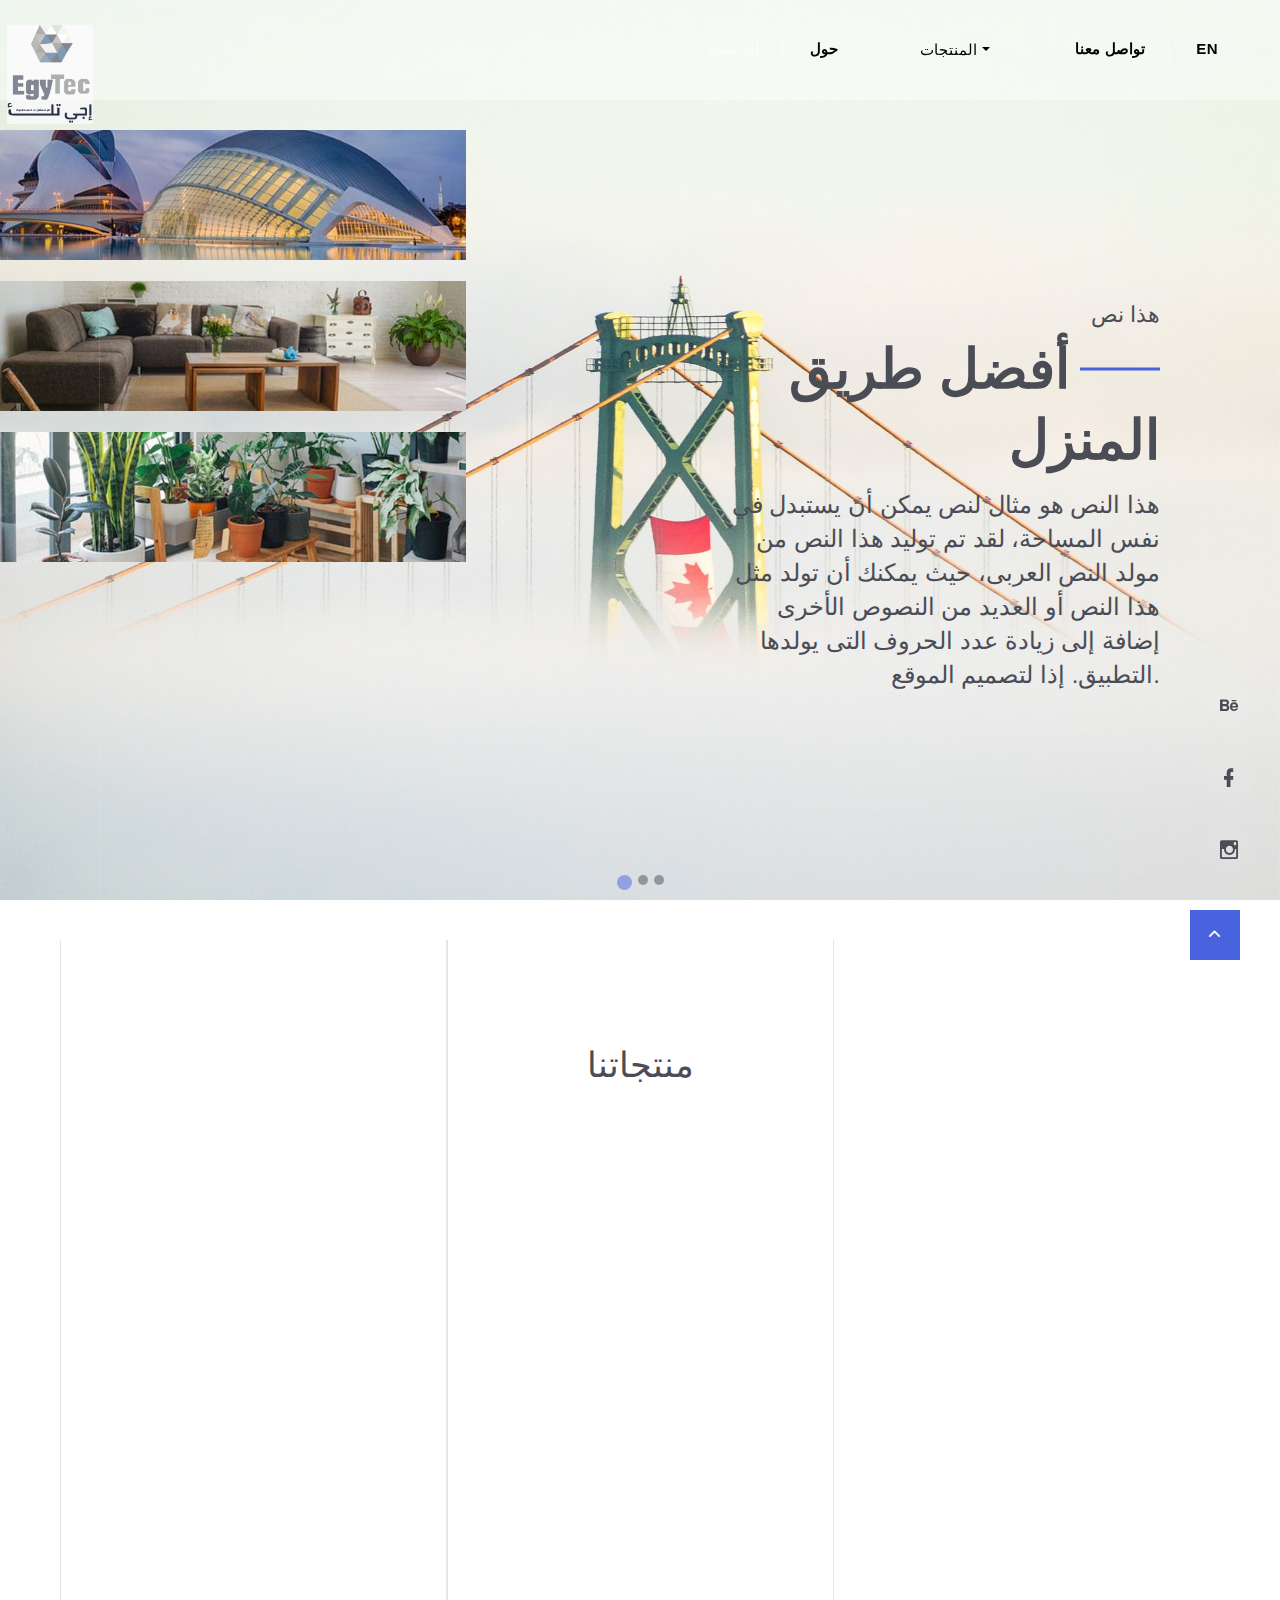
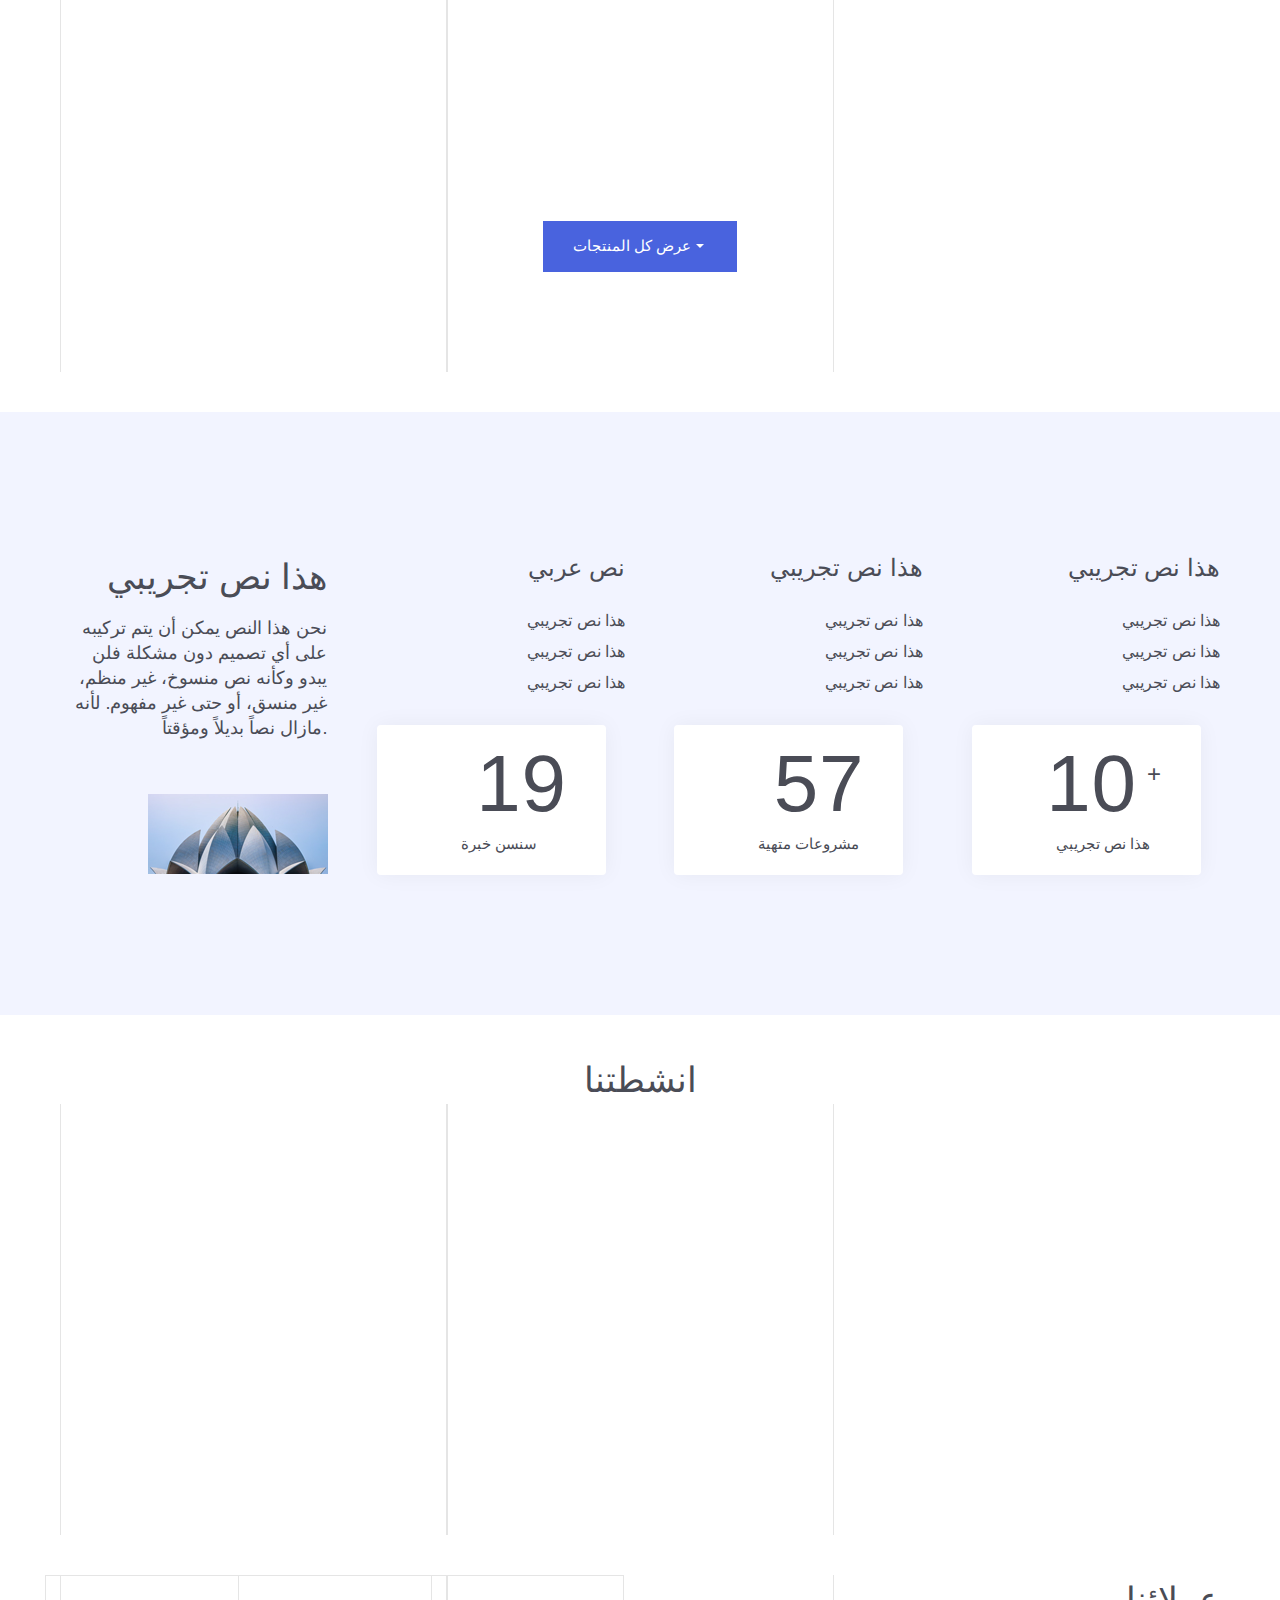
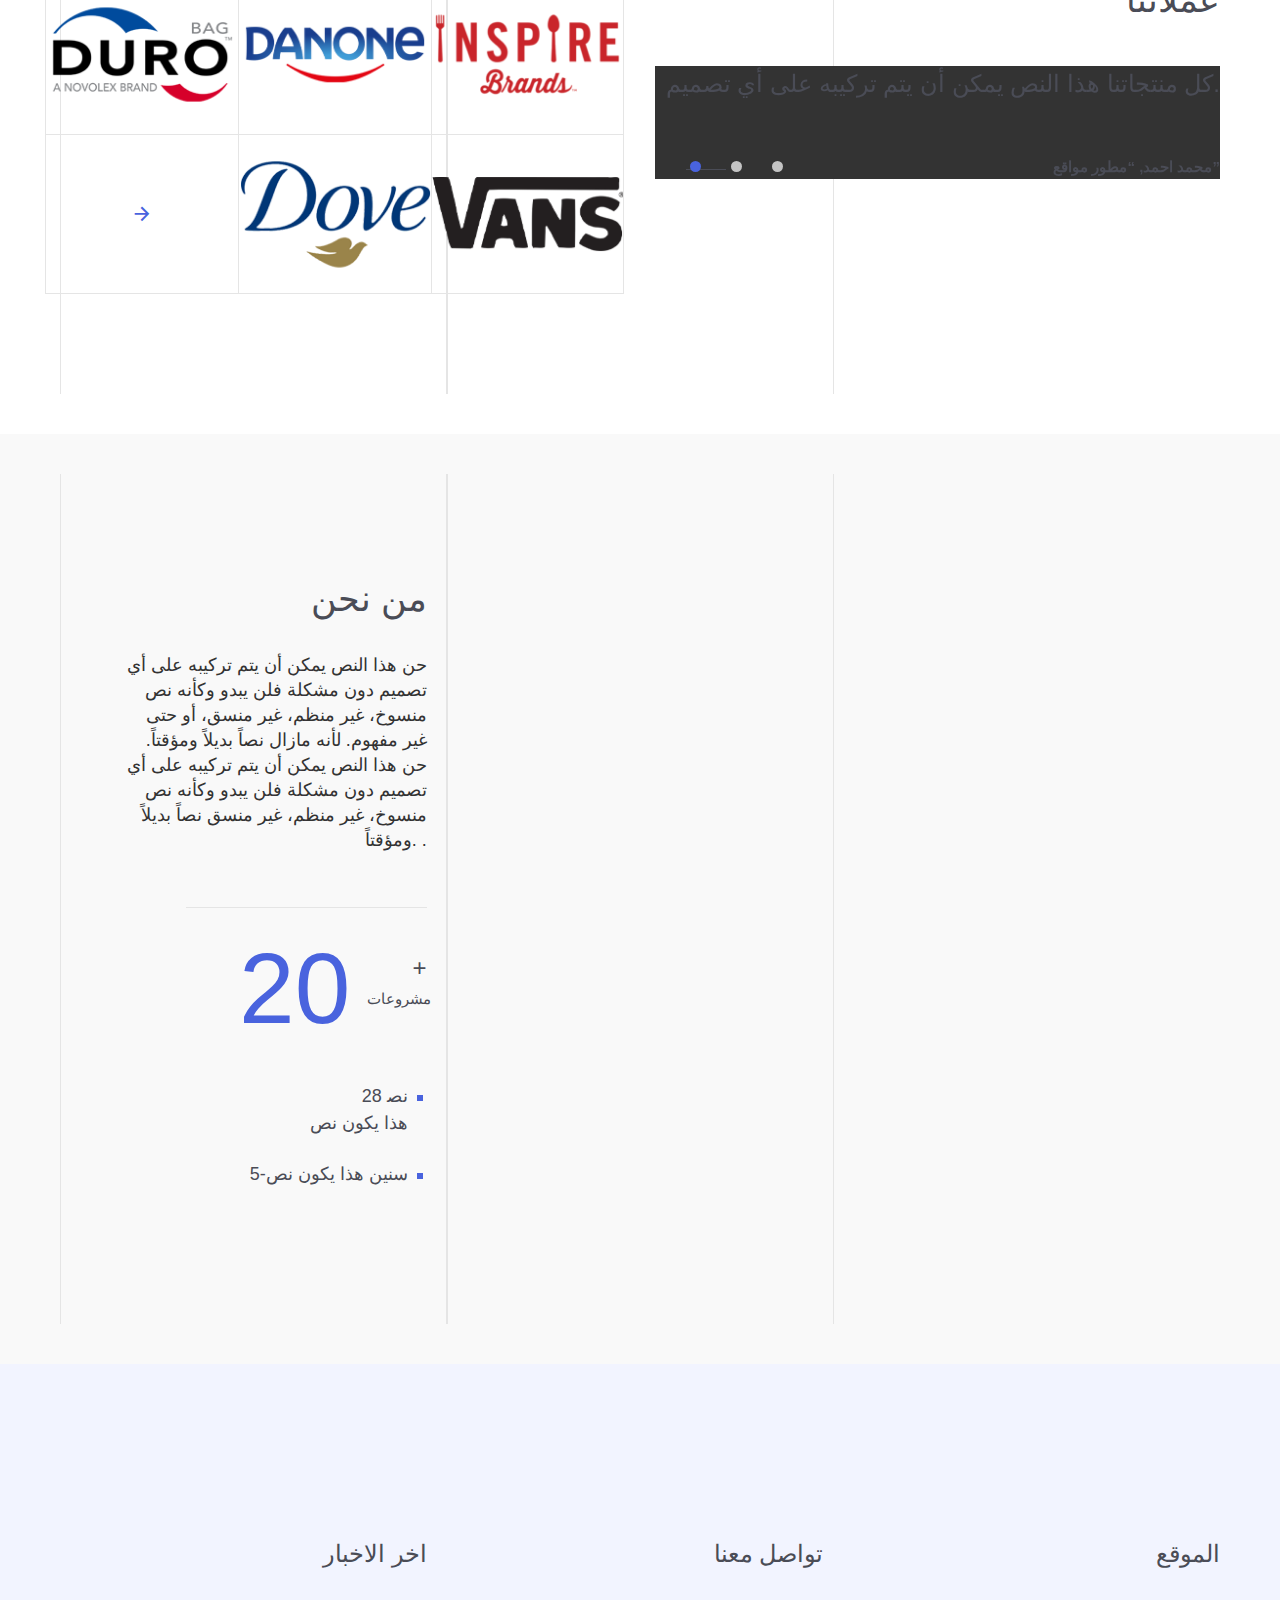
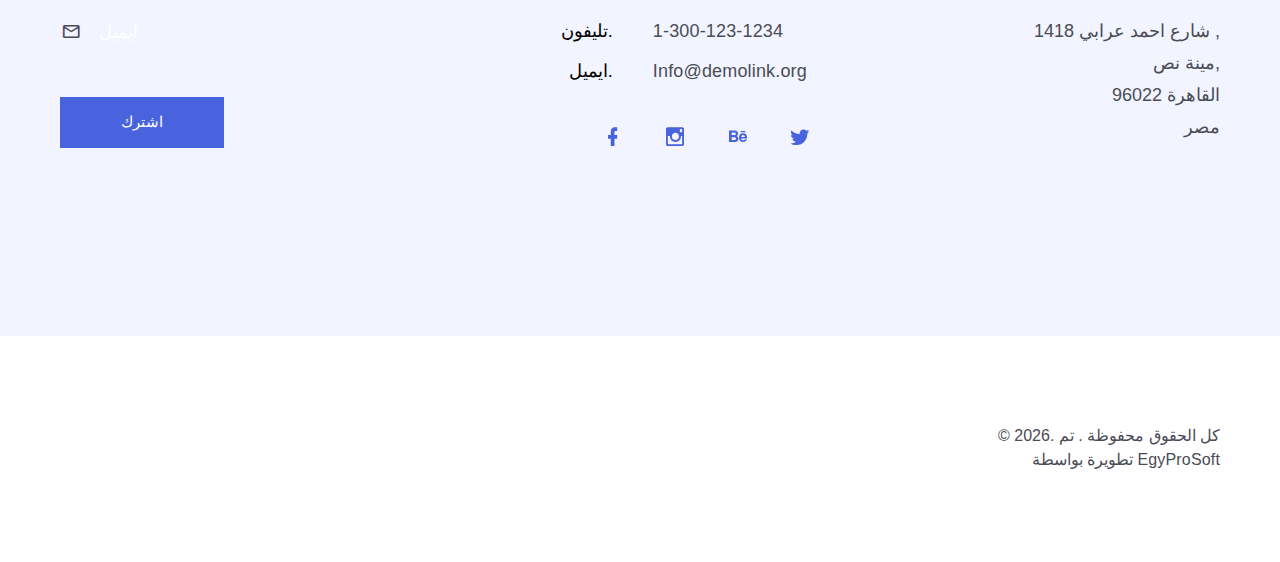
<file: ar/index.html>
<!-- Price box minimal--><!DOCTYPE html>
<html class="wide wow-animation" lang="en">
  <head>
    <title>الرئيسية</title>
    <meta charset="utf-8">
    <meta name="viewport" content="width=device-width, height=device-height, initial-scale=1.0">
    <meta http-equiv="X-UA-Compatible" content="IE=edge">
    <link rel="icon" href="../images/favicon.ico" type="image/x-icon">
    <link rel="stylesheet" type="text/css" href="//fonts.googleapis.com/css?family=Poppins:300,400,500,600,700,900%7CRoboto:300,300i,400,400i,500,500i,700,700i,900,900i">
    <link rel="stylesheet" href="../css/rtl-bootstrap.min.css">
    <link rel="stylesheet" href="../css/fonts.css">
    <link rel="stylesheet" href="../css/style.css">
    <link rel="stylesheet" href="../css/rtl.css">
    <style>.ie-panel{display: none;background: #212121;padding: 10px 0;box-shadow: 3px 3px 5px 0 rgba(0,0,0,.3);clear: both;text-align:center;position: relative;z-index: 1;} html.ie-10 .ie-panel, html.lt-ie-10 .ie-panel {display: block;}</style>
  </head>
  <body>
    <div class="ie-panel"><a href="http://windows.microsoft.com/en-US/internet-explorer/"><img src="../images/ie8-panel/warning_bar_0000_us.jpg" height="42" width="820" alt="You are using an outdated browser. For a faster, safer browsing experience, upgrade for free today."></a></div>
    <div class="preloader">
      <div class="preloader-body">
        <div class="cssload-container">
          <div class="cssload-speeding-wheel"></div>
        </div>
        <p>جاري التحميل...</p>
      </div>
    </div>
    <div class="page">
      <section class="section section-relative section-header">
        <!-- Page Header-->
        <header class="section page-header header-absolute">
          <!-- RD Navbar-->
          <div class="rd-navbar-wrap">
            <nav class="rd-navbar rd-navbar-aside" data-layout="rd-navbar-fixed" data-sm-layout="rd-navbar-fixed" data-md-layout="rd-navbar-fixed" data-md-device-layout="rd-navbar-fixed" data-lg-layout="rd-navbar-static" data-lg-device-layout="rd-navbar-static" data-xl-layout="rd-navbar-static" data-xl-device-layout="rd-navbar-static" data-lg-stick-up-offset="46px" data-xl-stick-up-offset="46px" data-xxl-stick-up-offset="46px" data-lg-stick-up="true" data-xl-stick-up="true" data-xxl-stick-up="true">
              <div class="rd-navbar-collapse-toggle rd-navbar-fixed-element-1" data-rd-navbar-toggle=".rd-navbar-collapse"><span></span></div>
              <div class="rd-navbar-collapse">
                <ul class="list rd-navbar-list">
                  <li><a class="icon icon-sm icon-bordered link-default mdi mdi-behance" href="#"></a></li>
                  <li><a class="icon icon-sm icon-bordered link-default mdi mdi-facebook" href="#"></a></li>
                  <li><a class="icon icon-sm icon-bordered link-default mdi mdi-instagram" href="#"></a></li>
                </ul>
              </div>
              <div class="rd-navbar-main-outer">
                <div class="rd-navbar-main">
                  <!-- RD Navbar Panel-->
                  <div class="rd-navbar-panel">
                    <!-- RD Navbar Toggle-->
                    <button class="rd-navbar-toggle" data-rd-navbar-toggle=".rd-navbar-nav-wrap"><span></span></button>
                    <!-- RD Navbar Brand-->
                    <div class="rd-navbar-brand"><a class="brand" href="index.html"><img class="brand-logo-dark" src="../images/logo-default-465x134.png" alt="" width="232" height="67"/><img class="brand-logo-light" src="../images/logo-inverse-86x104.png" alt="" width="86" height="104"/></a>
                    </div>
                  </div>
                  <div class="rd-navbar-nav-wrap">
                    <!-- RD Navbar Nav-->
                    <ul class="rd-navbar-nav">
                      <li class="rd-nav-item active"><a class="rd-nav-link" href="index.html">الرئيسية</a>
                      </li>
                      <li class="rd-nav-item"><a class="rd-nav-link" href="about-us.html">حول</a>
                      </li>
                      <li  class="dropdown rd-nav-item rd-nav-link nav-item-drop dropdown-container">
                        
                          <button class="button button-default main-drop dropdown-toggle rd-nav-link" type="button" id="dropdownMenuButton" data-toggle="dropdown" aria-haspopup="true" aria-expanded="false">  المنتجات</button>
                          <div class="dropdown-menu" aria-labelledby="dropdownMenuButton">
                            <a class="dropdown-item" href="products.html">اكشن</a>
                          <a class="dropdown-item" href="products.html">نص تجريبي اخر</a>
                          <span class="dropdown sub-menu-container dropdown-container">
                              <button class="dropdown-item dropdown-toggle"type="button" id="dropdownMenuButton" data-toggle="dropdown" aria-haspopup="true" aria-expanded="false">  المنتجات</button>
                              <div class="dropdown-menu" aria-labelledby="dropdownMenuButton">
                                <a class="dropdown-item"  href="products.html" >اكشن</a>
                             
                                <a class="dropdown-item"  href="products.html" >نص تجريبي اخر</a>
                              </div>
                            </span>
                          </div>
                      
                  </li>
                      <li class="rd-nav-item"><a class="rd-nav-link" href="contacts.html">تواصل معنا</a>
                      </li>
                      <li class="rd-nav-item"><a class="rd-nav-link" href="/">EN</a>
                      </li>
                    </ul>
                  </div>
                </div>
              </div>
            </nav>
          </div>
        </header>
        
        <!-- Preview section-->
        <section class="section context-dark section-jumbotron bg-cover" >
       
          <div id="carouselExampleIndicators"  class="carousel main-carousel section-fullheight slide" data-ride="carousel">
              <ol class="carousel-indicators">
                <li data-target="#carouselExampleIndicators" data-slide-to="0" class="active"></li>
                <li data-target="#carouselExampleIndicators" data-slide-to="1"></li>
                <li data-target="#carouselExampleIndicators" data-slide-to="2"></li>
              </ol>
              <div class="carousel-inner">
                  <div class="panel-left brand-container"><a class="brand" href="index.html"><img class="brand-logo-dark" src="../images/logo-default-465x134.png" alt="" width="232" height="67"/><img class="brand-logo-light" src="../images/logo-inverse-86x104.png" alt="" width="86" height="104"/></a></div>
                  <div class="panel-left">
                    <div></div>
                    <ul class="list-md custom-list">
                      <li><a class="icon icon-sm icon-gray-filled icon-circle mdi mdi-behance" href="#"></a></li>
                      <li><a class="icon icon-sm icon-gray-filled icon-circle mdi mdi-facebook" href="#"></a></li>
                      <li><a class="icon icon-sm icon-gray-filled icon-circle mdi mdi-instagram" href="#"></a></li>
                    </ul>
                  </div>
                <div class="carousel-item bg-cover  active" style="background: url(../images/bg-image.jpg) #151515">
             
                    <div class="row">
                        <div class="col-md-7">
                            <div class="section-fullheight">
                                
                                               
                                <div class="section-fullheight-inner section-md text-center text-lg-left">
                                  <div class="container">
                                    <div class="row justify-content-center justify-content-lg-start">
                                      <div class="col-md-12">
                                        <div class="jumbotron-custom-1">
                                          <div class="text-1 font-weight-medium">هذا نص</div>
                                          <div class="title text-decorative">أفضل طريق</div>
                                          <div class="title"> المنزل </div>
                                          <p class="big-2">هذا النص هو مثال لنص يمكن أن يستبدل في نفس المساحة، لقد تم توليد هذا النص من مولد النص العربى، حيث يمكنك أن تولد مثل هذا النص أو العديد من النصوص الأخرى إضافة إلى زيادة عدد الحروف التى يولدها التطبيق.
                                              إذا لتصميم الموقع.</p>
                                        </div>
                                      </div>
                                    </div>
                                  </div>
                                </div>
                              </div>
                        </div>
                        <div class="col-md-5">
                            <ul class="project-list">
                                <li class="bg-image" style="background-image: url(../images/home-3-project-1-671x214.jpg)"><a href="#">هذا نص</a></li>
                                <li class="bg-image" style="background-image: url(../images/home-3-project-2-671x215.jpg)"><a href="#">نص تجريبي</a></li>
                                <li class="bg-image" style="background-image: url(../images/home-3-project-3-671x215.jpg)"><a href="#">التصميم</a></li>
                              </ul>
                        </div>
                      </div>
                       
                </div>
                <div class="carousel-item bg-cover" style="background: url(../images/apartment-bed-bedroom-545034.jpg) #151515">
             
                    <div class="row">
                        <div class="col-md-7">
                            <div class="section-fullheight">
                 
                                <div class="section-fullheight-inner section-md text-center text-lg-left">
                                  <div class="container">
                                    <div class="row justify-content-center justify-content-lg-start">
                                      <div class="col-md-12">
                                        <div class="jumbotron-custom-1">
                                          <div class="text-1 font-weight-medium">مرحبا بك في هذه</div>
                                          <div class="title text-decorative">اسم الشركة</div>
                                          <div class="title">المشروع</div>
                                          <p class="big-2">هذا النص هو مثال لنص يمكن أن يستبدل في نفس المساحة، لقد تم توليد هذا النص من مولد النص العربى، حيث يمكنك أن تولد مثل هذا النص أو العديد من النصوص الأخرى إضافة إلى زيادة عدد الحروف التى يولدها التطبيق.
                                              إذا لتصميم الموقع.</p>
                                        </div>
                                      </div>
                                    </div>
                                  </div>
                                </div>
                              </div>
                        </div>
                        <div class="col-md-5">
                            <ul class="project-list">
                                <li class="bg-image" style="background-image: url(../images/home-3-project-1-671x214.jpg)"><a href="#">نشاط جديد</a></li>
                                <li class="bg-image" style="background-image: url(../images/home-3-project-2-671x215.jpg)"><a href="#">هذا نشاط</a></li>
                                <li class="bg-image" style="background-image: url(../images/home-3-project-3-671x215.jpg)"><a href="#">التصميم</a></li>
                              </ul>
                        </div>
                      </div>
                       
                  </div>
                  <div class="carousel-item bg-cover" style="background: url(../images/art-close-up-color-1597623.jpg) #151515">
                      <div class="row">
                          <div class="col-md-7">
                              <div class="section-fullheight">
                   
                                  <div class="section-fullheight-inner section-md text-center text-lg-left">
                                    <div class="container">
                                      <div class="row justify-content-center justify-content-lg-start">
                                        <div class="col-md-12">
                                          <div class="jumbotron-custom-1">
                                              <div class="text-1 font-weight-medium">مرحبا بك في هذه</div>
                                              <div class="title text-decorative">اسم الشركة</div>
                                              <div class="title">المشروع</div>
                                              <p class="big-2">هذا النص هو مثال لنص يمكن أن يستبدل في نفس المساحة، لقد تم توليد هذا النص من مولد النص العربى، حيث يمكنك أن تولد مثل هذا النص أو العديد من النصوص الأخرى إضافة إلى زيادة عدد الحروف التى يولدها التطبيق.
                                                  إذا لتصميم الموقع.</p>
                                          </div>
                                        </div>
                                      </div>
                                    </div>
                                  </div>
                                </div>
                          </div>
                          <div class="col-md-5">
                              <ul class="project-list">
                                  <li class="bg-image" style="background-image: url(../images/home-3-project-1-671x214.jpg)"><a href="#">نشاط جديد</a></li>
                                  <li class="bg-image" style="background-image: url(../images/home-3-project-2-671x215.jpg)"><a href="#">هذا نشاط</a></li>
                                  <li class="bg-image" style="background-image: url(../images/home-3-project-3-671x215.jpg)"><a href="#">التصميم</a></li>
                                </ul>
                          </div>
                        </div>
                         
                    </div>
              </div>
       
            </div>
        
     
        </section>
      </section>
      <!-- Portfolio-->
      <section class="section section-lg bg-default section-lined">
        <div class="container container-lined">
          <div class="row">
            <div class="col-md-4"></div>
            <div class="col-md-4"></div>
            <div class="col-md-4"></div>
          </div>
        </div>
        <div class="container container-custom-width">
          <h3 class="text-center">منتجاتنا </h3>
          <div class="row row-custom-width row-30 row-xxl-100 row-flex">
            <div class="col-sm-6 col-lg-4 wow fadeInRight">
              <div class="project-grid" style="background-image: url(../images/projects-1-518x373.jpg);">
                <div class="inner"><img src="../images/bg-pattern-transparent.png" alt=""/>
                  <h5 class="title text-capitalize font-weight-medium"><a href="#">اسم فندق</a></h5>
                  <p class="font-weight-regular exeption">هذا النص هو مثال لنص يمكن أن يستبدل في نفس المساحة، لقد تم توليد هذا النص من مولد النص العربى</p><a class="button button-default" href="#">عرض</a>
                </div>
              </div>
            </div>
            <div class="col-sm-6 col-lg-4 wow fadeInRight" data-wow-delay="0.2s">
              <div class="project-grid" style="background-image: url(../images/projects-2-518x373.jpg);">
                <div class="inner"><img src="../images/bg-pattern-transparent.png" alt=""/>
                  <h5 class="title text-capitalize font-weight-medium"><a href="#">هذا يكون نص</a></h5>
                  <p class="font-weight-regular exeption">هذا النص هو مثال لنص يمكن أن يستبدل في نفس المساحة، لقد تم توليد هذا النص من مولد النص العربى</p><a class="button button-default" href="#">عرض</a>
                </div>
              </div>
            </div>
            <div class="col-sm-6 col-lg-4 wow fadeInRight" data-wow-delay="0.4s">
              <div class="project-grid" style="background-image: url(../images/projects-3-518x373.jpg);">
                <div class="inner"><img src="../images/bg-pattern-transparent.png" alt=""/>
                  <h5 class="title text-capitalize font-weight-medium"><a href="#">نص تجريبي</a></h5>
                  <p class="font-weight-regular exeption">هذا النص هو مثال لنص يمكن أن يستبدل في نفس المساحة، لقد تم توليد هذا النص من مولد النص العربى</p><a class="button button-default" href="#">عرض</a>
                </div>
              </div>
            </div>
            <div class="col-sm-6 col-lg-4 wow fadeInRight" data-wow-delay="0.2s">
              <div class="project-grid" style="background-image: url(../images/projects-4-518x373.jpg);">
                <div class="inner"><img src="../images/bg-pattern-transparent.png" alt=""/>
                  <h5 class="title text-capitalize font-weight-medium"><a href="#">هذا يكون نص</a></h5>
                  <p class="font-weight-regular exeption">هذا النص هو مثال لنص يمكن أن يستبدل في نفس المساحة، لقد تم توليد هذا النص من مولد النص العربى</p><a class="button button-default" href="#">عرض</a>
                </div>
              </div>
            </div>
            <div class="col-sm-6 col-lg-4 wow fadeInRight" data-wow-delay="0.4s">
              <div class="project-grid" style="background-image: url(../images/projects-5-518x373.jpg);">
                <div class="inner"><img src="../images/bg-pattern-transparent.png" alt=""/>
                  <h5 class="title text-capitalize font-weight-medium"><a href="#">اسم باللغة العربية</a></h5>
                  <p class="font-weight-regular exeption">هذا النص هو مثال لنص يمكن أن يستبدل في نفس المساحة، لقد تم توليد هذا النص من مولد النص العربى</p><a class="button button-default" href="#">عرض</a>
                </div>
              </div>
            </div>
            <div class="col-sm-6 col-lg-4 wow fadeInRight" data-wow-delay="0.6s">
              <div class="project-grid" style="background-image: url(../images/projects-6-518x373.jpg);">
                <div class="inner"><img src="../images/bg-pattern-transparent.png" alt=""/>
                  <h5 class="title text-capitalize font-weight-medium"><a href="#">معرض لعرض المنتج</a></h5>
                  <p class="font-weight-regular exeption">هذا النص هو مثال لنص يمكن أن يستبدل في نفس المساحة، لقد تم توليد هذا النص من مولد النص العربى</p><a class="button button-default" href="#">عرض</a>
                </div>
              </div>
            </div>
          </div>
          <div class="button-wrap-1 text-center ">
            <span class="dropdown dropdown-container">
            <button class="button button-default dropdown-toggle"type="button" id="dropdownMenuButton" data-toggle="dropdown" aria-haspopup="true" aria-expanded="false">عرض كل المنتجات</button>
            <div class="dropdown-menu" aria-labelledby="dropdownMenuButton">
              <a class="dropdown-item"  href="products.html" >اكشن</a>
              <span class="dropdown sub-menu-container dropdown-container">
                <button class="dropdown-item dropdown-toggle"type="button" id="dropdownMenuButton" data-toggle="dropdown" aria-haspopup="true" aria-expanded="false">عرض كل المنتجات</button>
                <div class="dropdown-menu" aria-labelledby="dropdownMenuButton">
                  <a class="dropdown-item"  href="products.html" >اكشن</a>
               
                  <a class="dropdown-item"  href="products.html" >نص تجريبي اخر</a>
                </div>
              </span>
          
              <a class="dropdown-item"  href="products.html" >نص تجريبي اخر</a>
            </div>
          </span>
          </div>
        </div>
      </section>
      <!-- Branding-->
      <section class="section section-lg bg-gray-700  bg-light-700 text-center text-sm-left">
        <div class="container">
          <div class="row row-40">
            <div class="col-lg-9">
              <div class="row row-30 row-xxl-85">
                <div class="col-sm-6 col-md-4">
                  <a href="activity.html"><h5>هذا نص تجريبي</h5></a>
                  <ul class="list-xs font-weight-regular">
                    <li><a class="link-item" href="#">هذا نص تجريبي</a></li>
                    <li><a class="link-item" href="#">هذا نص تجريبي</a></li>
                    <li><a class="link-item" href="#">هذا نص تجريبي</a></li>
                  </ul>
                </div>
                <div class="col-sm-6 col-md-4">
                  <a href="activity.html"><h5>هذا نص تجريبي</h5></a>
                  <ul class="list-xs font-weight-regular">
                    <li><a class="link-item" href="#">هذا نص تجريبي</a></li>
                    <li><a class="link-item" href="#">هذا نص تجريبي</a></li>
                    <li><a class="link-item" href="#">هذا نص تجريبي</a></li>
                  </ul>
                </div>
                <div class="col-sm-6 col-md-4">
                  <a href="activity.html"><h5>نص عربي</h5></a>
                  <ul class="list-xs font-weight-regular">
                    <li><a class="link-item" href="#">هذا نص تجريبي</a></li>
                    <li><a class="link-item" href="#">هذا نص تجريبي</a></li>
                    <li><a class="link-item" href="#">هذا نص تجريبي</a></li>
                  </ul>
                </div>
                <div class="col-sm-6 col-md-4">
                  <article class="box-counter">
                    <div class="box-counter-main">
                      <div class="counter">10</div><span class="small small_top">+</span>
                    </div>
                    <div class="box-counter-title">هذا نص تجريبي</div>
                  </article>
                </div>
                <div class="col-sm-6 col-md-4">
                  <article class="box-counter">
                    <div class="box-counter-main">
                      <div class="counter">57</div>
                    </div>
                    <div class="box-counter-title">مشروعات متهية</div>
                  </article>
                </div>
                <div class="col-sm-6 col-md-4">
                  <article class="box-counter">
                    <div class="box-counter-main">
                      <div class="counter">19</div>
                    </div>
                    <div class="box-counter-title">سنسن خبرة</div>
                  </article>
                </div>
              </div>
            </div>
            <div class="col-lg-3">
              <div class="heading-3">هذا نص تجريبي</div>
              <div class="big text-white-lighter text-white-darken">نحن هذا النص يمكن أن يتم تركيبه على أي تصميم دون مشكلة فلن يبدو وكأنه نص منسوخ، غير منظم، غير منسق، أو حتى غير مفهوم. لأنه مازال نصاً بديلاً ومؤقتاً.</div>
              <div class="img-wrap-1"><img src="../images/speaker-1-180x80.png" alt="" width="180" height="80"/>
              </div>
            </div>
          </div>
        </div>
      </section>
      <!-- Blurb minimal-->
      <section class="section section-lg bg-default section-lined">
        <div class="container container-lined">
            <h3 class="text-center">انشطتنا </h3>
          <div class="row">
            <div class="col-md-4"></div>
            <div class="col-md-4"></div>
            <div class="col-md-4"></div>
          </div>
        </div>
        <div class="container">
          <div class="row row-40">
            <div class="col-sm-6 col-md-4 offset-left-16 wow fadeInUp">
              <!-- Blurb minimal-->
              <div class="blurb-minimal unit unit-spacing-sm flex-column flex-lg-row">
                <div class="unit-left">
                  <div class="blurb-minimal-icon construction-icon-12"></div>
                </div>
                <div class="unit-body">
                  <h5 class="blurb-minimal-title">هذا نص تجريبي</h5>
                  <p class="blurb-minimal-exeption">كل منتجاتنا هذا النص يمكن أن يتم تركيبه على أي تصميم.</p>
                </div>
              </div>
            </div>
            <div class="col-sm-6 col-md-4 wow fadeInUp" data-wow-delay="0.2s">
              <!-- Blurb minimal-->
              <div class="blurb-minimal unit unit-spacing-sm flex-column flex-lg-row">
                <div class="unit-left">
                  <div class="blurb-minimal-icon construction-icon-13"></div>
                </div>
                <div class="unit-body">
                  <h5 class="blurb-minimal-title">افكار ابداعية</h5>
                  <p class="blurb-minimal-exeption">هذا النص يمكن أن يتم تركيبه على أي تصميم.</p>
                </div>
              </div>
            </div>
            <div class="col-sm-6 col-md-4 wow fadeInUp" data-wow-delay="0.4s">
              <!-- Blurb minimal-->
              <div class="blurb-minimal unit unit-spacing-sm flex-column flex-lg-row">
                <div class="unit-left">
                  <div class="blurb-minimal-icon construction-icon-18"></div>
                </div>
                <div class="unit-body">
                  <h5 class="blurb-minimal-title">هذا نض</h5>
                  كل منتجاتنا هذا النص يمكن أن يتم تركيبه على أي تصميم.</p>
                </div>
              </div>
            </div>
            <div class="col-sm-6 col-md-4 offset-left-16 wow fadeInUp">
                <!-- Blurb minimal-->
                <div class="blurb-minimal unit unit-spacing-sm flex-column flex-lg-row">
                  <div class="unit-left">
                    <div class="blurb-minimal-icon construction-icon-12"></div>
                  </div>
                  <div class="unit-body">
                    <h5 class="blurb-minimal-title">هذا نص تجريبي</h5>
                    <p class="blurb-minimal-exeption">كل منتجاتنا هذا النص يمكن أن يتم تركيبه على أي تصميم.</p>
                  </div>
                </div>
              </div>
              <div class="col-sm-6 col-md-4 wow fadeInUp" data-wow-delay="0.2s">
                <!-- Blurb minimal-->
                <div class="blurb-minimal unit unit-spacing-sm flex-column flex-lg-row">
                  <div class="unit-left">
                    <div class="blurb-minimal-icon construction-icon-13"></div>
                  </div>
                  <div class="unit-body">
                    <h5 class="blurb-minimal-title">افكار ابداعية</h5>
                    <p class="blurb-minimal-exeption">هذا النص يمكن أن يتم تركيبه على أي تصميم.</p>
                  </div>
                </div>
              </div>
              <div class="col-sm-6 col-md-4 wow fadeInUp" data-wow-delay="0.4s">
                <!-- Blurb minimal-->
                <div class="blurb-minimal unit unit-spacing-sm flex-column flex-lg-row">
                  <div class="unit-left">
                    <div class="blurb-minimal-icon construction-icon-18"></div>
                  </div>
                  <div class="unit-body">
                    <h5 class="blurb-minimal-title">هذا نض</h5>
                    كل منتجاتنا هذا النص يمكن أن يتم تركيبه على أي تصميم.</p>
                  </div>
                </div>
              </div>
          </div>
        </div>
      </section>
      <!-- Our Clients-->
      <section class="section section-lg bg-default section-lined">
        <div class="container container-lined">
          <div class="row">
            <div class="col-md-4"></div>
            <div class="col-md-4"></div>
            <div class="col-md-4"></div>
          </div>
        </div>
        <div class="container">
          <div class="row row-40 justify-content-between">
            <div class="col-lg-6 col-xxl-5">
              <h3>عملائنا</h3>
              <!-- Owl Carousel-->
              <div class="owl-carousel" data-items="1" data-md-items="2" data-lg-items="1" data-dots="true" data-nav="false" data-stage-padding="0" data-loop="false" data-margin="30" data-mouse-drag="false">
                <article class="quote-minimal">
                  <div class="quote-body">
                    <q>
                      كل منتجاتنا هذا النص يمكن أن يتم تركيبه على أي تصميم.</q>
                  </div>
                  <div class="quote-footer">
                    <cite class="quote-minimal-cite">محمد احمد</cite>, <span class="quote-minimal-description">“مطور مواقع”</span>
                  </div>
                </article>
                <article class="quote-minimal">
                  <div class="quote-body">
                    <q>
                      كل منتجاتنا هذا النص يمكن أن يتم تركيبه على أي تصميم.</q>
                  </div>
                  <div class="quote-footer">
                    <cite class="quote-minimal-cite">خالد محمود</cite>, <span class="quote-minimal-description">“رئيس قسم”</span>
                  </div>
                </article>
                <article class="quote-minimal">
                  <div class="quote-body">
                    <q>
                      كل منتجاتنا هذا النص يمكن أن يتم تركيبه على أي تصميم.</q>
                  </div>
                  <div class="quote-footer">
                    <cite class="quote-minimal-cite">ابراهيم محمد</cite>, <span class="quote-minimal-description">“مدير”</span>
                  </div>
                </article>
              </div>
            </div>
            <div class="col-lg-6">
              <div class="box-border-wrap box-border-wrap-left">
                <div class="row"><a class="col-6 col-md-4 box-border" href="#"><img src="../images/brand-1-196x162.png" alt="" width="196" height="162"/></a><a class="col-6 col-md-4 box-border" href="#"><img src="../images/brand-2-196x162.png" alt="" width="196" height="162"/></a><a class="col-6 col-md-4 box-border" href="#"><img src="../images/brand-3-196x162.png" alt="" width="196" height="162"/></a><a class="col-6 col-md-4 box-border" href="#"><img src="../images/brand-4-196x162.png" alt="" width="196" height="162"/></a><a class="col-6 col-md-4 box-border" href="#"><img src="../images/brand-5-196x162.png" alt="" width="196" height="162"/></a><a class="col-6 col-md-4 box-border" href="#">
                    <div class="icon icon-sm mdi mdi-arrow-right"></div></a></div>
              </div>
            </div>
          </div>
        </div>
      </section>
      <!-- Team-->
      <section class="section section-lg bg-gray-100 section-lined">
        <div class="container container-lined">
          <div class="row">
            <div class="col-md-4"></div>
            <div class="col-md-4"></div>
            <div class="col-md-4"></div>
          </div>
        </div>
        <div class="container">
          <div class="row row-40 justify-content-between">
            <div class="col-lg-7 col-xl-8">
              <div class="row no-gutters">
                <div class="col-sm-6 wow fadeInLeft">
                  <div class="box-team box-team-right"><img src="../images/index-3-1-390x332.jpg" alt="" width="390" height="332"/>
                    <div class="meta">
                      <div class="heading-6 title">Out Side</div>
                      <p class="position"> text text </p>
                    </div>
                  </div>
                </div>
                <div class="col-sm-6 wow fadeInRight">
                  <div class="box-team box-team-right"><img src="../images/index-3-2-390x332.jpg" alt="" width="390" height="332"/>
                    <div class="meta">
                      <div class="heading-6 title">In Side </div>
                      <p class="position">This Is Text</p>
                    </div>
                  </div>
                </div>
                <div class="col-sm-6 wow fadeInLeft" data-wow-delay="0.2s">
                  <div class="box-team box-team-right"><img src="../images/index-3-3-390x332.jpg" alt="" width="390" height="332"/>
                    <div class="meta">
                      <div class="heading-6 title">Meeting</div>
                      <p class="position">Meeting Designer</p>
                    </div>
                  </div>
                </div>
                <div class="col-sm-6 wow fadeInRight" data-wow-delay="0.2s">
                  <div class="box-team box-team-right"><img src="../images/index-3-4-390x332.jpg" alt="" width="390" height="332"/>
                    <div class="meta">
                      <div class="heading-6 title">Official</div>
                      <p class="position">Exterior Official</p>
                    </div>
                  </div>
                </div>
              </div>
            </div>
            <div class="col-lg-5 col-xl-4">
              <div class="row row-30 row-xxl-55">
                <div class="col-sm-6 col-lg-9 col-xl-10 text-lg-right">
                  <h3 class="offset-left-70">من نحن</h3>
                  <div class="big-text">حن هذا النص يمكن أن يتم تركيبه على أي تصميم دون مشكلة فلن يبدو وكأنه نص منسوخ، غير منظم، غير منسق، أو حتى غير مفهوم. لأنه مازال نصاً بديلاً ومؤقتاً.
                      حن هذا النص يمكن أن يتم تركيبه على أي تصميم دون مشكلة فلن يبدو وكأنه نص منسوخ، غير منظم، غير منسق نصاً بديلاً ومؤقتاً.
                      .</div>
                  <div class="divider divider-2 d-none d-lg-block"></div>
                </div>
                <div class="col-sm-6 col-lg-8 col-xl-7">
                  <div class="counter-minimal">
                    <div class="counter-left">
                      <div class="counter">20</div>
                    </div>
                    <div class="counter-right">
                      <div class="postfix">+</div>
                      <div class="title">مشروعات</div>
                    </div>
                  </div>
                  <ul class="list-marked list-marked-big">
                    <li>28 نص<br>هذا يكون نص</li>
                    <li>5-سنين هذا يكون نص</li>
                  </ul>
                </div>
              </div>
            </div>
          </div>
        </div>
      </section>
      <!-- Page Footer-->
      <div class="pre-footer-classic bg-light-700 context-dark">
        <div class="container">
          <div class="row row-30 justify-content-lg-between">
            <div class="col-sm-6 col-lg-3 col-xl-3">
              <h5>الموقع</h5>
              <ul class="list list-sm">
                <li>
                  <p>1418 شارع احمد عرابي ,</p>
                </li>
                <li>
                  <p>مينة نص,</p>
                </li>
                <li>
                  <p>القاهرة 96022</p>
                </li>
                <li>
                  <p> مصر</p>
                </li>
              </ul>
            </div>
            <div class="col-sm-6 col-lg-4 col-xl-3">
              <h5>تواصل معنا</h5>
              <dl class="list-terms-custom">
                <dt>تليفون.</dt>
                <dd><a class="link-default" href="tel:#">1-300-123-1234</a></dd>
              </dl>
              <dl class="list-terms-custom">
                <dt>ايميل.</dt>
                <dd><a class="link-default" href="mailto:#">Info@demolink.org</a></dd>
              </dl>
              <ul class="list-inline list-inline-sm">
                <li><a class="icon icon-sm icon-gray-filled icon-circle mdi mdi-facebook" href="#"></a></li>
                <li><a class="icon icon-sm icon-gray-filled icon-circle mdi mdi-instagram" href="#"></a></li>
                <li><a class="icon icon-sm icon-gray-filled icon-circle mdi mdi-behance" href="#"></a></li>
                <li><a class="icon icon-sm icon-gray-filled icon-circle mdi mdi-twitter" href="#"></a></li>
              </ul>
            </div>
            <div class="col-lg-4">
              <h5>اخر الاخبار</h5>
              <form class="rd-form rd-mailform" data-form-output="form-output-global" data-form-type="contact" method="post" action="bat/rd-mailform.php">
                <div class="form-wrap form-wrap-icon">
                  <div class="form-icon mdi mdi-email-outline"></div>
                  <input class="form-input" id="footer-email" type="email" name="email" data-constraints="@Email @Required">
                  <label class="form-label" for="footer-email">ايميل</label>
                </div>
                <div class="button-wrap">
                  <button class="button button-default button-invariable" type="submit">اشترك</button>
                </div>
              </form>
            </div>
          </div>
        </div>
      </div>
      <footer class="section footer-classic context-dark bg-light-700 text-center">
        <div class="container">
          <div class="row row-15 justify-content-lg-between">
            <div class="col-lg-4 col-xl-3 text-lg-left">
              <p class="rights"><span>&copy;&nbsp;</span><span class="copyright-year"></span>. كل الحقوق محفوظة  . تم تطويرة بواسطة <a href="#">EgyProSoft</a></p>
            </div>
            <div class="col-lg-5 col-xl-6">
              <ul class="list-inline list-inline-lg text-uppercase">
                <li><a href="about-us.html">من نحن</a></li>
                <li><a href="#">مشروعاتنا</a></li>
                <li><a href="#">المدونة</a></li>
              </ul>
            </div>
          </div>
        </div>
      </footer>
    </div>
    <div class="snackbars" id="form-output-global"></div>
    <script src="../js/core.min.js"></script>
    <script src="../js/script.js"></script>
    <!-- coded by Drel-->
  </body>
</html>
</file>
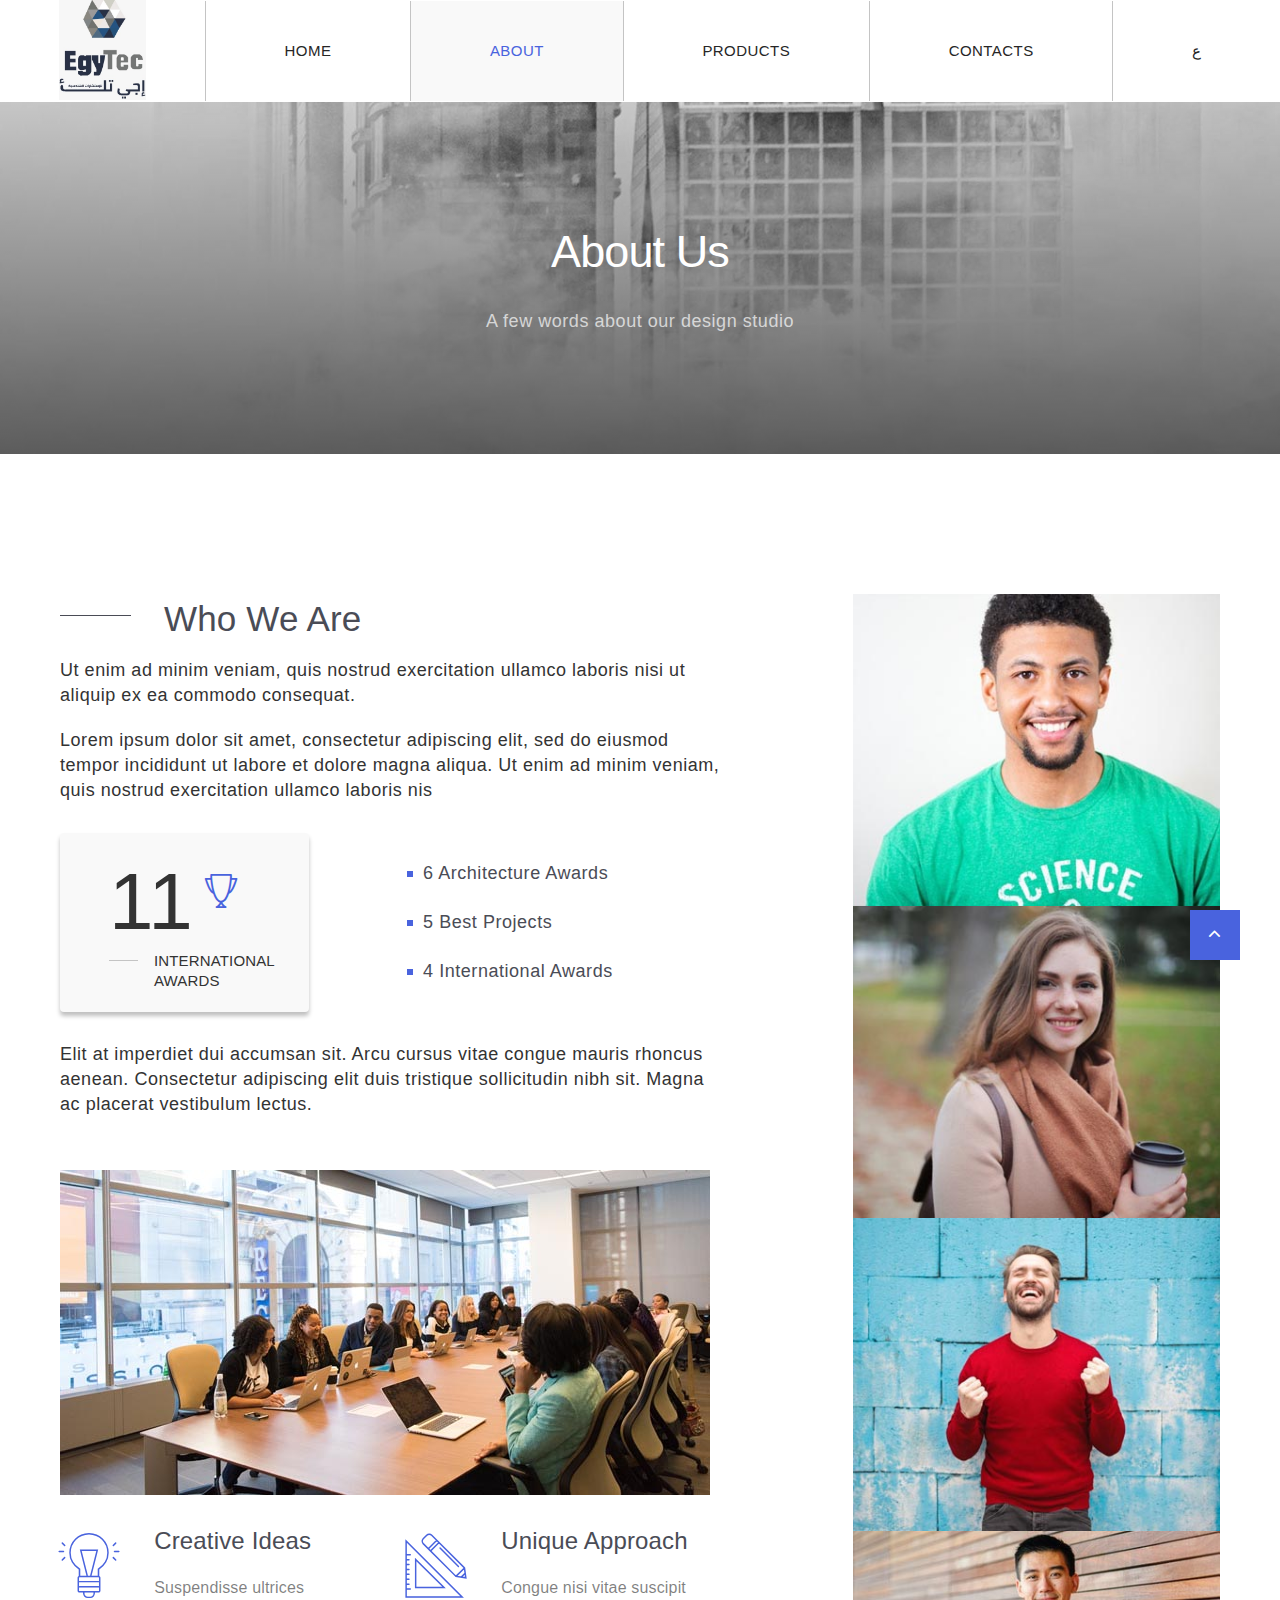
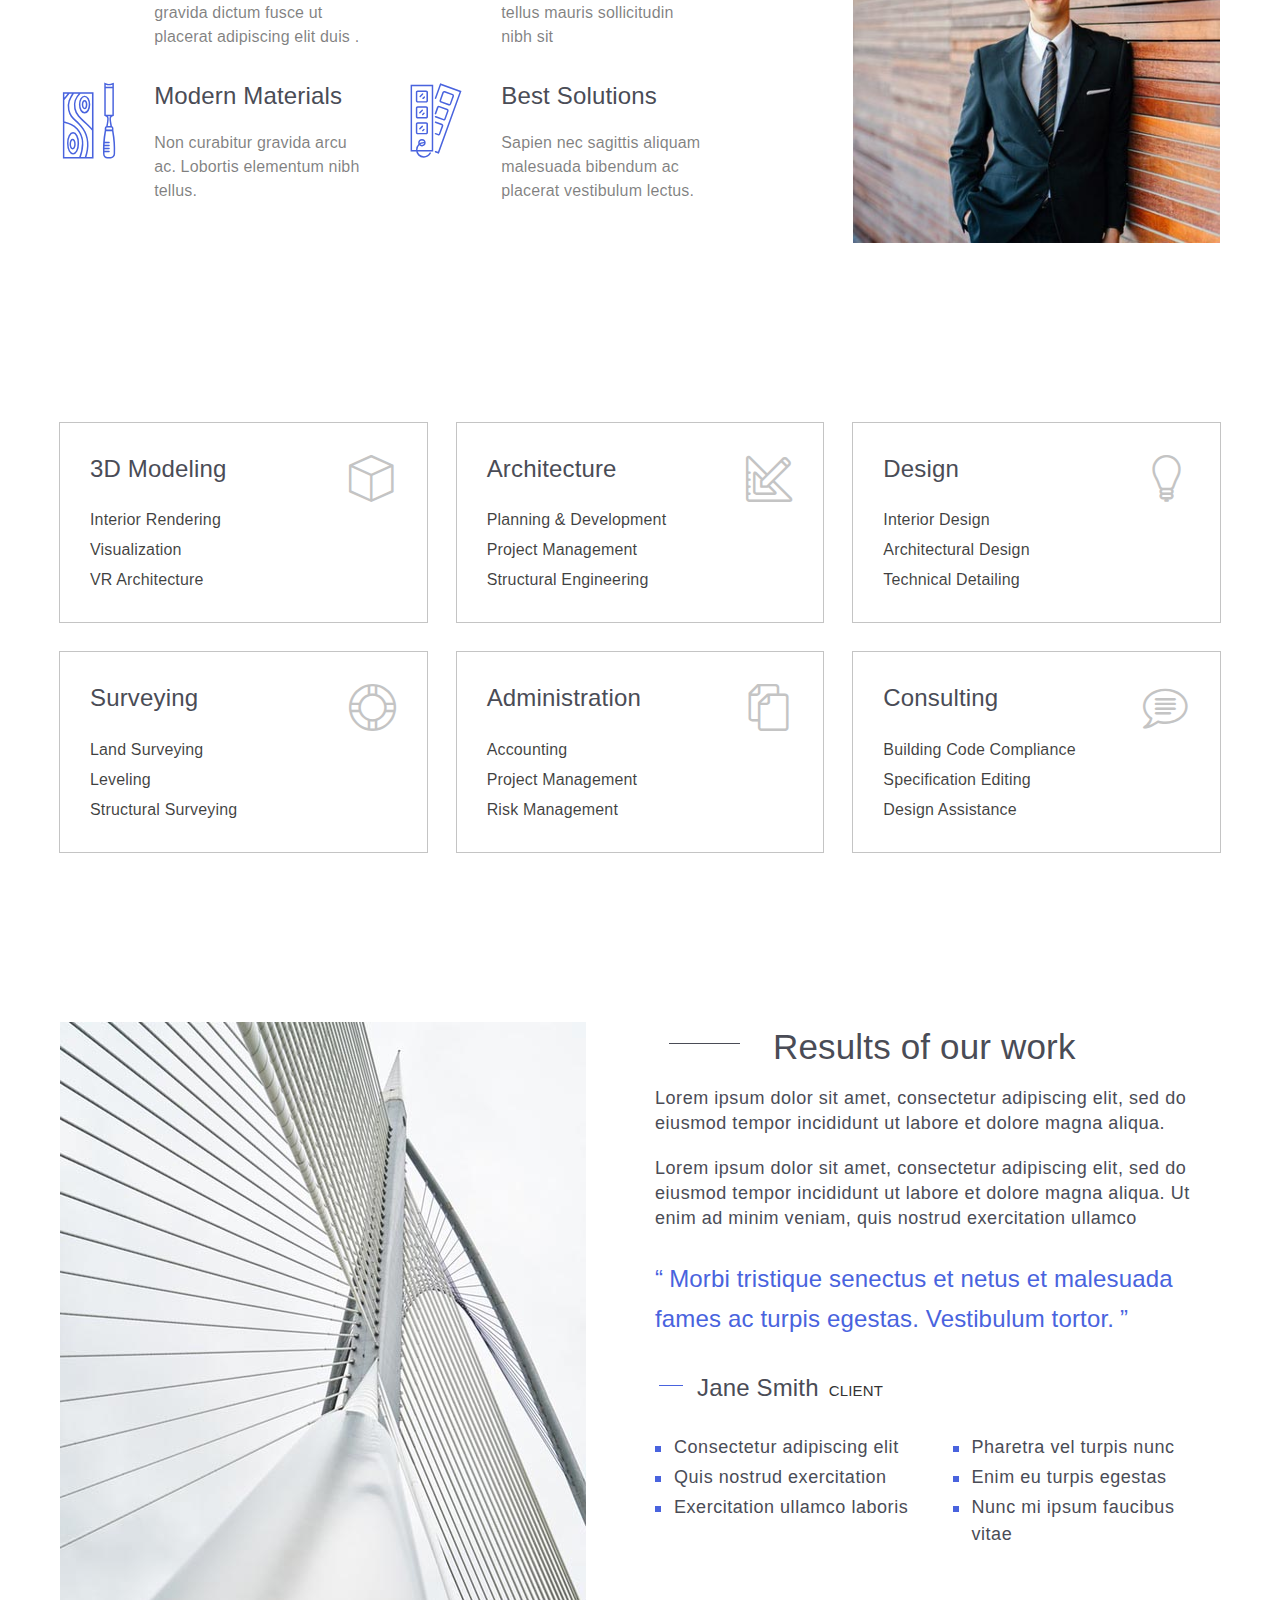
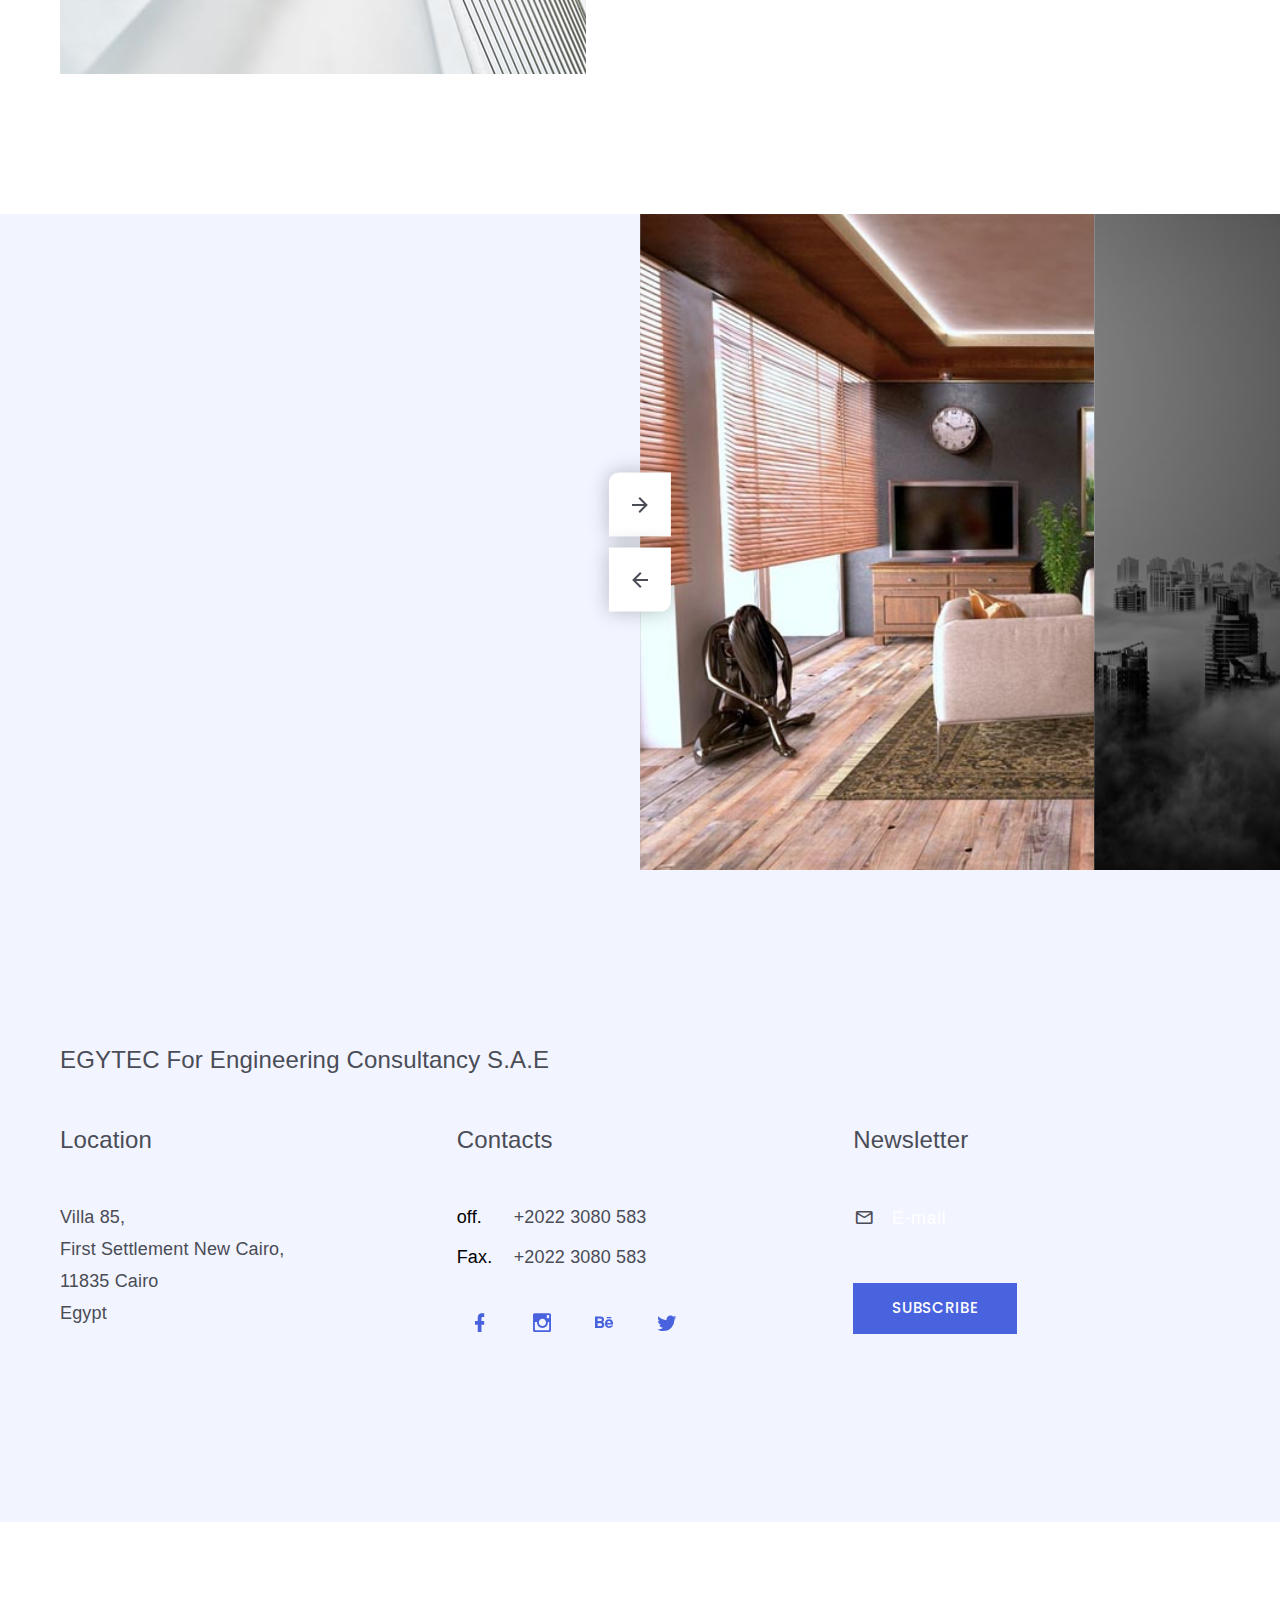
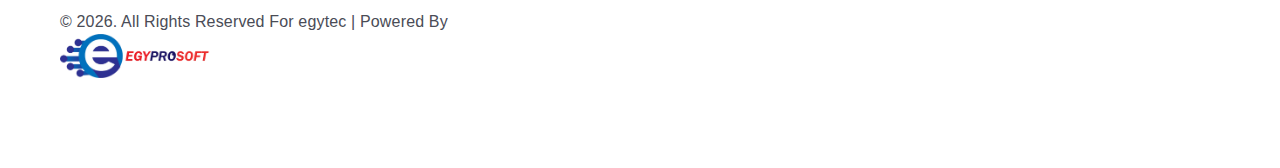
<file: about-us.html>
<!-- Price box minimal--><!DOCTYPE html>
<html class="wide wow-animation" lang="en">
  <head>
    <title>About Us</title>
    <meta charset="utf-8">
    <meta name="viewport" content="width=device-width, height=device-height, initial-scale=1.0">
    <meta http-equiv="X-UA-Compatible" content="IE=edge">
    <link rel="icon" href="images/favicon.ico" type="image/x-icon">
    <link rel="stylesheet" type="text/css" href="//fonts.googleapis.com/css?family=Poppins:300,400,500,600,700,900%7CRoboto:300,300i,400,400i,500,500i,700,700i,900,900i">
    <link rel="stylesheet" href="css/bootstrap.css">
    <link rel="stylesheet" href="css/fonts.css">
    <link rel="stylesheet" href="css/style.css">
    <style>.ie-panel{display: none;background: #212121;padding: 10px 0;box-shadow: 3px 3px 5px 0 rgba(0,0,0,.3);clear: both;text-align:center;position: relative;z-index: 1;} html.ie-10 .ie-panel, html.lt-ie-10 .ie-panel {display: block;}</style>
  </head>
  <body>
    <div class="ie-panel"><a href="http://windows.microsoft.com/en-US/internet-explorer/"><img src="images/ie8-panel/warning_bar_0000_us.jpg" height="42" width="820" alt="You are using an outdated browser. For a faster, safer browsing experience, upgrade for free today."></a></div>
    <div class="preloader">
      <div class="preloader-body">
        <div class="cssload-container">
          <div class="cssload-speeding-wheel"></div>
        </div>
        <p>Loading...</p>
      </div>
    </div>
    <div class="page">
      <!-- Page Header-->
      <header class="section page-header">
        <!-- RD Navbar-->
        <div class="rd-navbar-wrap">
          <nav class="rd-navbar rd-navbar-wide" data-layout="rd-navbar-fixed" data-sm-layout="rd-navbar-fixed" data-md-layout="rd-navbar-fixed" data-md-device-layout="rd-navbar-fixed" data-lg-layout="rd-navbar-static" data-lg-device-layout="rd-navbar-static" data-xl-layout="rd-navbar-static" data-xl-device-layout="rd-navbar-static" data-lg-stick-up-offset="46px" data-xl-stick-up-offset="46px" data-xxl-stick-up-offset="46px" data-lg-stick-up="true" data-xl-stick-up="true" data-xxl-stick-up="true">
            <div class="rd-navbar-main-outer">
              <div class="rd-navbar-main">
                <!-- RD Navbar Panel-->
                <div class="rd-navbar-panel">
                  <!-- RD Navbar Toggle-->
                  <button class="rd-navbar-toggle" data-rd-navbar-toggle=".rd-navbar-nav-wrap"><span></span></button>
                  <!-- RD Navbar Brand-->
                  <div class="rd-navbar-brand"><a class="brand" href="index.html"><img class="brand-logo-dark" src="images/logo-default-465x134.png" alt="" width="232" height="67"/><img class="brand-logo-light" src="images/logo-inverse-86x104.png" alt="" width="86" height="104"/></a>
                  </div>
                </div>
                <div class="rd-navbar-nav-wrap">
                  <!-- RD Navbar Nav-->
                  <ul class="rd-navbar-nav">
                    <li class="rd-nav-item"><a class="rd-nav-link" href="index.html">Home</a>
                    </li>
                    <li class="rd-nav-item active"><a class="rd-nav-link" href="about-us.html">About</a>
                    </li>
                    <li class="rd-nav-item"><a class="rd-nav-link" href="products.html">products</a>
                    </li>
                    <li class="rd-nav-item"><a class="rd-nav-link" href="contacts.html">Contacts</a>
                    </li>
                    <li class="rd-nav-item"><a class="rd-nav-link" href="ar/about-us.html">ع</a>
                    </li>
                  </ul>
                </div>
              </div>
            </div>
          </nav>
        </div>
      </header>
      <section class="breadcrumbs-custom bg-image context-dark" style="background-image: url(images/breadcrumbs-bg-6.jpg);">
        <div class="container">
          <h3 class="breadcrumbs-custom-title">About Us</h3>
          <pre-footer-classic class="breadcrumbs-custom-subtitle">A few words about our design studio</pre-footer-classic>
        </div>
      </section>
      <!-- Blurb minimal-->
      <section class="section section-lg bg-default">
        <div class="container">
          <div class="row row-40 justify-content-between">
            <div class="col-lg-7">
              <h3 class="custom-title">Who We Are</h3>
              <p class="big offset-top">Ut enim ad minim veniam, quis nostrud exercitation ullamco laboris nisi ut aliquip ex ea commodo consequat.</p>
              <p class="big">Lorem ipsum dolor sit amet, consectetur adipiscing elit, sed do eiusmod tempor incididunt ut labore et dolore magna aliqua. Ut enim ad minim veniam, quis nostrud exercitation ullamco laboris nis</p>
              <div class="row row-40 align-items-center offset-custom-2">
                <div class="col-md-6">
                  <article class="box-counter box-counter-2">
                    <div class="box-counter-main">
                      <div class="counter">15</div>
                      <div class="icon linearicons-trophy2"></div>
                    </div>
                    <div class="box-counter-title">International awards</div>
                  </article>
                </div>
                <div class="col-md-6">
                  <ul class="list-marked-2">
                    <li><span class="big font-weight-light">6 Architecture Awards</span></li>
                    <li><span class="big font-weight-light">5 Best Projects</span></li>
                    <li><span class="big font-weight-light">4 International Awards</span></li>
                  </ul>
                </div>
              </div>
              <p class="big">Elit at imperdiet dui accumsan sit. Arcu cursus vitae congue mauris rhoncus aenean. Consectetur adipiscing elit duis tristique sollicitudin nibh sit. Magna ac placerat vestibulum lectus.</p>
              <div class="img-wrap-1"><img src="images/about-us-1-650x325.jpg" alt="" width="650" height="325"/>
              </div>
              <div class="row row-30 row-xxl-55">
                <div class="col-md-6 offset-left-16">
                  <div class="blurb-minimal unit unit-spacing-sm flex-column flex-lg-row">
                    <div class="unit-left">
                      <div class="blurb-minimal-icon construction-icon-13"></div>
                    </div>
                    <div class="unit-body">
                      <h5 class="blurb-minimal-title">Creative Ideas</h5>
                      <p class="blurb-minimal-exeption">Suspendisse ultrices gravida dictum fusce ut placerat adipiscing elit duis .</p>
                    </div>
                  </div>
                </div>
                <div class="col-md-6">
                  <div class="blurb-minimal unit unit-spacing-sm flex-column flex-lg-row">
                    <div class="unit-left">
                      <div class="blurb-minimal-icon construction-icon-18"></div>
                    </div>
                    <div class="unit-body">
                      <h5 class="blurb-minimal-title">Unique Approach</h5>
                      <p class="blurb-minimal-exeption">Congue nisi vitae suscipit tellus mauris sollicitudin nibh sit</p>
                    </div>
                  </div>
                </div>
                <div class="col-md-6 offset-left-16">
                  <div class="blurb-minimal unit unit-spacing-sm flex-column flex-lg-row">
                    <div class="unit-left">
                      <div class="blurb-minimal-icon construction-icon-12"></div>
                    </div>
                    <div class="unit-body">
                      <h5 class="blurb-minimal-title">Modern Materials</h5>
                      <p class="blurb-minimal-exeption">Non curabitur gravida arcu ac. Lobortis elementum nibh tellus.</p>
                    </div>
                  </div>
                </div>
                <div class="col-md-6">
                  <div class="blurb-minimal unit unit-spacing-sm flex-column flex-lg-row">
                    <div class="unit-left">
                      <div class="blurb-minimal-icon construction-icon-07"></div>
                    </div>
                    <div class="unit-body">
                      <h5 class="blurb-minimal-title">Best Solutions</h5>
                      <p class="blurb-minimal-exeption">Sapien nec sagittis aliquam malesuada bibendum ac placerat vestibulum lectus.</p>
                    </div>
                  </div>
                </div>
              </div>
            </div>
            <div class="col-lg-4">
              <div class="row no-gutters">
                <div class="col-sm-6 col-lg-12">
                  <div class="box-team"><img src="images/about-1-390x332.jpg" alt="" width="390" height="332"/>
                    <div class="meta">
                      <div class="heading-6 title">Nathan Porter</div>
                      <p class="position">Founder, Director</p>
                    </div>
                  </div>
                </div>
                <div class="col-sm-6 col-lg-12">
                  <div class="box-team"><img src="images/about-2-390x332.jpg" alt="" width="390" height="332"/>
                    <div class="meta">
                      <div class="heading-6 title">Sarah Parker</div>
                      <p class="position">Exterior Designer</p>
                    </div>
                  </div>
                </div>
                <div class="col-sm-6 col-lg-12">
                  <div class="box-team"><img src="images/about-3-390x332.jpg" alt="" width="390" height="332"/>
                    <div class="meta">
                      <div class="heading-6 title">Sam Lee</div>
                      <p class="position">Interior Designer</p>
                    </div>
                  </div>
                </div>
                <div class="col-sm-6 col-lg-12">
                  <div class="box-team"><img src="images/about-4-390x332.jpg" alt="" width="390" height="332"/>
                    <div class="meta">
                      <div class="heading-6 title">Jane Smith</div>
                      <p class="position">Senior Architect</p>
                    </div>
                  </div>
                </div>
              </div>
            </div>
          </div>
        </div>
      </section>
      <!-- Blurb boxed-->
      <section class="section section-md bg-default">
        <div class="container container container-custom-width-1">
          <div class="row row-30 row-xxl-60 row-flex row-custom">
            <div class="col-sm-6 col-md-4">
              <div class="blurb-boxed">
                <a class="activity-link" href="activity.html"></a>
                <div class="blurb-boxed-header">
                  <h5 class="blurb-boxed-title">3D Modeling</h5>
                  <div class="blurb-boxed-icon linearicons-cube"></div>
                </div>
                <ul class="blurb-boxed-list">
                  <li><a href="#">Interior Rendering</a></li>
                  <li><a href="#">Visualization</a></li>
                  <li><a href="#">VR Architecture</a></li>
                </ul>
              </div>
            </div>
            <div class="col-sm-6 col-md-4">
              <div class="blurb-boxed">
                  <a class="activity-link" href="activity.html"></a>
                <div class="blurb-boxed-header">
                  <h5 class="blurb-boxed-title">Architecture</h5>
                  <div class="blurb-boxed-icon linearicons-pencil-ruler"></div>
                </div>
                <ul class="blurb-boxed-list">
                  <li><a href="#">Planning & Development</a></li>
                  <li><a href="#">Project Management</a></li>
                  <li><a href="#">Structural Engineering</a></li>
                </ul>
              </div>
            </div>
            <div class="col-sm-6 col-md-4">
              <div class="blurb-boxed">
                  <a class="activity-link" href="activity.html"></a>
                <div class="blurb-boxed-header">
                  <h5 class="blurb-boxed-title">Design</h5>
                  <div class="blurb-boxed-icon linearicons-lamp"></div>
                </div>
                <ul class="blurb-boxed-list">
                  <li><a href="#">Interior Design</a></li>
                  <li><a href="#">Architectural Design</a></li>
                  <li><a href="#">Technical Detailing</a></li>
                </ul>
              </div>
            </div>
            <div class="col-sm-6 col-md-4">
              <div class="blurb-boxed">
                  <a class="activity-link" href="activity.html"></a>
                <div class="blurb-boxed-header">
                  <h5 class="blurb-boxed-title">Surveying</h5>
                  <div class="blurb-boxed-icon linearicons-lifebuoy"></div>
                </div>
                <ul class="blurb-boxed-list">
                  <li><a href="#">Land Surveying</a></li>
                  <li><a href="#">Leveling</a></li>
                  <li><a href="#">Structural Surveying</a></li>
                </ul>
              </div>
            </div>
            <div class="col-sm-6 col-md-4">
              <div class="blurb-boxed">
                  <a class="activity-link" href="activity.html"></a>
                <div class="blurb-boxed-header">
                  <h5 class="blurb-boxed-title">Administration</h5>
                  <div class="blurb-boxed-icon linearicons-copy"></div>
                </div>
                <ul class="blurb-boxed-list">
                  <li><a href="#">Accounting</a></li>
                  <li><a href="#">Project Management</a></li>
                  <li><a href="#">Risk Management</a></li>
                </ul>
              </div>
            </div>
            <div class="col-sm-6 col-md-4">
              <div class="blurb-boxed">
                  <a class="activity-link" href="activity.html"></a>
                <div class="blurb-boxed-header">
                  <h5 class="blurb-boxed-title">Consulting</h5>
                  <div class="blurb-boxed-icon linearicons-bubble-text"></div>
                </div>
                <ul class="blurb-boxed-list">
                  <li><a href="#">Building Code Compliance</a></li>
                  <li><a href="#">Specification Editing</a></li>
                  <li><a href="#">Design Assistance</a></li>
                </ul>
              </div>
            </div>
          </div>
        </div>
      </section>
      <!-- Project Details-->
      <section class="section section-lg bg-default">
        <div class="container">
          <div class="row row-30">
            <div class="col-lg-6"><img src="images/single-project-6-526x652.jpg" alt="" width="526" height="652"/>
            </div>
            <div class="col-lg-6">
              <h3 class="custom-title offset-left-14">Results of our work</h3>
              <p class="big text-black"> Lorem ipsum dolor sit amet, consectetur adipiscing elit, sed do eiusmod tempor incididunt ut labore et dolore magna aliqua.</p>
              <p class="big text-black"> Lorem ipsum dolor sit amet, consectetur adipiscing elit, sed do eiusmod tempor incididunt ut labore et dolore magna aliqua. Ut enim ad minim veniam, quis nostrud exercitation ullamco</p>
              <article class="quote-simple">
                <div class="quote-simple-body">
                  <q class="text-primary">Morbi tristique senectus et netus et malesuada fames ac turpis egestas. Vestibulum tortor.</q>
                </div>
                <div class="quote-simple-footer">
                  <cite class="heading-5 quote-simple-cite">Jane Smith</cite><span class="quote-simple-description">Client</span>
                </div>
              </article>
              <div class="row row-3">
                <div class="col-md-6">
                  <ul class="list-marked list-marked-3">
                    <li><span class="big">Consectetur adipiscing elit</span></li>
                    <li><span class="big">Quis nostrud exercitation</span></li>
                    <li><span class="big">Exercitation ullamco laboris</span></li>
                  </ul>
                </div>
                <div class="col-md-6">
                  <ul class="list-marked list-marked-3">
                    <li><span class="big">Pharetra vel turpis nunc</span></li>
                    <li><span class="big">Enim eu turpis egestas</span></li>
                    <li><span class="big">Nunc mi ipsum faucibus vitae</span></li>
                  </ul>
                </div>
              </div>
            </div>
          </div>
        </div>
      </section>
      <!-- Latest Works-->
      <section class="section bg-light-700 context-dark section-relative">
        <div class="container">
          <div class="row">
            <div class="col-md-5 text-block-1 wow fadeInLeft">
              <div class="section-sm section-sm-3">
                <h5>Eastwood Hotel</h5>
                <p class="big">Lorem ipsum dolor sit amet, consectetur adipiscing elit, sed do eiusmod tempor incididunt ut labore et dolore magna aliqua. Ut enim ad minim veniam, quis nostrud</p>
                <div class="button-wrap"><a class="button button-default button-invariable" href="#">view more</a></div>
                <ul class="list-inline list-inline-sm-1">
                  <li>
                    <p>Share</p>
                  </li>
                  <li><a class="icon icon-sm link-default mdi mdi-facebook" href="#"></a></li>
                  <li><a class="icon icon-sm link-default mdi mdi-instagram" href="#"></a></li>
                  <li><a class="icon icon-sm link-default mdi mdi-twitter" href="#"></a></li>
                  <li><a class="icon icon-sm link-default mdi mdi-youtube-play" href="#"></a></li>
                </ul>
              </div>
            </div>
          </div>
        </div>
        <!-- Swiper-->
        <div class="swiper-section">
          <div class="swiper-container swiper-slider swiper-slider-1" data-next=".custom-swiper-button-next" data-prev=".custom-swiper-button-prev" data-loop="true">
            <div class="swiper-wrapper">
              <div class="swiper-slide" data-slide-bg="images/home-1-585x541.jpg"></div>
              <div class="swiper-slide" data-slide-bg="images/home-2-585x541.jpg"></div>
            </div>
            <div class="swiper-pagination"></div>
            <!-- Swiper Navigation-->
          </div>
          <div class="custom-swiper-button-wrap">
            <div class="custom-swiper-button-next mdi mdi-arrow-right"></div>
            <div class="custom-swiper-button-prev mdi mdi-arrow-left"></div>
          </div>
        </div>
      </section>
      <!-- Page Footer-->
      <div class="pre-footer-classic bg-light-700 context-dark">
          <div class="container">
              <h5>EGYTEC For Engineering Consultancy S.A.E</h5>
            <div class="row row-30 justify-content-lg-between">
             
              <div class="col-sm-6 col-lg-3 col-xl-3">
                <h5>Location</h5>
                <ul class="list list-sm">
                  <li>
                    <p>Villa 85,</p>
                  </li>
                  <li>
                    <p>First Settlement New Cairo,</p>
                  </li>
                  <li>
                    <p>11835 Cairo</p>
                  </li>
                  <li>
                    <p>Egypt</p>
                  </li>
                </ul>
              </div>
              <div class="col-sm-6 col-lg-4 col-xl-3">
                <h5>Contacts</h5>
                <dl class="list-terms-custom">
                  <dt>off.</dt>
                  <dd><a class="link-default" href="tel:#">+2022 3080 583</a></dd>
                </dl>
                <dl class="list-terms-custom">
                    <dt>Fax.</dt>
                    <dd><a class="link-default" href="#">+2022 3080 583</a></dd>
                  </dl>
              
                <ul class="list-inline list-inline-sm">
                  <li><a class="icon icon-sm icon-gray-filled icon-circle mdi mdi-facebook" href="#"></a></li>
                  <li><a class="icon icon-sm icon-gray-filled icon-circle mdi mdi-instagram" href="#"></a></li>
                  <li><a class="icon icon-sm icon-gray-filled icon-circle mdi mdi-behance" href="#"></a></li>
                  <li><a class="icon icon-sm icon-gray-filled icon-circle mdi mdi-twitter" href="#"></a></li>
                </ul>
              </div>
              <div class="col-lg-4">
                <h5>Newsletter</h5>
                <form class="rd-form rd-mailform" data-form-output="form-output-global" data-form-type="contact" method="post" action="bat/rd-mailform.php">
                  <div class="form-wrap form-wrap-icon">
                    <div class="form-icon mdi mdi-email-outline"></div>
                    <input class="form-input" id="footer-email" type="email" name="email" data-constraints="@Email @Required">
                    <label class="form-label" for="footer-email">E-mail</label>
                  </div>
                  <div class="button-wrap">
                    <button class="button button-default button-invariable" type="submit">Subscribe</button>
                  </div>
                </form>
              </div>
            </div>
          </div>
        </div>
        <footer class="section footer-classic context-dark bg-light-700 text-center">
          <div class="container">
            <div class="row row-15 justify-content-lg-between">
              <div class="col-lg-6 col-xl-5 text-lg-left">
                <p class="rights"><span>&copy;&nbsp;</span><span class="copyright-year"></span>. All Rights Reserved For egytec | Powered By <a href="http://www.egyprosoft.com/"><img src="/images/egyprosoft.png" width="150"></a></p>
              </div>
              <div class="col-lg-5 col-xl-6">
                <ul class="list-inline list-inline-lg text-uppercase">
                  <li><a href="about-us.html">About us</a></li>
                  <li><a href="#">Our Portfolio</a></li>
                  <li><a href="#">Blog</a></li>
                </ul>
              </div>
            </div>
          </div>
        </footer>
    </div>
    <div class="snackbars" id="form-output-global"></div>
    <script src="js/core.min.js"></script>
    <script src="js/script.js"></script>
  </body>
</html>
</file>
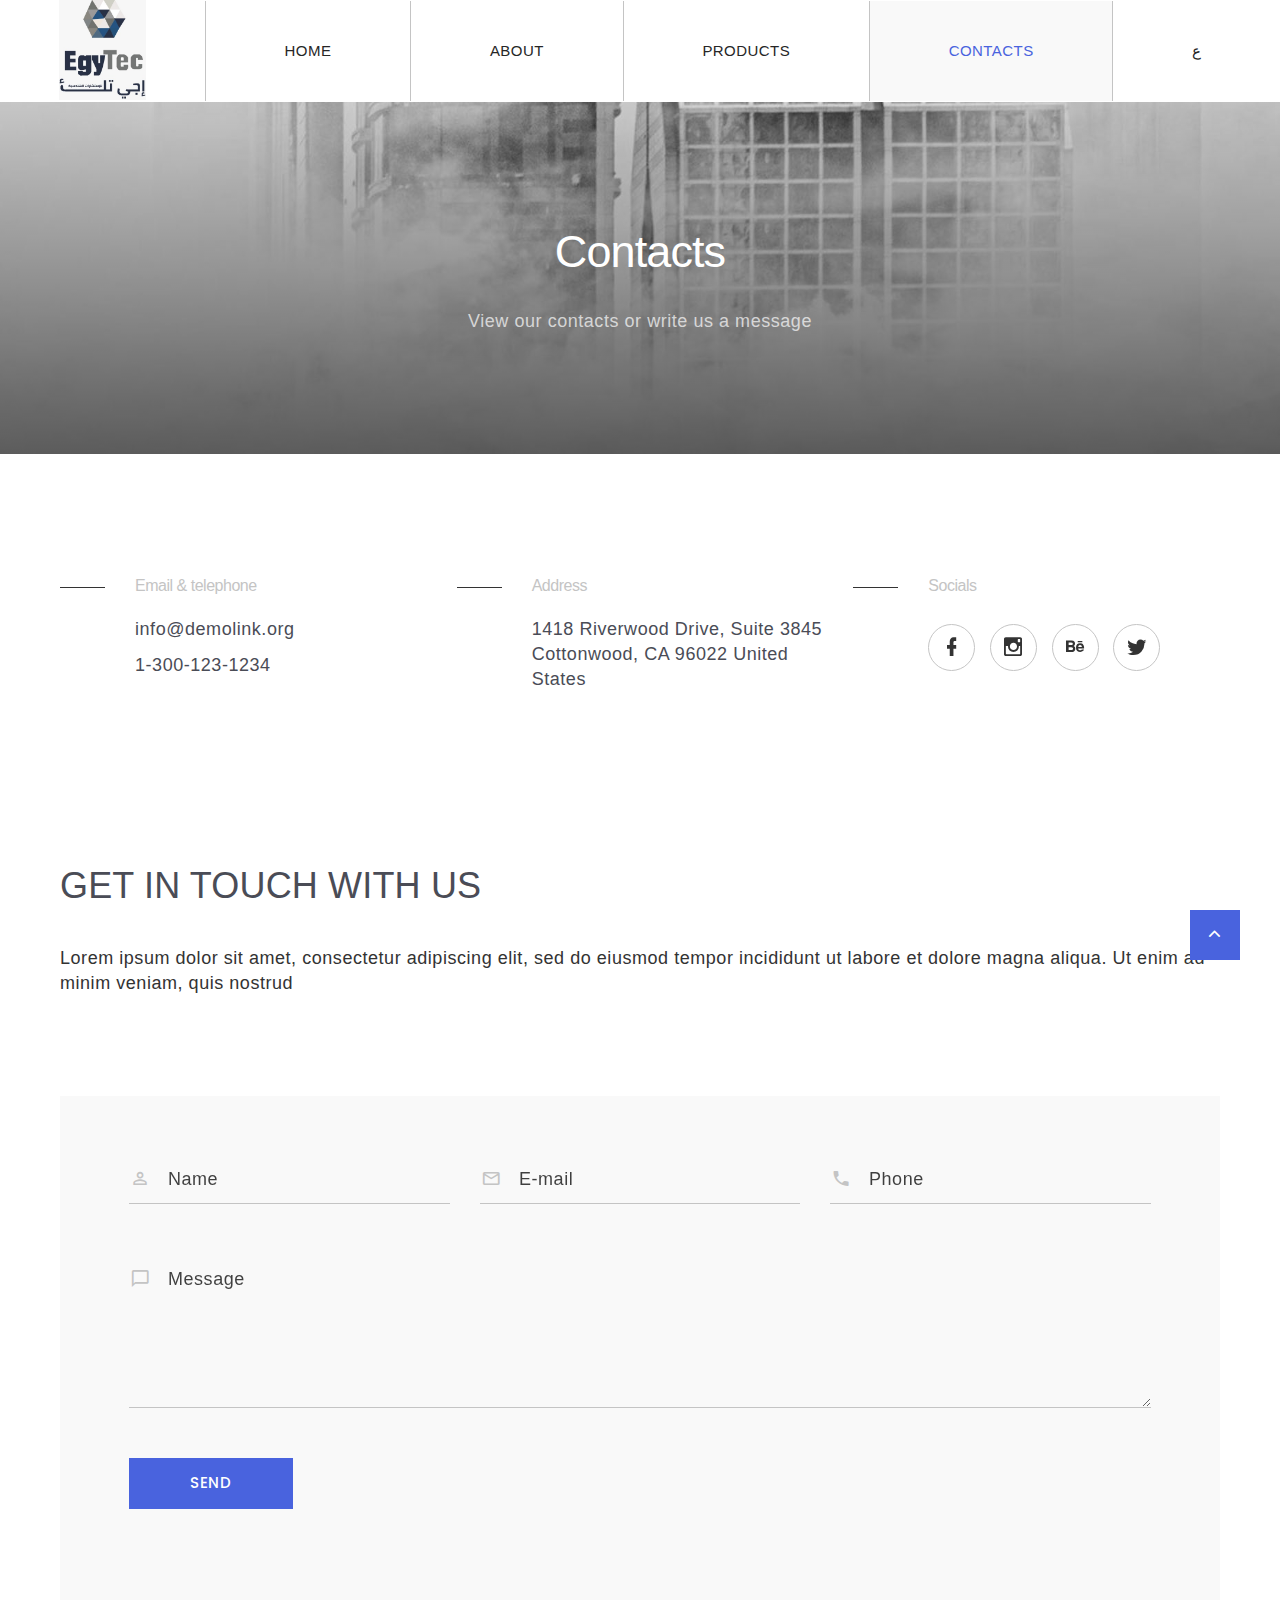
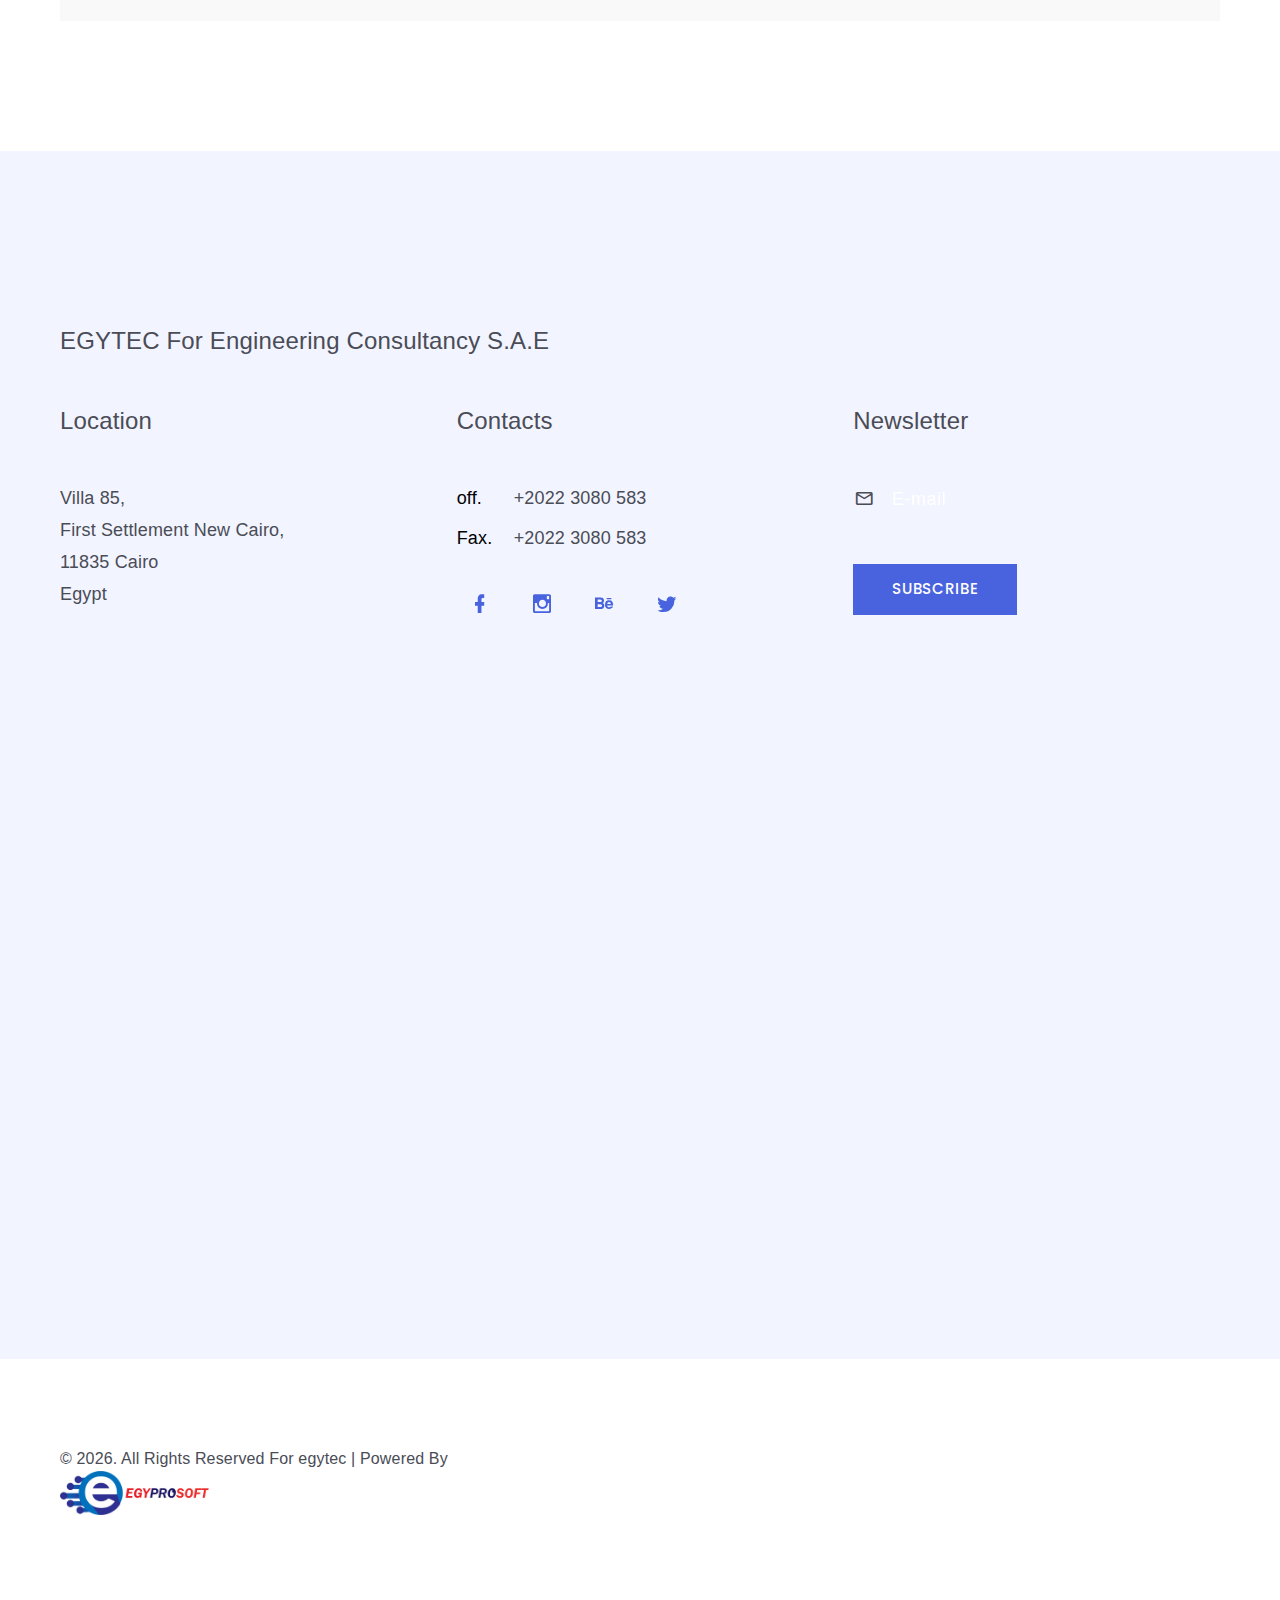
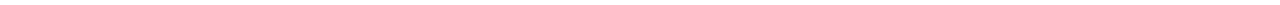
<file: contacts.html>
<!-- Price box minimal--><!DOCTYPE html>
<html class="wide wow-animation" lang="en">
  <head>
    <title>Contacts</title>
    <meta charset="utf-8">
    <meta name="viewport" content="width=device-width, height=device-height, initial-scale=1.0">
    <meta http-equiv="X-UA-Compatible" content="IE=edge">
    <link rel="icon" href="images/favicon.ico" type="image/x-icon">
    <link rel="stylesheet" type="text/css" href="//fonts.googleapis.com/css?family=Poppins:300,400,500,600,700,900%7CRoboto:300,300i,400,400i,500,500i,700,700i,900,900i">
    <link rel="stylesheet" href="css/bootstrap.css">
    <link rel="stylesheet" href="css/fonts.css">
    <link rel="stylesheet" href="css/style.css">
    <style>.ie-panel{display: none;background: #212121;padding: 10px 0;box-shadow: 3px 3px 5px 0 rgba(0,0,0,.3);clear: both;text-align:center;position: relative;z-index: 1;} html.ie-10 .ie-panel, html.lt-ie-10 .ie-panel {display: block;}</style>
  </head>
  <body>
    <div class="ie-panel"><a href="http://windows.microsoft.com/en-US/internet-explorer/"><img src="images/ie8-panel/warning_bar_0000_us.jpg" height="42" width="820" alt="You are using an outdated browser. For a faster, safer browsing experience, upgrade for free today."></a></div>
    <div class="preloader">
      <div class="preloader-body">
        <div class="cssload-container">
          <div class="cssload-speeding-wheel"></div>
        </div>
        <p>Loading...</p>
      </div>
    </div>
    <div class="page">
      <!-- Page Header-->
      <header class="section page-header">
        <!-- RD Navbar-->
        <div class="rd-navbar-wrap">
          <nav class="rd-navbar rd-navbar-wide" data-layout="rd-navbar-fixed" data-sm-layout="rd-navbar-fixed" data-md-layout="rd-navbar-fixed" data-md-device-layout="rd-navbar-fixed" data-lg-layout="rd-navbar-static" data-lg-device-layout="rd-navbar-static" data-xl-layout="rd-navbar-static" data-xl-device-layout="rd-navbar-static" data-lg-stick-up-offset="46px" data-xl-stick-up-offset="46px" data-xxl-stick-up-offset="46px" data-lg-stick-up="true" data-xl-stick-up="true" data-xxl-stick-up="true">
            <div class="rd-navbar-main-outer">
              <div class="rd-navbar-main">
                <!-- RD Navbar Panel-->
                <div class="rd-navbar-panel">
                  <!-- RD Navbar Toggle-->
                  <button class="rd-navbar-toggle" data-rd-navbar-toggle=".rd-navbar-nav-wrap"><span></span></button>
                  <!-- RD Navbar Brand-->
                  <div class="rd-navbar-brand"><a class="brand" href="index.html"><img class="brand-logo-dark" src="images/logo-default-465x134.png" alt="" width="232" height="67"/><img class="brand-logo-light" src="images/logo-inverse-86x104.png" alt="" width="86" height="104"/></a>
                  </div>
                </div>
                <div class="rd-navbar-nav-wrap">
                  <!-- RD Navbar Nav-->
                  <ul class="rd-navbar-nav">
                    <li class="rd-nav-item"><a class="rd-nav-link" href="index.html">Home</a>
                    </li>
                    <li class="rd-nav-item"><a class="rd-nav-link" href="about-us.html">About</a>
                    </li>
                    <li class="rd-nav-item"><a class="rd-nav-link" href="products.html">products</a>
                    </li>
                    <li class="rd-nav-item active"><a class="rd-nav-link" href="contacts.html">Contacts</a>
                    </li>
                    <li class="rd-nav-item"><a class="rd-nav-link" href="ar/contacts.html">ع</a>
                    </li>
                  </ul>
                </div>
              </div>
            </div>
          </nav>
        </div>
      </header>
      <section class="breadcrumbs-custom bg-image context-dark" style="background-image: url(images/breadcrumbs-bg-6.jpg);">
        <div class="container">
          <h3 class="breadcrumbs-custom-title">Contacts</h3>
          <pre-footer-classic class="breadcrumbs-custom-subtitle">View our contacts or write us a message</pre-footer-classic>
        </div>
      </section>
      <!-- Blurb minimal-->
      <section class="section section-md bg-default">
        <div class="container">
          <div class="row row-40">
            <div class="col-sm-6 col-md-4">
              <div class="box-lined">
                <div class="box-lined-body">
                  <h6 class="box-lined-title">Email & telephone</h6>
                  <ul class="box-lined-list text-black">
                    <li><a class="big link-default" href="mailto:#">info@demolink.org</a></li>
                    <li><a class="big link-default" href="tel:#">1-300-123-1234</a></li>
                  </ul>
                </div>
              </div>
            </div>
            <div class="col-sm-6 col-md-4">
              <div class="box-lined">
                <div class="box-lined-body">
                  <h6 class="box-lined-title">Address</h6>
                  <ul class="box-lined-list text-black">
                    <li class="big">1418 Riverwood Drive, Suite 3845 Cottonwood, CA 96022 United States</li>
                  </ul>
                </div>
              </div>
            </div>
            <div class="col-sm-12 col-md-4">
              <div class="box-lined">
                <div class="box-lined-body">
                  <h6 class="box-lined-title">Socials</h6>
                  <ul class="list-inline list-inline-sm">
                    <li><a class="icon icon-sm icon-bordered link-default mdi mdi-facebook" href="#"></a></li>
                    <li><a class="icon icon-sm icon-bordered link-default mdi mdi-instagram" href="#"></a></li>
                    <li><a class="icon icon-sm icon-bordered link-default mdi mdi-behance" href="#"></a></li>
                    <li><a class="icon icon-sm icon-bordered link-default mdi mdi-twitter" href="#"></a></li>
                  </ul>
                </div>
              </div>
            </div>
          </div>
        </div>
      </section>
      <!-- Get in touch with us-->
      <section class="section section-md bg-default">
        <div class="container">
          <h4>Get in touch with us</h4>
          <p class="big">Lorem ipsum dolor sit amet, consectetur adipiscing elit, sed do eiusmod tempor incididunt ut labore et dolore magna aliqua. Ut enim ad minim veniam, quis nostrud</p>
          <!-- RD Mailform-->
          <form class="rd-form rd-mailform form-boxed" data-form-output="form-output-global" data-form-type="contact" method="post" action="bat/rd-mailform.php">
            <div class="row row-50">
              <div class="col-lg-4">
                <div class="form-wrap form-wrap-icon">
                  <div class="form-icon mdi mdi-account-outline"></div>
                  <input class="form-input" id="contact-name" type="text" name="name" data-constraints="@Required">
                  <label class="form-label" for="contact-name">Name</label>
                </div>
              </div>
              <div class="col-lg-4">
                <div class="form-wrap form-wrap-icon">
                  <div class="form-icon mdi mdi-email-outline"></div>
                  <input class="form-input" id="contact-email" type="email" name="email" data-constraints="@Email @Required">
                  <label class="form-label" for="contact-email">E-mail</label>
                </div>
              </div>
              <div class="col-lg-4">
                <div class="form-wrap form-wrap-icon">
                  <div class="form-icon mdi mdi-phone"></div>
                  <input class="form-input" id="contact-phone" type="text" name="phone" data-constraints="@Numeric">
                  <label class="form-label" for="contact-phone">Phone</label>
                </div>
              </div>
              <div class="col-12">
                <div class="form-wrap form-wrap-icon">
                  <div class="form-icon mdi mdi-message-outline"></div>
                  <label class="form-label" for="contact-message">Message</label>
                  <textarea class="form-input" id="contact-message" name="message" data-constraints="@Required"></textarea>
                </div>
              </div>
              <div class="col-md-12">
                <button class="button button-default" type="submit">Send</button>
              </div>
            </div>
          </form>
        </div>
      </section>
      <!-- Page Footer-->
      <div class="pre-footer-classic bg-light-700 context-dark">
          <div class="container">
              <h5>EGYTEC For Engineering Consultancy S.A.E</h5>
            <div class="row row-30 justify-content-lg-between">
             
              <div class="col-sm-6 col-lg-3 col-xl-3">
                <h5>Location</h5>
                <ul class="list list-sm">
                  <li>
                    <p>Villa 85,</p>
                  </li>
                  <li>
                    <p>First Settlement New Cairo,</p>
                  </li>
                  <li>
                    <p>11835 Cairo</p>
                  </li>
                  <li>
                    <p>Egypt</p>
                  </li>
                </ul>
              </div>
              <div class="col-sm-6 col-lg-4 col-xl-3">
                <h5>Contacts</h5>
                <dl class="list-terms-custom">
                  <dt>off.</dt>
                  <dd><a class="link-default" href="tel:#">+2022 3080 583</a></dd>
                </dl>
                <dl class="list-terms-custom">
                    <dt>Fax.</dt>
                    <dd><a class="link-default" href="#">+2022 3080 583</a></dd>
                  </dl>
              
                <ul class="list-inline list-inline-sm">
                  <li><a class="icon icon-sm icon-gray-filled icon-circle mdi mdi-facebook" href="#"></a></li>
                  <li><a class="icon icon-sm icon-gray-filled icon-circle mdi mdi-instagram" href="#"></a></li>
                  <li><a class="icon icon-sm icon-gray-filled icon-circle mdi mdi-behance" href="#"></a></li>
                  <li><a class="icon icon-sm icon-gray-filled icon-circle mdi mdi-twitter" href="#"></a></li>
                </ul>
              </div>
              <div class="col-lg-4">
                <h5>Newsletter</h5>
                <form class="rd-form rd-mailform" data-form-output="form-output-global" data-form-type="contact" method="post" action="bat/rd-mailform.php">
                  <div class="form-wrap form-wrap-icon">
                    <div class="form-icon mdi mdi-email-outline"></div>
                    <input class="form-input" id="footer-email" type="email" name="email" data-constraints="@Email @Required">
                    <label class="form-label" for="footer-email">E-mail</label>
                  </div>
                  <div class="button-wrap">
                    <button class="button button-default button-invariable" type="submit">Subscribe</button>
                  </div>
                </form>
              </div>
            </div>
          </div>
          <div class="mb-4 mt-4">
              <iframe width="100%" height="500" id="gmap_canvas" src="https://maps.google.com/maps?q=Ela%20green%20school&t=&z=13&ie=UTF8&iwloc=&output=embed" frameborder="0" scrolling="no" marginheight="0" marginwidth="0"></iframe>
           </div>
        </div>
        <footer class="section footer-classic context-dark bg-light-700 text-center">
          <div class="container">
            <div class="row row-15 justify-content-lg-between">
              <div class="col-lg-6 col-xl-5 text-lg-left">
                <p class="rights"><span>&copy;&nbsp;</span><span class="copyright-year"></span>. All Rights Reserved For egytec | Powered By <a href="http://www.egyprosoft.com/"><img src="/images/egyprosoft.png" width="150"></a></p>
              </div>
              <div class="col-lg-5 col-xl-6">
                <ul class="list-inline list-inline-lg text-uppercase">
                  <li><a href="about-us.html">About us</a></li>
                  <li><a href="#">Our Portfolio</a></li>
                  <li><a href="#">Blog</a></li>
                </ul>
              </div>
            </div>
          </div>
        </footer>

    </div>
    <div class="snackbars" id="form-output-global"></div>
    <script src="js/core.min.js"></script>
    <script src="js/script.js"></script>
  </body>
</html>
</file>
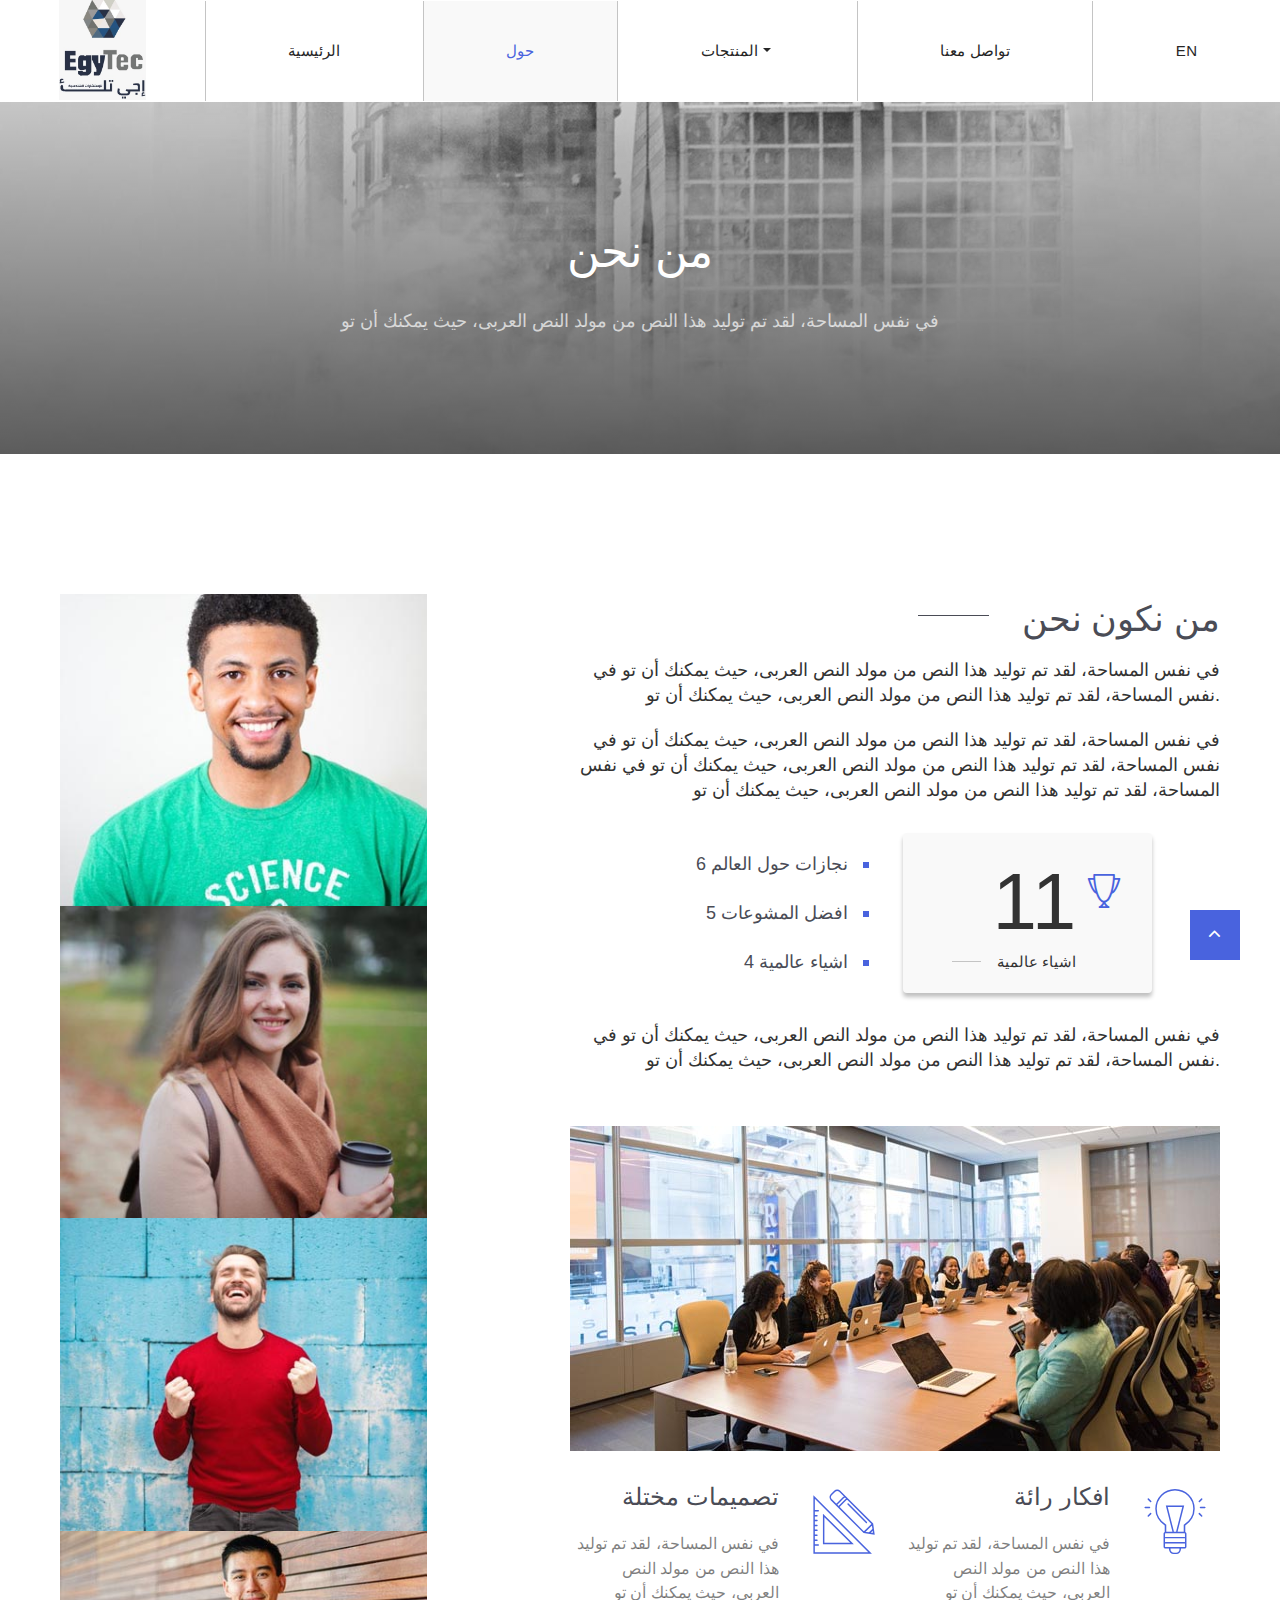
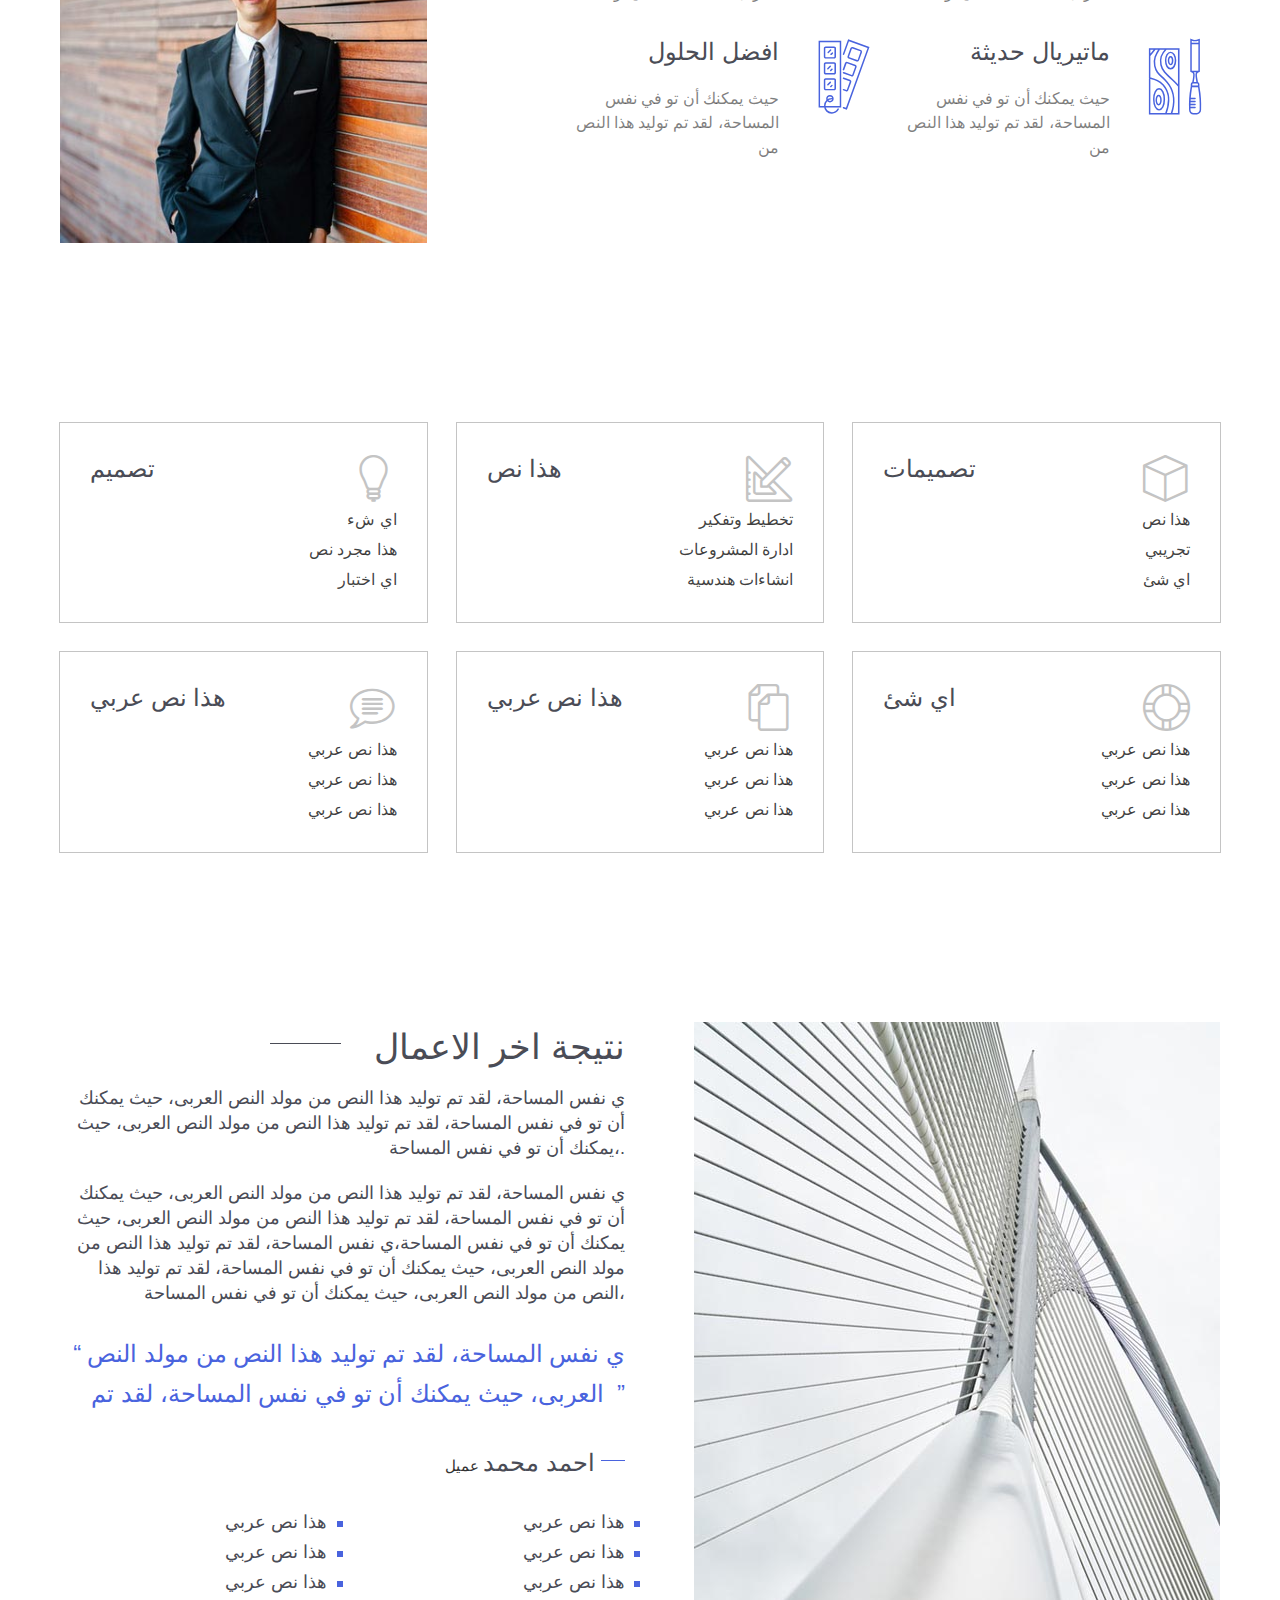
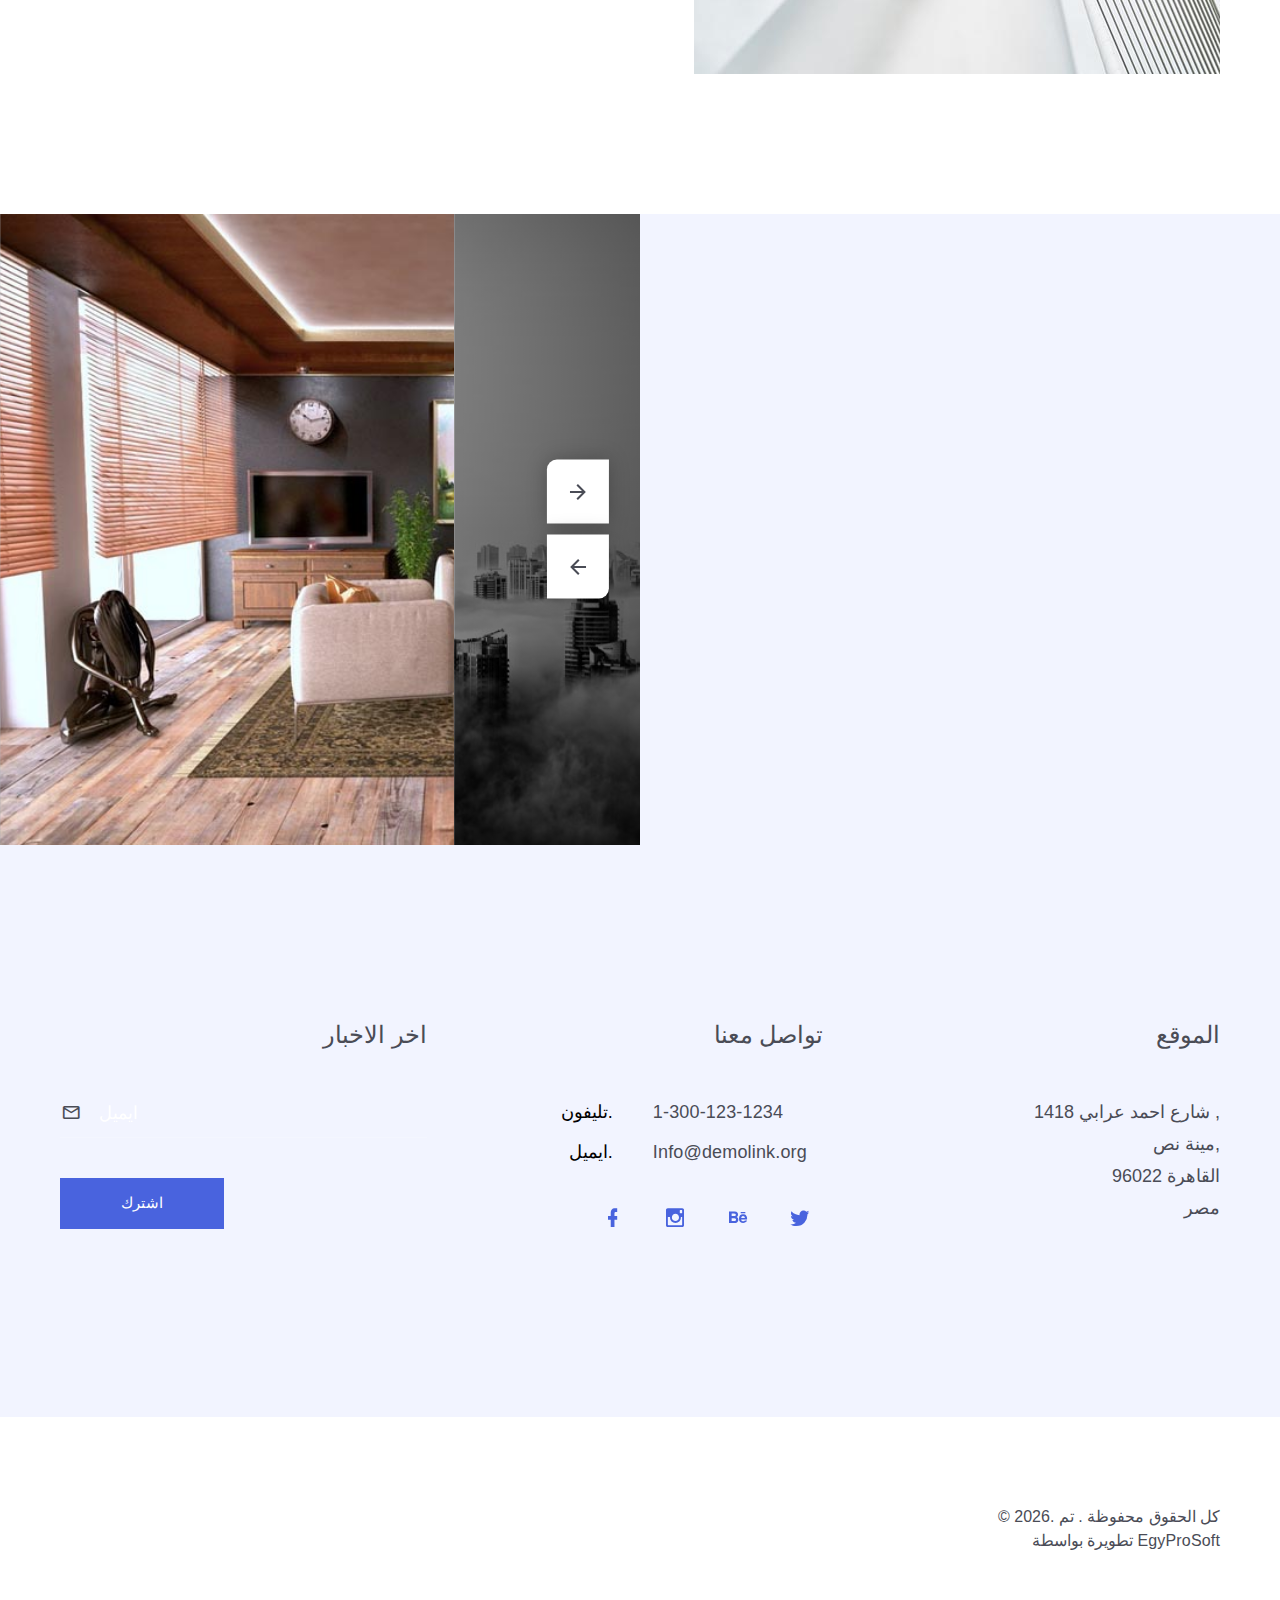
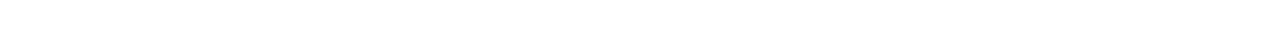
<file: ar/about-us.html>
<!-- Price box minimal--><!DOCTYPE html>
<html class="wide wow-animation" lang="en">
  <head>
    <title>حول</title>
    <meta charset="utf-8">
    <meta name="viewport" content="width=device-width, height=device-height, initial-scale=1.0">
    <meta http-equiv="X-UA-Compatible" content="IE=edge">
    <link rel="icon" href="../../images/favicon.ico" type="image/x-icon">
    <link rel="stylesheet" type="text/css" href="//fonts.googleapis.com/css?family=Poppins:300,400,500,600,700,900%7CRoboto:300,300i,400,400i,500,500i,700,700i,900,900i">
    <link rel="stylesheet" href="../css/rtl-bootstrap.min.css">
    <link rel="stylesheet" href="../css/fonts.css">
    <link rel="stylesheet" href="../css/style.css">
    <link rel="stylesheet" href="../css/rtl.css">
    <style>.ie-panel{display: none;background: #212121;padding: 10px 0;box-shadow: 3px 3px 5px 0 rgba(0,0,0,.3);clear: both;text-align:center;position: relative;z-index: 1;} html.ie-10 .ie-panel, html.lt-ie-10 .ie-panel {display: block;}</style>
  </head>
  <body>
    <div class="ie-panel"><a href="http://windows.microsoft.com/en-US/internet-explorer/"><img src="../images/ie8-panel/warning_bar_0000_us.jpg" height="42" width="820" alt="You are using an outdated browser. For a faster, safer browsing experience, upgrade for free today."></a></div>
    
    <div class="preloader">
      <div class="preloader-body">
        <div class="cssload-container">
          <div class="cssload-speeding-wheel"></div>
        </div>
        <p>جاري التحميل...</p>
      </div>
    </div>
    <div class="page">
      <!-- Page Header-->
      <header class="section page-header">
        <!-- RD Navbar-->
        <div class="rd-navbar-wrap">
          <nav class="rd-navbar rd-navbar-wide" data-layout="rd-navbar-fixed" data-sm-layout="rd-navbar-fixed" data-md-layout="rd-navbar-fixed" data-md-device-layout="rd-navbar-fixed" data-lg-layout="rd-navbar-static" data-lg-device-layout="rd-navbar-static" data-xl-layout="rd-navbar-static" data-xl-device-layout="rd-navbar-static" data-lg-stick-up-offset="46px" data-xl-stick-up-offset="46px" data-xxl-stick-up-offset="46px" data-lg-stick-up="true" data-xl-stick-up="true" data-xxl-stick-up="true">
            <div class="rd-navbar-main-outer">
              <div class="rd-navbar-main">
                <!-- RD Navbar Panel-->
                <div class="rd-navbar-panel">
                  <!-- RD Navbar Toggle-->
                  <button class="rd-navbar-toggle" data-rd-navbar-toggle=".rd-navbar-nav-wrap"><span></span></button>
                  <!-- RD Navbar Brand-->
                  <div class="rd-navbar-brand"><a class="brand" href="index.html"><img class="brand-logo-dark" src="../images/logo-default-465x134.png" alt="" width="232" height="67"/><img class="brand-logo-light" src="../images/logo-inverse-86x104.png" alt="" width="86" height="104"/></a>
                  </div>
                </div>
                <div class="rd-navbar-nav-wrap">
                  <!-- RD Navbar Nav-->
                  <ul class="rd-navbar-nav">
                    <li class="rd-nav-item"><a class="rd-nav-link" href="index.html">الرئيسية</a>
                    </li>
                    <li class="rd-nav-item active"><a class="rd-nav-link" href="about-us.html">حول</a>
                    </li>
                    <li class="dropdown rd-nav-item nav-item-drop drop-con dropdown-container">
                        
                        <button class="button button-default main-drop dropdown-toggle w-100 rd-nav-link" type="button" id="dropdownMenuButton" data-toggle="dropdown" aria-haspopup="true" aria-expanded="false">  المنتجات</button>
                        <div class="dropdown-menu" aria-labelledby="dropdownMenuButton">
                          <a class="dropdown-item" href="products.html">اكشن</a>
                        <a class="dropdown-item" href="products.html">نص تجريبي اخر</a>
                        <span class="dropdown sub-menu-container dropdown-container">
                            <button class="dropdown-item dropdown-toggle"type="button" id="dropdownMenuButton" data-toggle="dropdown" aria-haspopup="true" aria-expanded="false">  المنتجات</button>
                            <div class="dropdown-menu" aria-labelledby="dropdownMenuButton">
                              <a class="dropdown-item"  href="products.html" >اكشن</a>
                           
                              <a class="dropdown-item"  href="products.html" >نص تجريبي اخر</a>
                            </div>
                          </span>
                        </div>
                    
                </li>
                
                    <li class="rd-nav-item"><a class="rd-nav-link" href="contacts.html">تواصل معنا</a>
                    </li>
                    <li class="rd-nav-item"><a class="rd-nav-link" href="/about-us.html">EN</a>
                    </li>
                  </ul>
                </div>
              </div>
            </div>
          </nav>
        </div>
      </header>
      <section class="breadcrumbs-custom bg-image context-dark" style="background-image: url(../images/breadcrumbs-bg-6.jpg);">
        <div class="container">
          <h3 class="breadcrumbs-custom-title">من نحن</h3>
          <pre-footer-classic class="breadcrumbs-custom-subtitle"> في نفس المساحة، لقد تم توليد هذا النص من مولد النص العربى، حيث يمكنك أن تو</pre-footer-classic>
        </div>
      </section>
      <!-- Blurb minimal-->
      <section class="section section-lg bg-default">
        <div class="container">
          <div class="row row-40 justify-content-between">
            <div class="col-lg-7">
              <h3 class="custom-title">من نكون نحن</h3>
              <p class="big offset-top"> في نفس المساحة، لقد تم توليد هذا النص من مولد النص العربى، حيث يمكنك أن تو في نفس المساحة، لقد تم توليد هذا النص من مولد النص العربى، حيث يمكنك أن تو.</p>
              <p class="big"> في نفس المساحة، لقد تم توليد هذا النص من مولد النص العربى، حيث يمكنك أن تو في نفس المساحة، لقد تم توليد هذا النص من مولد النص العربى، حيث يمكنك أن تو في نفس المساحة، لقد تم توليد هذا النص من مولد النص العربى، حيث يمكنك أن تو</p>
              <div class="row row-40 align-items-center offset-custom-2">
                <div class="col-md-6">
                  <article class="box-counter box-counter-2">
                    <div class="box-counter-main">
                      <div class="counter">15</div>
                      <div class="icon linearicons-trophy2"></div>
                    </div>
                    <div class="box-counter-title"> اشياء عالمية</div>
                  </article>
                </div>
                <div class="col-md-6">
                  <ul class="list-marked-2">
                    <li><span class="big font-weight-light">6 نجازات حول العالم</span></li>
                    <li><span class="big font-weight-light">5 افضل المشوعات</span></li>
                    <li><span class="big font-weight-light">4 اشياء عالمية</span></li>
                  </ul>
                </div>
              </div>
              <p class="big"> في نفس المساحة، لقد تم توليد هذا النص من مولد النص العربى، حيث يمكنك أن تو في نفس المساحة، لقد تم توليد هذا النص من مولد النص العربى، حيث يمكنك أن تو.</p>
              <div class="img-wrap-1"><img src="../images/about-us-1-650x325.jpg" alt="" width="650" height="325"/>
              </div>
              <div class="row row-30 row-xxl-55">
                <div class="col-md-6 offset-left-16">
                  <div class="blurb-minimal unit unit-spacing-sm flex-column flex-lg-row">
                    <div class="unit-left">
                      <div class="blurb-minimal-icon construction-icon-13"></div>
                    </div>
                    <div class="unit-body">
                      <h5 class="blurb-minimal-title">افكار رائة</h5>
                      <p class="blurb-minimal-exeption"> في نفس المساحة، لقد تم توليد هذا النص من مولد النص العربى، حيث يمكنك أن تو</p>
                    </div>
                  </div>
                </div>
                <div class="col-md-6">
                  <div class="blurb-minimal unit unit-spacing-sm flex-column flex-lg-row">
                    <div class="unit-left">
                      <div class="blurb-minimal-icon construction-icon-18"></div>
                    </div>
                    <div class="unit-body">
                      <h5 class="blurb-minimal-title">تصميمات مختلة</h5>
                      <p class="blurb-minimal-exeption"> في نفس المساحة، لقد تم توليد هذا النص من مولد النص العربى، حيث يمكنك أن تو</p>
                    </div>
                  </div>
                </div>
                <div class="col-md-6 offset-left-16">
                  <div class="blurb-minimal unit unit-spacing-sm flex-column flex-lg-row">
                    <div class="unit-left">
                      <div class="blurb-minimal-icon construction-icon-12"></div>
                    </div>
                    <div class="unit-body">
                      <h5 class="blurb-minimal-title">ماتيريال حديثة</h5>
                      <p class="blurb-minimal-exeption">حيث يمكنك أن تو في نفس المساحة، لقد تم توليد هذا النص من</p>
                    </div>
                  </div>
                </div>
                <div class="col-md-6">
                  <div class="blurb-minimal unit unit-spacing-sm flex-column flex-lg-row">
                    <div class="unit-left">
                      <div class="blurb-minimal-icon construction-icon-07"></div>
                    </div>
                    <div class="unit-body">
                      <h5 class="blurb-minimal-title">افضل الحلول</h5>
                      <p class="blurb-minimal-exeption">حيث يمكنك أن تو في نفس المساحة، لقد تم توليد هذا النص من</p>
                    </div>
                  </div>
                </div>
              </div>
            </div>
            <div class="col-lg-4">
              <div class="row no-gutters">
                <div class="col-sm-6 col-lg-12">
                  <div class="box-team"><img src="../images/about-1-390x332.jpg" alt="" width="390" height="332"/>
                    <div class="meta">
                      <div class="heading-6 title">احمد محمد</div>
                      <p class="position">مؤسس</p>
                    </div>
                  </div>
                </div>
                <div class="col-sm-6 col-lg-12">
                  <div class="box-team"><img src="../images/about-2-390x332.jpg" alt="" width="390" height="332"/>
                    <div class="meta">
                      <div class="heading-6 title">سارة محمد</div>
                      <p class="position">مصممة مواقع</p>
                    </div>
                  </div>
                </div>
                <div class="col-sm-6 col-lg-12">
                  <div class="box-team"><img src="../images/about-3-390x332.jpg" alt="" width="390" height="332"/>
                    <div class="meta">
                      <div class="heading-6 title">محمود خالد</div>
                      <p class="position">ديزاينر</p>
                    </div>
                  </div>
                </div>
                <div class="col-sm-6 col-lg-12">
                  <div class="box-team"><img src="../images/about-4-390x332.jpg" alt="" width="390" height="332"/>
                    <div class="meta">
                      <div class="heading-6 title">عمر اسلام</div>
                      <p class="position">مدير</p>
                    </div>
                  </div>
                </div>
              </div>
            </div>
          </div>
        </div>
      </section>
      <!-- Blurb boxed-->
      <section class="section section-md bg-default">
        <div class="container container container-custom-width-1">
          <div class="row row-30 row-xxl-60 row-flex row-custom">
            <div class="col-sm-6 col-md-4">
              <div class="blurb-boxed">
                <a class="activity-link" href="activity.html"></a>
                <div class="blurb-boxed-header">
                  <h5 class="blurb-boxed-title">تصميمات</h5>
                  <div class="blurb-boxed-icon linearicons-cube"></div>
                </div>
                <ul class="blurb-boxed-list">
                  <li><a href="#">هذا نص</a></li>
                  <li><a href="#">تجريبي</a></li>
                  <li><a href="#">اي شئ</a></li>
                </ul>
              </div>
            </div>
            <div class="col-sm-6 col-md-4">
              <div class="blurb-boxed">
                  <a class="activity-link" href="activity.html"></a>
                <div class="blurb-boxed-header">
                  <h5 class="blurb-boxed-title">هذا نص</h5>
                  <div class="blurb-boxed-icon linearicons-pencil-ruler"></div>
                </div>
                <ul class="blurb-boxed-list">
                  <li><a href="#">تخطيط وتفكير</a></li>
                  <li><a href="#">ادارة المشروعات</a></li>
                  <li><a href="#">انشاءات هندسية</a></li>
                </ul>
              </div>
            </div>
            <div class="col-sm-6 col-md-4">
              <div class="blurb-boxed">
                  <a class="activity-link" href="activity.html"></a>
                <div class="blurb-boxed-header">
                  <h5 class="blurb-boxed-title">تصميم</h5>
                  <div class="blurb-boxed-icon linearicons-lamp"></div>
                </div>
                <ul class="blurb-boxed-list">
                  <li><a href="#">اي شء </a></li>
                  <li><a href="#">هذا مجرد نص</a></li>
                  <li><a href="#">اي اختبار</a></li>
                </ul>
              </div>
            </div>
            <div class="col-sm-6 col-md-4">
              <div class="blurb-boxed">
                  <a class="activity-link" href="activity.html"></a>
                <div class="blurb-boxed-header">
                  <h5 class="blurb-boxed-title">اي شئ</h5>
                  <div class="blurb-boxed-icon linearicons-lifebuoy"></div>
                </div>
                <ul class="blurb-boxed-list">
                  <li><a href="#">هذا نص عربي</a></li>
                  <li><a href="#">هذا نص عربي</a></li>
                  <li><a href="#">هذا نص عربي</a></li>
                </ul>
              </div>
            </div>
            <div class="col-sm-6 col-md-4">
              <div class="blurb-boxed">
                  <a class="activity-link" href="activity.html"></a>
                <div class="blurb-boxed-header">
                  <h5 class="blurb-boxed-title">هذا نص عربي</h5>
                  <div class="blurb-boxed-icon linearicons-copy"></div>
                </div>
                <ul class="blurb-boxed-list">
                  <li><a href="#">هذا نص عربي</a></li>
                  <li><a href="#">هذا نص عربي </a></li>
                  <li><a href="#">هذا نص عربي</a></li>
                </ul>
              </div>
            </div>
            <div class="col-sm-6 col-md-4">
              <div class="blurb-boxed">
                  <a class="activity-link" href="activity.html"></a>
                <div class="blurb-boxed-header">
                  <h5 class="blurb-boxed-title">هذا نص عربي</h5>
                  <div class="blurb-boxed-icon linearicons-bubble-text"></div>
                </div>
                <ul class="blurb-boxed-list">
                  <li><a href="#">هذا نص عربي</a></li>
                  <li><a href="#">هذا نص عربي</a></li>
                  <li><a href="#">هذا نص عربي</a></li>
                </ul>
              </div>
            </div>
          </div>
        </div>
      </section>
      <!-- Project Details-->
      <section class="section section-lg bg-default">
        <div class="container">
          <div class="row row-30">
            <div class="col-lg-6"><img src="../images/single-project-6-526x652.jpg" alt="" width="526" height="652"/>
            </div>
            <div class="col-lg-6">
              <h3 class="custom-title offset-left-14">نتيجة اخر الاعمال</h3>
              <p class="big text-black"> ي نفس المساحة، لقد تم توليد هذا النص من مولد النص العربى، حيث يمكنك أن تو في نفس المساحة، لقد تم توليد هذا النص من مولد النص العربى، حيث يمكنك أن تو في نفس المساحة،.</p>
              <p class="big text-black"> ي نفس المساحة، لقد تم توليد هذا النص من مولد النص العربى، حيث يمكنك أن تو في نفس المساحة، لقد تم توليد هذا النص من مولد النص العربى، حيث يمكنك أن تو في نفس المساحة،ي نفس المساحة، لقد تم توليد هذا النص من مولد النص العربى، حيث يمكنك أن تو في نفس المساحة، لقد تم توليد هذا النص من مولد النص العربى، حيث يمكنك أن تو في نفس المساحة،</p>
              <article class="quote-simple">
                <div class="quote-simple-body">
                  <q class="text-primary">ي نفس المساحة، لقد تم توليد هذا النص من مولد النص العربى، حيث يمكنك أن تو في نفس المساحة، لقد تم </q>
                </div>
                <div class="quote-simple-footer">
                  <cite class="heading-5 quote-simple-cite">احمد محمد</cite><span class="quote-simple-description"> عميل </span>
                </div>
              </article>
              <div class="row row-3">
                <div class="col-md-6">
                  <ul class="list-marked list-marked-3">
                    <li><span class="big">هذا نص عربي</span></li>
                    <li><span class="big">هذا نص عربي</span></li>
                    <li><span class="big">هذا نص عربي</span></li>
                  </ul>
                </div>
                <div class="col-md-6">
                  <ul class="list-marked list-marked-3">
                      <li><span class="big">هذا نص عربي</span></li>
                      <li><span class="big">هذا نص عربي</span></li>
                      <li><span class="big">هذا نص عربي</span></li>
                      
                  </ul>
                </div>
              </div>
            </div>
          </div>
        </div>
      </section>
      <!-- Latest Works-->
      <section class="section bg-light-700 context-dark section-relative">
        <div class="container">
          <div class="row">
            <div class="col-md-5 text-block-1 wow fadeInLeft">
              <div class="section-sm section-sm-3">
                <h5>فندق عربي</h5>
                <p class="big"> حيث يمكنك أن تو في نفس المساحة، لقد تم توليد هذا النص من مولد النص العربى، حيث يمكنك أن تو في نفس المساحة،.

                    ي نفس المساحة، لقد تم توليد هذا النص من مولد النص الع</p>
                <div class="button-wrap"><a class="button button-default button-invariable" href="#">عرض المزيد</a></div>
                <ul class="list-inline list-inline-sm-1">
                 
                  <li><a class="icon icon-sm link-default mdi mdi-facebook" href="#"></a></li>
                  <li><a class="icon icon-sm link-default mdi mdi-instagram" href="#"></a></li>
                  <li><a class="icon icon-sm link-default mdi mdi-twitter" href="#"></a></li>
                  <li><a class="icon icon-sm link-default mdi mdi-youtube-play" href="#"></a></li>
                  <li>
                      <p>مشاركة</p>
                    </li>
                </ul>
              </div>
            </div>
          </div>
        </div>
        <!-- Swiper-->
        <div class="swiper-section">
          <div class="swiper-container swiper-slider swiper-slider-1" data-next=".custom-swiper-button-next" data-prev=".custom-swiper-button-prev" data-loop="true">
            <div class="swiper-wrapper">
              <div class="swiper-slide" data-slide-bg="../images/home-1-585x541.jpg"></div>
              <div class="swiper-slide" data-slide-bg="../images/home-2-585x541.jpg"></div>
            </div>
            <div class="swiper-pagination"></div>
            <!-- Swiper Navigation-->
          </div>
          <div class="custom-swiper-button-wrap">
            <div class="custom-swiper-button-next mdi mdi-arrow-right"></div>
            <div class="custom-swiper-button-prev mdi mdi-arrow-left"></div>
          </div>
        </div>
      </section>
      <!-- Page Footer-->
      <div class="pre-footer-classic bg-light-700 context-dark">
          <div class="container">
            <div class="row row-30 justify-content-lg-between">
              <div class="col-sm-6 col-lg-3 col-xl-3">
                <h5>الموقع</h5>
                <ul class="list list-sm">
                  <li>
                    <p>1418 شارع احمد عرابي ,</p>
                  </li>
                  <li>
                    <p>مينة نص,</p>
                  </li>
                  <li>
                    <p>القاهرة 96022</p>
                  </li>
                  <li>
                    <p> مصر</p>
                  </li>
                </ul>
              </div>
              <div class="col-sm-6 col-lg-4 col-xl-3">
                <h5>تواصل معنا</h5>
                <dl class="list-terms-custom">
                  <dt>تليفون.</dt>
                  <dd><a class="link-default" href="tel:#">1-300-123-1234</a></dd>
                </dl>
                <dl class="list-terms-custom">
                  <dt>ايميل.</dt>
                  <dd><a class="link-default" href="mailto:#">Info@demolink.org</a></dd>
                </dl>
                <ul class="list-inline list-inline-sm">
                  <li><a class="icon icon-sm icon-gray-filled icon-circle mdi mdi-facebook" href="#"></a></li>
                  <li><a class="icon icon-sm icon-gray-filled icon-circle mdi mdi-instagram" href="#"></a></li>
                  <li><a class="icon icon-sm icon-gray-filled icon-circle mdi mdi-behance" href="#"></a></li>
                  <li><a class="icon icon-sm icon-gray-filled icon-circle mdi mdi-twitter" href="#"></a></li>
                </ul>
              </div>
              <div class="col-lg-4">
                <h5>اخر الاخبار</h5>
                <form class="rd-form rd-mailform" data-form-output="form-output-global" data-form-type="contact" method="post" action="bat/rd-mailform.php">
                  <div class="form-wrap form-wrap-icon">
                    <div class="form-icon mdi mdi-email-outline"></div>
                    <input class="form-input" id="footer-email" type="email" name="email" data-constraints="@Email @Required">
                    <label class="form-label" for="footer-email">ايميل</label>
                  </div>
                  <div class="button-wrap">
                    <button class="button button-default button-invariable" type="submit">اشترك</button>
                  </div>
                </form>
              </div>
            </div>
          </div>
        </div>
        <footer class="section footer-classic context-dark bg-light-700 text-center">
          <div class="container">
            <div class="row row-15 justify-content-lg-between">
              <div class="col-lg-4 col-xl-3 text-lg-left">
                <p class="rights"><span>&copy;&nbsp;</span><span class="copyright-year"></span>. كل الحقوق محفوظة  . تم تطويرة بواسطة <a href="#">EgyProSoft</a></p>
              </div>
              <div class="col-lg-5 col-xl-6">
                <ul class="list-inline list-inline-lg text-uppercase">
                  <li><a href="about-us.html">من نحن</a></li>
                  <li><a href="#">مشروعاتنا</a></li>
                  <li><a href="#">المدونة</a></li>
                </ul>
              </div>
            </div>
          </div>
        </footer>
    </div>
    <div class="snackbars" id="form-output-global"></div>
    <script src="../js/core.min.js"></script>
    <script src="../js/script.js"></script>
  </body>
</html>
</file>
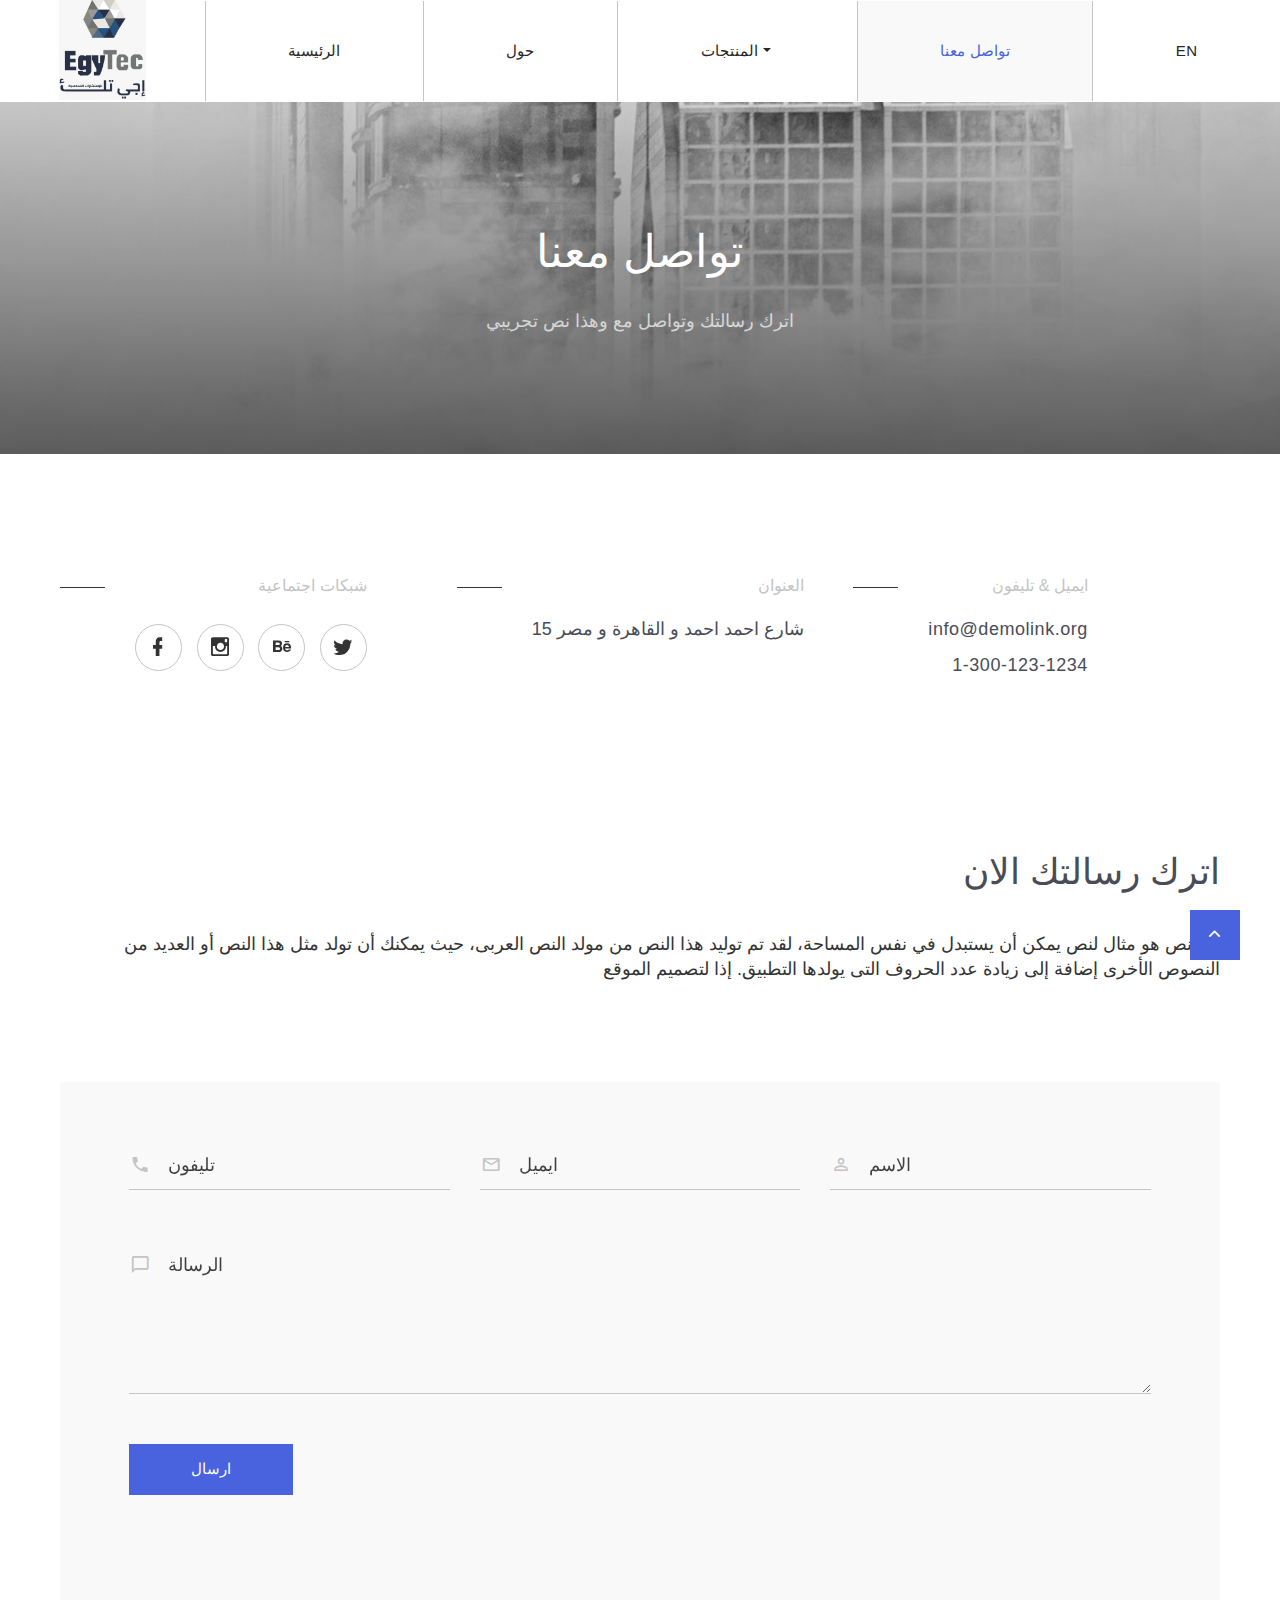
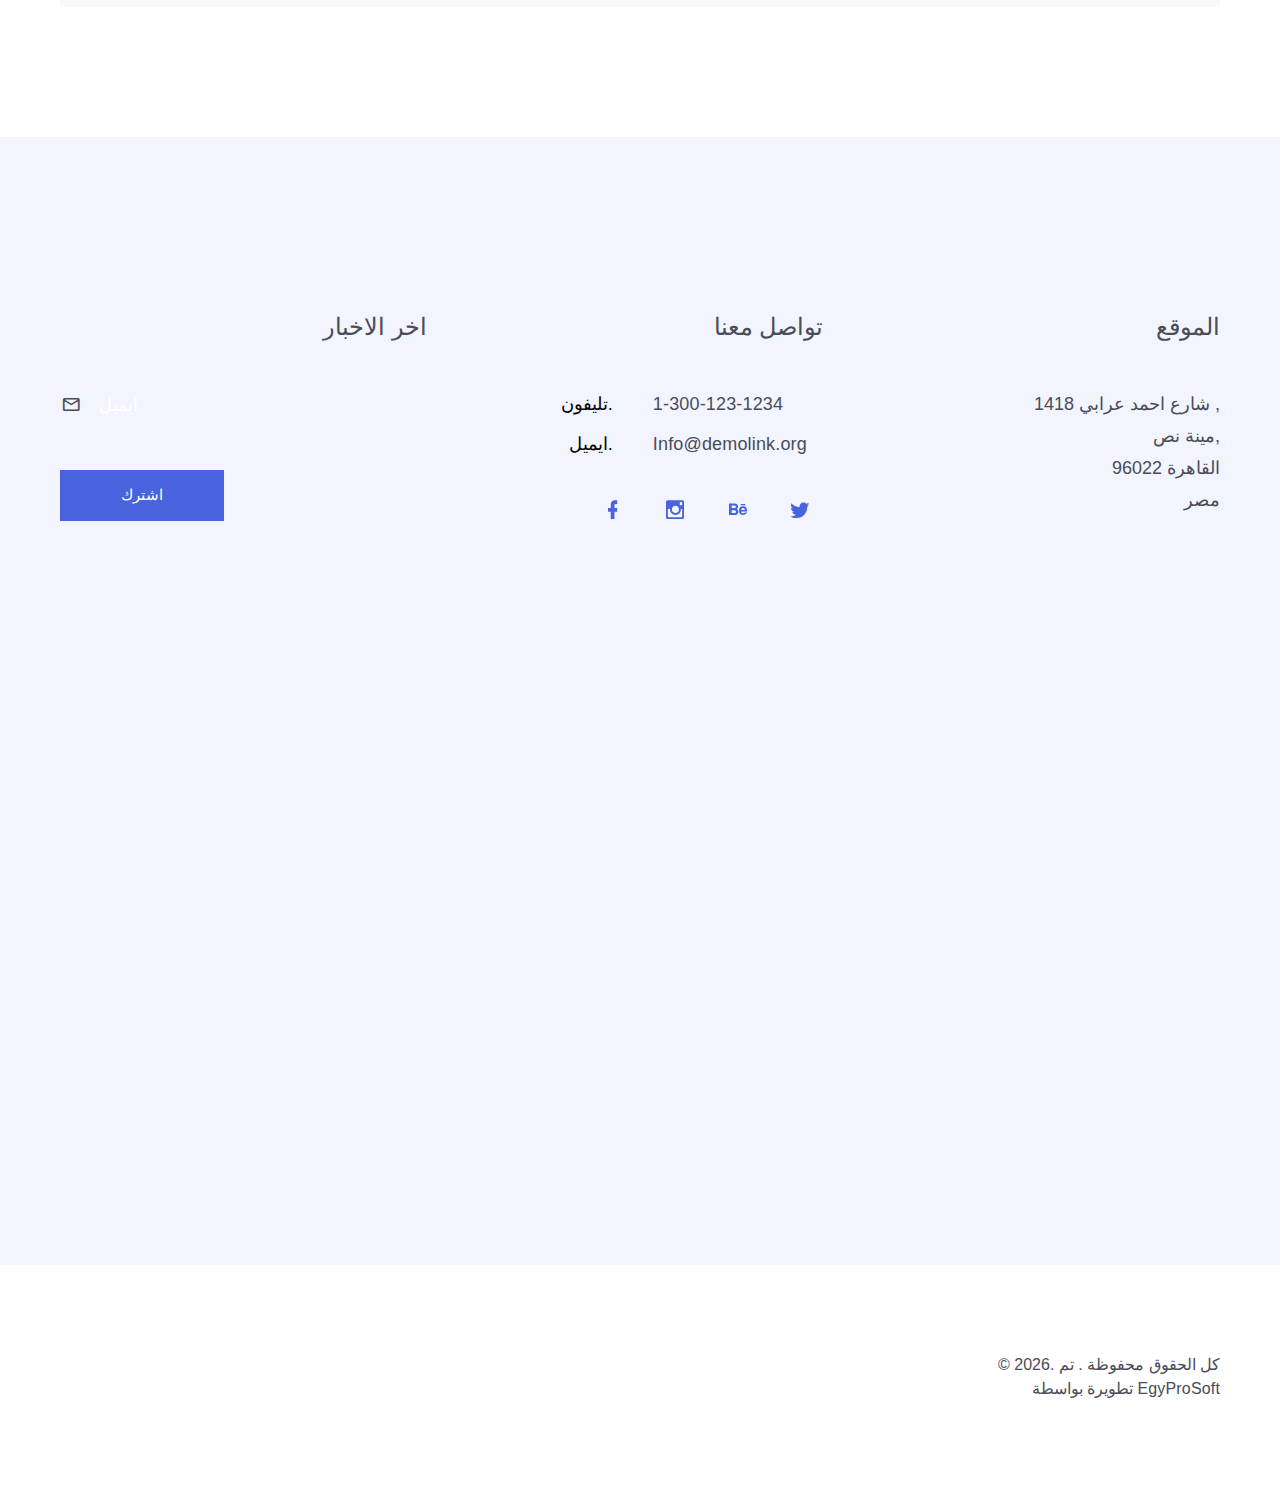
<file: ar/contacts.html>
<!-- Price box minimal--><!DOCTYPE html>
<html class="wide wow-animation" lang="en">
  <head>
    <title>تواصل معنا</title>
    <meta charset="utf-8">
    <meta name="viewport" content="width=device-width, height=device-height, initial-scale=1.0">
    <meta http-equiv="X-UA-Compatible" content="IE=edge">
    <link rel="icon" href="../../images/favicon.ico" type="image/x-icon">
    <link rel="stylesheet" type="text/css" href="//fonts.googleapis.com/css?family=Poppins:300,400,500,600,700,900%7CRoboto:300,300i,400,400i,500,500i,700,700i,900,900i">
    <link rel="stylesheet" href="../css/rtl-bootstrap.min.css">
    <link rel="stylesheet" href="../css/fonts.css">
    <link rel="stylesheet" href="../css/style.css">
    <link rel="stylesheet" href="../css/rtl.css">
    <style>.ie-panel{display: none;background: #212121;padding: 10px 0;box-shadow: 3px 3px 5px 0 rgba(0,0,0,.3);clear: both;text-align:center;position: relative;z-index: 1;} html.ie-10 .ie-panel, html.lt-ie-10 .ie-panel {display: block;}</style>
  </head>
  <body>
    <div class="ie-panel"><a href="http://windows.microsoft.com/en-US/internet-explorer/"><img src="../images/ie8-panel/warning_bar_0000_us.jpg" height="42" width="820" alt="You are using an outdated browser. For a faster, safer browsing experience, upgrade for free today."></a></div>
    <div class="preloader">
      <div class="preloader-body">
        <div class="cssload-container">
          <div class="cssload-speeding-wheel"></div>
        </div>
        <p>جاري التحميل...</p>
      </div>
    </div>
    <div class="page">
      <!-- Page Header-->
      <header class="section page-header">
        <!-- RD Navbar-->
        <div class="rd-navbar-wrap">
            <nav class="rd-navbar rd-navbar-wide" data-layout="rd-navbar-fixed" data-sm-layout="rd-navbar-fixed" data-md-layout="rd-navbar-fixed" data-md-device-layout="rd-navbar-fixed" data-lg-layout="rd-navbar-static" data-lg-device-layout="rd-navbar-static" data-xl-layout="rd-navbar-static" data-xl-device-layout="rd-navbar-static" data-lg-stick-up-offset="46px" data-xl-stick-up-offset="46px" data-xxl-stick-up-offset="46px" data-lg-stick-up="true" data-xl-stick-up="true" data-xxl-stick-up="true">
              <div class="rd-navbar-main-outer">
                <div class="rd-navbar-main">
                  <!-- RD Navbar Panel-->
                  <div class="rd-navbar-panel">
                    <!-- RD Navbar Toggle-->
                    <button class="rd-navbar-toggle" data-rd-navbar-toggle=".rd-navbar-nav-wrap"><span></span></button>
                    <!-- RD Navbar Brand-->
                    <div class="rd-navbar-brand"><a class="brand" href="index.html"><img class="brand-logo-dark" src="../images/logo-default-465x134.png" alt="" width="232" height="67"/><img class="brand-logo-light" src="../images/logo-inverse-86x104.png" alt="" width="86" height="104"/></a>
                    </div>
                  </div>
                  <div class="rd-navbar-nav-wrap">
                    <!-- RD Navbar Nav-->
                    <ul class="rd-navbar-nav">
                      <li class="rd-nav-item"><a class="rd-nav-link" href="index.html">الرئيسية</a>
                      </li>
                      <li class="rd-nav-item "><a class="rd-nav-link" href="about-us.html">حول</a>
                      </li>
                      <li class="dropdown rd-nav-item nav-item-drop drop-con dropdown-container">
                          
                          <button class="button button-default main-drop dropdown-toggle w-100 rd-nav-link" type="button" id="dropdownMenuButton" data-toggle="dropdown" aria-haspopup="true" aria-expanded="false">  المنتجات</button>
                          <div class="dropdown-menu" aria-labelledby="dropdownMenuButton">
                            <a class="dropdown-item" href="products.html">اكشن</a>
                          <a class="dropdown-item" href="products.html">نص تجريبي اخر</a>
                          <span class="dropdown sub-menu-container dropdown-container">
                              <button class="dropdown-item dropdown-toggle"type="button" id="dropdownMenuButton" data-toggle="dropdown" aria-haspopup="true" aria-expanded="false">  المنتجات</button>
                              <div class="dropdown-menu" aria-labelledby="dropdownMenuButton">
                                <a class="dropdown-item"  href="products.html" >اكشن</a>
                             
                                <a class="dropdown-item"  href="products.html" >نص تجريبي اخر</a>
                              </div>
                            </span>
                          </div>
                      
                  </li>
                  
                      <li class="rd-nav-item active" ><a class="rd-nav-link" href="contacts.html">تواصل معنا</a>
                      </li>
                      <li class="rd-nav-item"><a class="rd-nav-link" href="/contacts.html">EN</a>
                      </li>
                    </ul>
                  </div>
                </div>
              </div>
            </nav>
          </div>
      </header>
      <section class="breadcrumbs-custom bg-image context-dark" style="background-image: url(../images/breadcrumbs-bg-6.jpg);">
        <div class="container">
          <h3 class="breadcrumbs-custom-title">تواصل معنا</h3>
          <pre-footer-classic class="breadcrumbs-custom-subtitle">اترك رسالتك وتواصل مع وهذا نص تجريبي</pre-footer-classic>
        </div>
      </section>
      <!-- Blurb minimal-->
      <section class="section section-md bg-default">
        <div class="container">
          <div class="row row-40">
            <div class="col-sm-6 col-md-4">
              <div class="box-lined">
                <div class="box-lined-body">
                  <h6 class="box-lined-title">ايميل & تليفون</h6>
                  <ul class="box-lined-list text-black">
                    <li><a class="big link-default" href="mailto:#">info@demolink.org</a></li>
                    <li><a class="big link-default" href="tel:#">1-300-123-1234</a></li>
                  </ul>
                </div>
              </div>
            </div>
            <div class="col-sm-6 col-md-4">
              <div class="box-lined">
                <div class="box-lined-body">
                  <h6 class="box-lined-title">العنوان</h6>
                  <ul class="box-lined-list text-black">
                    <li class="big">15 شارع احمد احمد و القاهرة و مصر</li>
                  </ul>
                </div>
              </div>
            </div>
            <div class="col-sm-12 col-md-4">
              <div class="box-lined">
                <div class="box-lined-body">
                  <h6 class="box-lined-title">شبكات اجتماعية</h6>
                  <ul class="list-inline list-inline-sm">
                    <li><a class="icon icon-sm icon-bordered link-default mdi mdi-facebook" href="#"></a></li>
                    <li><a class="icon icon-sm icon-bordered link-default mdi mdi-instagram" href="#"></a></li>
                    <li><a class="icon icon-sm icon-bordered link-default mdi mdi-behance" href="#"></a></li>
                    <li><a class="icon icon-sm icon-bordered link-default mdi mdi-twitter" href="#"></a></li>
                  </ul>
                </div>
              </div>
            </div>
          </div>
        </div>
      </section>
      <!-- Get in touch with us-->
      <section class="section section-md bg-default">
        <div class="container">
          <h4>اترك رسالتك الان</h4>
          <p class="big">ذا النص هو مثال لنص يمكن أن يستبدل في نفس المساحة، لقد تم توليد هذا النص من مولد النص العربى، حيث يمكنك أن تولد مثل هذا النص أو العديد من النصوص الأخرى إضافة إلى زيادة عدد الحروف التى يولدها التطبيق.
              إذا لتصميم الموقع</p>
          <!-- RD Mailform-->
          <form class="rd-form rd-mailform form-boxed" data-form-output="form-output-global" data-form-type="contact" method="post" action="bat/rd-mailform.php">
            <div class="row row-50">
              <div class="col-lg-4">
                <div class="form-wrap form-wrap-icon">
                  <div class="form-icon mdi mdi-account-outline"></div>
                  <input class="form-input" id="contact-name" type="text" name="name" data-constraints="@Required">
                  <label class="form-label" for="contact-name">الاسم</label>
                </div>
              </div>
              <div class="col-lg-4">
                <div class="form-wrap form-wrap-icon">
                  <div class="form-icon mdi mdi-email-outline"></div>
                  <input class="form-input" id="contact-email" type="email" name="email" data-constraints="@Email @Required">
                  <label class="form-label" for="contact-email">ايميل</label>
                </div>
              </div>
              <div class="col-lg-4">
                <div class="form-wrap form-wrap-icon">
                  <div class="form-icon mdi mdi-phone"></div>
                  <input class="form-input" id="contact-phone" type="text" name="phone" data-constraints="@Numeric">
                  <label class="form-label" for="contact-phone">تليفون</label>
                </div>
              </div>
              <div class="col-12">
                <div class="form-wrap form-wrap-icon">
                  <div class="form-icon mdi mdi-message-outline"></div>
                  <label class="form-label" for="contact-message">الرسالة</label>
                  <textarea class="form-input" id="contact-message" name="message" data-constraints="@Required"></textarea>
                </div>
              </div>
              <div class="col-md-12">
                <button class="button button-default" type="submit">ارسال</button>
              </div>
            </div>
          </form>
        </div>
      </section>
      <!-- Page Footer-->
      <div class="pre-footer-classic bg-light-700 context-dark">
        <div class="container">
          <div class="row row-30 justify-content-lg-between">
              <div class="col-sm-6 col-lg-3 col-xl-3">
                  <h5>الموقع</h5>
                  <ul class="list list-sm">
                    <li>
                      <p>1418 شارع احمد عرابي ,</p>
                    </li>
                    <li>
                      <p>مينة نص,</p>
                    </li>
                    <li>
                      <p>القاهرة 96022</p>
                    </li>
                    <li>
                      <p> مصر</p>
                    </li>
                  </ul>
                </div>
                <div class="col-sm-6 col-lg-4 col-xl-3">
                  <h5>تواصل معنا</h5>
                  <dl class="list-terms-custom">
                    <dt>تليفون.</dt>
                    <dd><a class="link-default" href="tel:#">1-300-123-1234</a></dd>
                  </dl>
                  <dl class="list-terms-custom">
                    <dt>ايميل.</dt>
                    <dd><a class="link-default" href="mailto:#">Info@demolink.org</a></dd>
                  </dl>
                  <ul class="list-inline list-inline-sm">
                    <li><a class="icon icon-sm icon-gray-filled icon-circle mdi mdi-facebook" href="#"></a></li>
                    <li><a class="icon icon-sm icon-gray-filled icon-circle mdi mdi-instagram" href="#"></a></li>
                    <li><a class="icon icon-sm icon-gray-filled icon-circle mdi mdi-behance" href="#"></a></li>
                    <li><a class="icon icon-sm icon-gray-filled icon-circle mdi mdi-twitter" href="#"></a></li>
                  </ul>
                </div>
                <div class="col-lg-4">
                  <h5>اخر الاخبار</h5>
                  <form class="rd-form rd-mailform" data-form-output="form-output-global" data-form-type="contact" method="post" action="bat/rd-mailform.php">
                    <div class="form-wrap form-wrap-icon">
                      <div class="form-icon mdi mdi-email-outline"></div>
                      <input class="form-input" id="footer-email" type="email" name="email" data-constraints="@Email @Required">
                      <label class="form-label" for="footer-email">ايميل</label>
                    </div>
                    <div class="button-wrap">
                      <button class="button button-default button-invariable" type="submit">اشترك</button>
                    </div>
                  </form>
                </div>
          </div>
        </div>

       <div class="mb-4 mt-4">
          <iframe width="100%" height="500" id="gmap_canvas" src="https://maps.google.com/maps?q=Ela%20green%20school&t=&z=13&ie=UTF8&iwloc=&output=embed" frameborder="0" scrolling="no" marginheight="0" marginwidth="0"></iframe>
       </div>
      </div>
      <footer class="section footer-classic context-dark bg-light-700 text-center">
          <div class="container">
            <div class="row row-15 justify-content-lg-between">
              <div class="col-lg-4 col-xl-3 text-lg-left">
                <p class="rights"><span>&copy;&nbsp;</span><span class="copyright-year"></span>. كل الحقوق محفوظة  . تم تطويرة بواسطة <a href="#">EgyProSoft</a></p>
              </div>
              <div class="col-lg-5 col-xl-6">
                <ul class="list-inline list-inline-lg text-uppercase">
                  <li><a href="about-us.html">من نحن</a></li>
                  <li><a href="#">مشروعاتنا</a></li>
                  <li><a href="#">المدونة</a></li>
                </ul>
              </div>
            </div>
          </div>
        </footer>
    </div>
    <div class="snackbars" id="form-output-global"></div>
    <script src="../js/core.min.js"></script>
    <script src="../js/script.js"></script>
  </body>
</html>
</file>
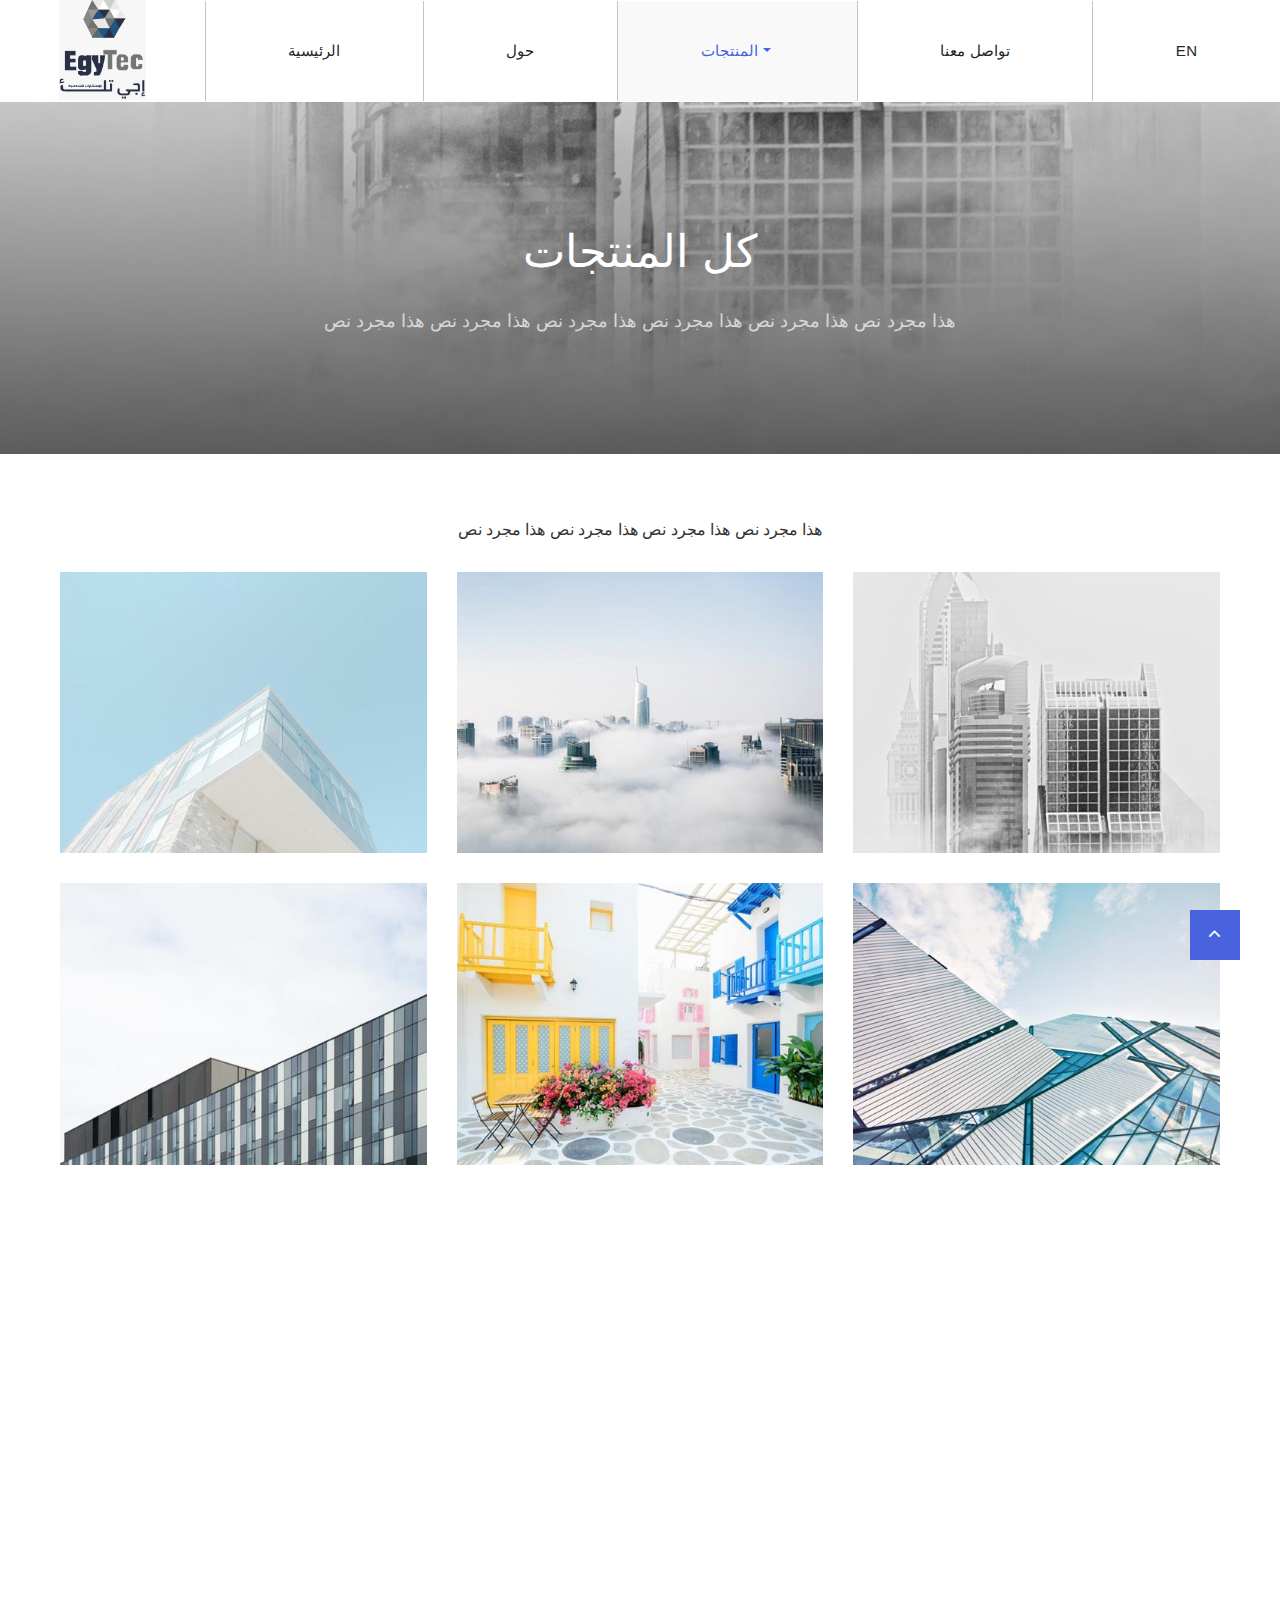
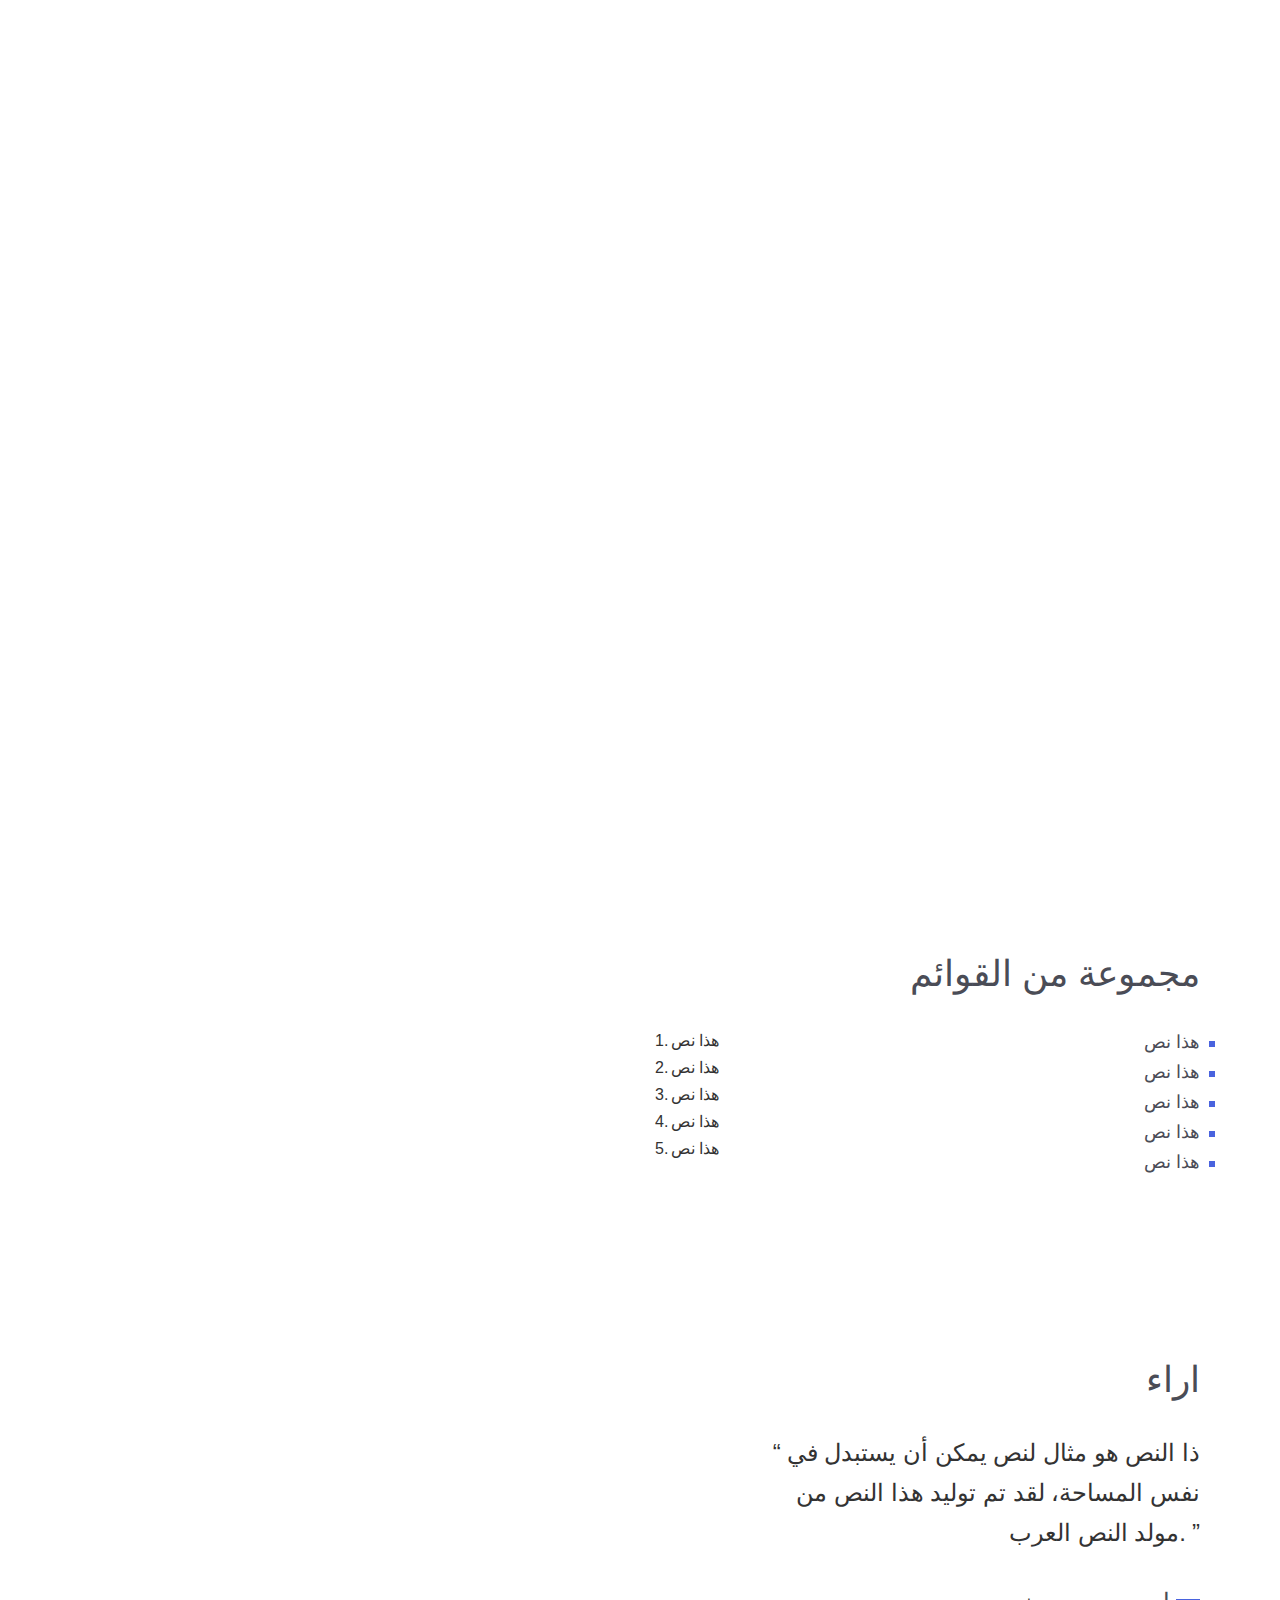
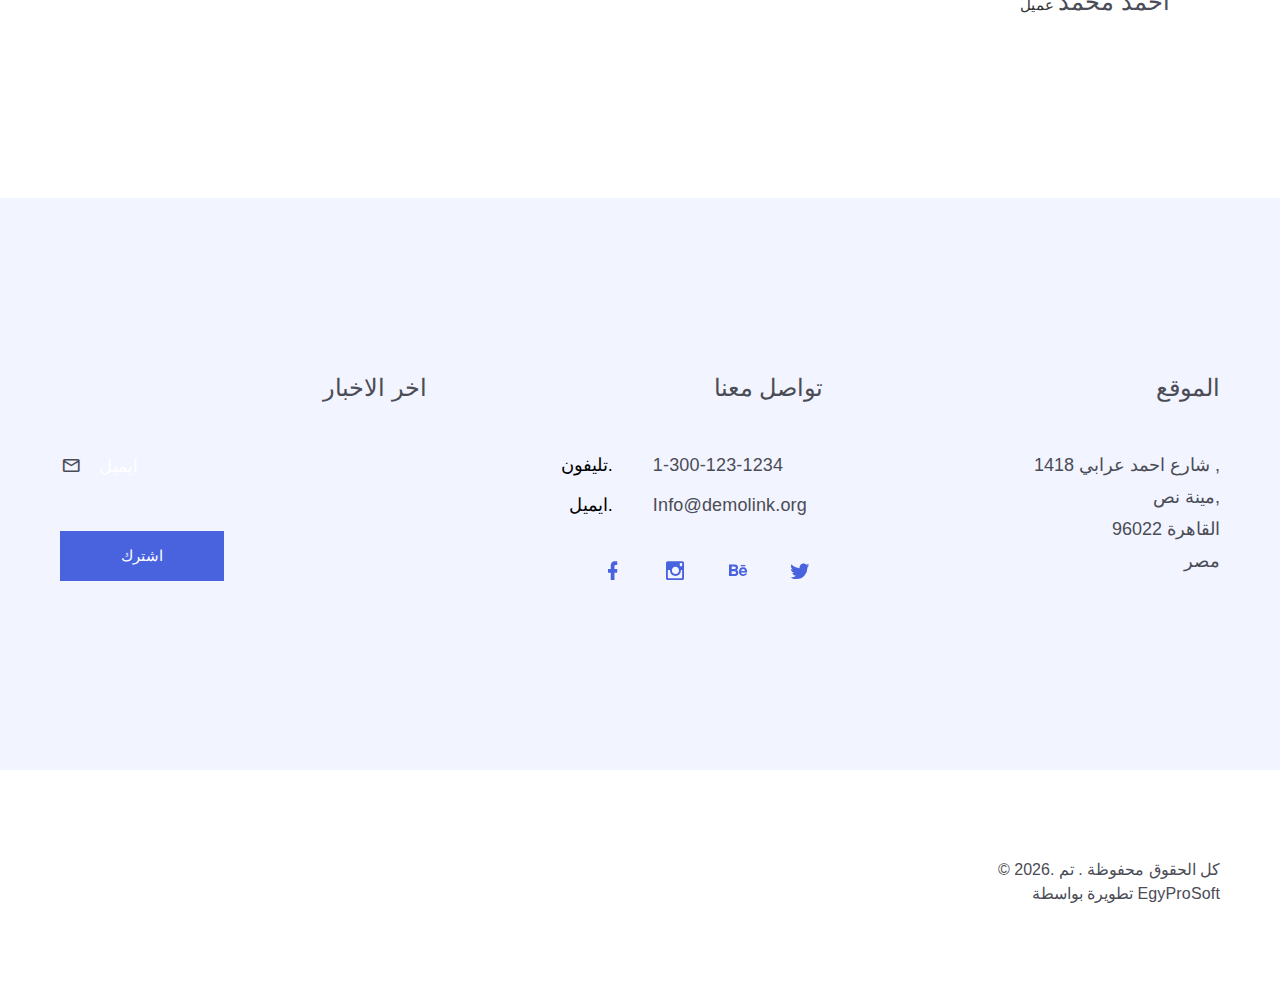
<file: ar/products.html>
<!-- Price box minimal--><!DOCTYPE html>
<html class="wide wow-animation" lang="en">
  <head>
    <title>المنتجات</title>
    <meta charset="utf-8">
    <meta name="viewport" content="width=device-width, height=device-height, initial-scale=1.0">
    <meta http-equiv="X-UA-Compatible" content="IE=edge">
    <link rel="icon" href="../../images/favicon.ico" type="image/x-icon">
    <link rel="stylesheet" type="text/css" href="//fonts.googleapis.com/css?family=Poppins:300,400,500,600,700,900%7CRoboto:300,300i,400,400i,500,500i,700,700i,900,900i">
    <link rel="stylesheet" href="../css/rtl-bootstrap.min.css">
    <link rel="stylesheet" href="../css/fonts.css">
    <link rel="stylesheet" href="../css/style.css">
    <link rel="stylesheet" href="../css/rtl.css">
    <style>.ie-panel{display: none;background: #212121;padding: 10px 0;box-shadow: 3px 3px 5px 0 rgba(0,0,0,.3);clear: both;text-align:center;position: relative;z-index: 1;} html.ie-10 .ie-panel, html.lt-ie-10 .ie-panel {display: block;}</style>
  </head>
  <body>
    <div class="ie-panel"><a href="http://windows.microsoft.com/en-US/internet-explorer/"><img src="../images/ie8-panel/warning_bar_0000_us.jpg" height="42" width="820" alt="You are using an outdated browser. For a faster, safer browsing experience, upgrade for free today."></a></div>
    <div class="preloader">
      <div class="preloader-body">
        <div class="cssload-container">
          <div class="cssload-speeding-wheel"></div>
        </div>
        <p>جاري التحميل...</p>
      </div>
    </div>
    <div class="page">
      <!-- Page Header-->
      <header class="section page-header">
        <!-- RD Navbar-->
        <div class="rd-navbar-wrap">
            <nav class="rd-navbar rd-navbar-wide" data-layout="rd-navbar-fixed" data-sm-layout="rd-navbar-fixed" data-md-layout="rd-navbar-fixed" data-md-device-layout="rd-navbar-fixed" data-lg-layout="rd-navbar-static" data-lg-device-layout="rd-navbar-static" data-xl-layout="rd-navbar-static" data-xl-device-layout="rd-navbar-static" data-lg-stick-up-offset="46px" data-xl-stick-up-offset="46px" data-xxl-stick-up-offset="46px" data-lg-stick-up="true" data-xl-stick-up="true" data-xxl-stick-up="true">
              <div class="rd-navbar-main-outer">
                <div class="rd-navbar-main">
                  <!-- RD Navbar Panel-->
                  <div class="rd-navbar-panel">
                    <!-- RD Navbar Toggle-->
                    <button class="rd-navbar-toggle" data-rd-navbar-toggle=".rd-navbar-nav-wrap"><span></span></button>
                    <!-- RD Navbar Brand-->
                    <div class="rd-navbar-brand"><a class="brand" href="index.html"><img class="brand-logo-dark" src="../images/logo-default-465x134.png" alt="" width="232" height="67"/><img class="brand-logo-light" src="../images/logo-inverse-86x104.png" alt="" width="86" height="104"/></a>
                    </div>
                  </div>
                  <div class="rd-navbar-nav-wrap">
                    <!-- RD Navbar Nav-->
                    <ul class="rd-navbar-nav">
                      <li class="rd-nav-item"><a class="rd-nav-link" href="index.html">الرئيسية</a>
                      </li>
                      <li class="rd-nav-item  "><a class="rd-nav-link" href="about-us.html">حول</a>
                      </li>
                      <li class="dropdown active rd-nav-item nav-item-drop drop-con dropdown-container">
                          
                          <button class="button button-default main-drop dropdown-toggle w-100  rd-nav-link" type="button" id="dropdownMenuButton" data-toggle="dropdown" aria-haspopup="true" aria-expanded="false">  المنتجات</button>
                          <div class="dropdown-menu" aria-labelledby="dropdownMenuButton">
                            <a class="dropdown-item" href="products.html">اكشن</a>
                          <a class="dropdown-item" href="products.html">نص تجريبي اخر</a>
                          <span class="dropdown sub-menu-container dropdown-container">
                              <button class="dropdown-item dropdown-toggle"type="button" id="dropdownMenuButton" data-toggle="dropdown" aria-haspopup="true" aria-expanded="false">  المنتجات</button>
                              <div class="dropdown-menu" aria-labelledby="dropdownMenuButton">
                                <a class="dropdown-item"  href="products.html" >اكشن</a>
                             
                                <a class="dropdown-item"  href="products.html" >نص تجريبي اخر</a>
                              </div>
                            </span>
                          </div>
                      
                  </li>
                  
                      <li class="rd-nav-item"><a class="rd-nav-link" href="contacts.html">تواصل معنا</a>
                      </li>
                      <li class="rd-nav-item"><a class="rd-nav-link" href="/products.html">EN</a>
                      </li>
                    </ul>
                  </div>
                </div>
              </div>
            </nav>
          </div>
      </header>

      <!-- Modal -->
<div class="modal fade" id="exampleModalCenter" tabindex="-1" role="dialog" aria-labelledby="exampleModalCenterTitle" aria-hidden="true">
    <div class="modal-dialog modal-lg modal-dialog-centered" role="document">
      <div class="modal-content">
        <div class="modal-header">
          <h5 class="modal-title" id="exampleModalLongTitle">هذا اي نص </h5>
          <button type="button" class="close" data-dismiss="modal" aria-label="Close">
            <span aria-hidden="true">&times;</span>
          </button>
        </div>
        <div class="modal-body">
            <img class="w-100" src="../images/apartment-bed-bedroom-545034.jpg" alt="">
            <p class="font-weight-regular exeption">هذا اي نصهذا اي نصهذا اي نصهذا اي نصهذا اي نصهذا اي نصهذا اي نصهذا اي نصهذا اي نصهذا اي نصهذا اي نصهذا اي نصهذا اي نصهذا اي نصهذا اي نصهذا اي نصهذا اي نصهذا اي نصهذا اي نصهذا اي نصهذا اي نصهذا اي نصهذا اي نص.</p>
        </div>
        <div class="modal-footer">

        </div>
      </div>
    </div>
  </div>
    

      <section class="breadcrumbs-custom bg-image context-dark" style="background-image: url(../images/breadcrumbs-bg-6.jpg);">
        <div class="container">
          <h3 class="breadcrumbs-custom-title">كل المنتجات
            </h3>
          <pre-footer-classic class="breadcrumbs-custom-subtitle">هذا مجرد نص هذا مجرد نص هذا مجرد نص هذا مجرد نص هذا مجرد نص هذا مجرد نص </pre-footer-classic>
        </div>
      </section>
      <div class="container mt-4 container-custom-width">
          <p class="text-center">هذا مجرد نص هذا مجرد نص هذا مجرد نص هذا مجرد نص </p>
            <div class="row row-custom-width row-30 row-xxl-100 row-flex">
                <div class="col-sm-6 col-lg-4 wow fadeInRight">
                    <div class="project-grid" style="background-image: url(../images/projects-1-518x373.jpg);">
                      <div class="inner"><img src="../images/bg-pattern-transparent.png" alt=""/>
                        <h5 class="title text-capitalize font-weight-medium"><a href="#">اسم فندق</a></h5>
                        <p class="font-weight-regular exeption">هذا النص هو مثال لنص يمكن أن يستبدل في نفس المساحة، لقد تم توليد هذا النص من مولد النص العربى</p><a class="button button-default" href="#">عرض</a>
                      </div>
                    </div>
                  </div>
                  <div class="col-sm-6 col-lg-4 wow fadeInRight" data-wow-delay="0.2s">
                    <div class="project-grid" style="background-image: url(../images/projects-2-518x373.jpg);">
                      <div class="inner"><img src="../images/bg-pattern-transparent.png" alt=""/>
                        <h5 class="title text-capitalize font-weight-medium"><a href="#">هذا يكون نص</a></h5>
                        <p class="font-weight-regular exeption">هذا النص هو مثال لنص يمكن أن يستبدل في نفس المساحة، لقد تم توليد هذا النص من مولد النص العربى</p><a class="button button-default" href="#">عرض</a>
                      </div>
                    </div>
                  </div>
                  <div class="col-sm-6 col-lg-4 wow fadeInRight" data-wow-delay="0.4s">
                    <div class="project-grid" style="background-image: url(../images/projects-3-518x373.jpg);">
                      <div class="inner"><img src="../images/bg-pattern-transparent.png" alt=""/>
                        <h5 class="title text-capitalize font-weight-medium"><a href="#">نص تجريبي</a></h5>
                        <p class="font-weight-regular exeption">هذا النص هو مثال لنص يمكن أن يستبدل في نفس المساحة، لقد تم توليد هذا النص من مولد النص العربى</p><a class="button button-default" href="#">عرض</a>
                      </div>
                    </div>
                  </div>
                  <div class="col-sm-6 col-lg-4 wow fadeInRight" data-wow-delay="0.2s">
                    <div class="project-grid" style="background-image: url(../images/projects-4-518x373.jpg);">
                      <div class="inner"><img src="../images/bg-pattern-transparent.png" alt=""/>
                        <h5 class="title text-capitalize font-weight-medium"><a href="#">هذا يكون نص</a></h5>
                        <p class="font-weight-regular exeption">هذا النص هو مثال لنص يمكن أن يستبدل في نفس المساحة، لقد تم توليد هذا النص من مولد النص العربى</p><a class="button button-default" href="#">عرض</a>
                      </div>
                    </div>
                  </div>
                  <div class="col-sm-6 col-lg-4 wow fadeInRight" data-wow-delay="0.4s">
                    <div class="project-grid" style="background-image: url(../images/projects-5-518x373.jpg);">
                      <div class="inner"><img src="../images/bg-pattern-transparent.png" alt=""/>
                        <h5 class="title text-capitalize font-weight-medium"><a href="#">اسم باللغة العربية</a></h5>
                        <p class="font-weight-regular exeption">هذا النص هو مثال لنص يمكن أن يستبدل في نفس المساحة، لقد تم توليد هذا النص من مولد النص العربى</p><a class="button button-default" href="#">عرض</a>
                      </div>
                    </div>
                  </div>
                  <div class="col-sm-6 col-lg-4 wow fadeInRight" data-wow-delay="0.6s">
                    <div class="project-grid" style="background-image: url(../images/projects-6-518x373.jpg);">
                      <div class="inner"><img src="../images/bg-pattern-transparent.png" alt=""/>
                        <h5 class="title text-capitalize font-weight-medium"><a href="#">معرض لعرض المنتج</a></h5>
                        <p class="font-weight-regular exeption">هذا النص هو مثال لنص يمكن أن يستبدل في نفس المساحة، لقد تم توليد هذا النص من مولد النص العربى</p><a class="button button-default" href="#">عرض</a>
                      </div>
                    </div>
                  </div>
                  <div class="col-sm-6 col-lg-4 wow fadeInRight">
                      <div class="project-grid" style="background-image: url(../images/projects-1-518x373.jpg);">
                        <div class="inner"><img src="../images/bg-pattern-transparent.png" alt=""/>
                          <h5 class="title text-capitalize font-weight-medium"><a href="#">اسم فندق</a></h5>
                          <p class="font-weight-regular exeption">هذا النص هو مثال لنص يمكن أن يستبدل في نفس المساحة، لقد تم توليد هذا النص من مولد النص العربى</p><a class="button button-default" href="#">عرض</a>
                        </div>
                      </div>
                    </div>
                    <div class="col-sm-6 col-lg-4 wow fadeInRight" data-wow-delay="0.2s">
                      <div class="project-grid" style="background-image: url(../images/projects-2-518x373.jpg);">
                        <div class="inner"><img src="../images/bg-pattern-transparent.png" alt=""/>
                          <h5 class="title text-capitalize font-weight-medium"><a href="#">هذا يكون نص</a></h5>
                          <p class="font-weight-regular exeption">هذا النص هو مثال لنص يمكن أن يستبدل في نفس المساحة، لقد تم توليد هذا النص من مولد النص العربى</p><a class="button button-default" href="#">عرض</a>
                        </div>
                      </div>
                    </div>
                    <div class="col-sm-6 col-lg-4 wow fadeInRight" data-wow-delay="0.4s">
                      <div class="project-grid" style="background-image: url(../images/projects-3-518x373.jpg);">
                        <div class="inner"><img src="../images/bg-pattern-transparent.png" alt=""/>
                          <h5 class="title text-capitalize font-weight-medium"><a href="#">نص تجريبي</a></h5>
                          <p class="font-weight-regular exeption">هذا النص هو مثال لنص يمكن أن يستبدل في نفس المساحة، لقد تم توليد هذا النص من مولد النص العربى</p><a class="button button-default" href="#">عرض</a>
                        </div>
                      </div>
                    </div>
                    <div class="col-sm-6 col-lg-4 wow fadeInRight" data-wow-delay="0.2s">
                      <div class="project-grid" style="background-image: url(../images/projects-4-518x373.jpg);">
                        <div class="inner"><img src="../images/bg-pattern-transparent.png" alt=""/>
                          <h5 class="title text-capitalize font-weight-medium"><a href="#">هذا يكون نص</a></h5>
                          <p class="font-weight-regular exeption">هذا النص هو مثال لنص يمكن أن يستبدل في نفس المساحة، لقد تم توليد هذا النص من مولد النص العربى</p><a class="button button-default" href="#">عرض</a>
                        </div>
                      </div>
                    </div>
                    <div class="col-sm-6 col-lg-4 wow fadeInRight" data-wow-delay="0.4s">
                      <div class="project-grid" style="background-image: url(../images/projects-5-518x373.jpg);">
                        <div class="inner"><img src="../images/bg-pattern-transparent.png" alt=""/>
                          <h5 class="title text-capitalize font-weight-medium"><a href="#">اسم باللغة العربية</a></h5>
                          <p class="font-weight-regular exeption">هذا النص هو مثال لنص يمكن أن يستبدل في نفس المساحة، لقد تم توليد هذا النص من مولد النص العربى</p><a class="button button-default" href="#">عرض</a>
                        </div>
                      </div>
                    </div>
                    <div class="col-sm-6 col-lg-4 wow fadeInRight" data-wow-delay="0.6s">
                      <div class="project-grid" style="background-image: url(../images/projects-6-518x373.jpg);">
                        <div class="inner"><img src="../images/bg-pattern-transparent.png" alt=""/>
                          <h5 class="title text-capitalize font-weight-medium"><a href="#">معرض لعرض المنتج</a></h5>
                          <p class="font-weight-regular exeption">هذا النص هو مثال لنص يمكن أن يستبدل في نفس المساحة، لقد تم توليد هذا النص من مولد النص العربى</p><a class="button button-default" href="#">عرض</a>
                        </div>
                      </div>
                    </div>
                    <div class="col-sm-6 col-lg-4 wow fadeInRight">
                        <div class="project-grid" style="background-image: url(../images/projects-1-518x373.jpg);">
                          <div class="inner"><img src="../images/bg-pattern-transparent.png" alt=""/>
                            <h5 class="title text-capitalize font-weight-medium"><a href="#">اسم فندق</a></h5>
                            <p class="font-weight-regular exeption">هذا النص هو مثال لنص يمكن أن يستبدل في نفس المساحة، لقد تم توليد هذا النص من مولد النص العربى</p><a class="button button-default" href="#">عرض</a>
                          </div>
                        </div>
                      </div>
                      <div class="col-sm-6 col-lg-4 wow fadeInRight" data-wow-delay="0.2s">
                        <div class="project-grid" style="background-image: url(../images/projects-2-518x373.jpg);">
                          <div class="inner"><img src="../images/bg-pattern-transparent.png" alt=""/>
                            <h5 class="title text-capitalize font-weight-medium"><a href="#">هذا يكون نص</a></h5>
                            <p class="font-weight-regular exeption">هذا النص هو مثال لنص يمكن أن يستبدل في نفس المساحة، لقد تم توليد هذا النص من مولد النص العربى</p><a class="button button-default" href="#">عرض</a>
                          </div>
                        </div>
                      </div>
                      <div class="col-sm-6 col-lg-4 wow fadeInRight" data-wow-delay="0.4s">
                        <div class="project-grid" style="background-image: url(../images/projects-3-518x373.jpg);">
                          <div class="inner"><img src="../images/bg-pattern-transparent.png" alt=""/>
                            <h5 class="title text-capitalize font-weight-medium"><a href="#">نص تجريبي</a></h5>
                            <p class="font-weight-regular exeption">هذا النص هو مثال لنص يمكن أن يستبدل في نفس المساحة، لقد تم توليد هذا النص من مولد النص العربى</p><a class="button button-default" href="#">عرض</a>
                          </div>
                        </div>
                      </div>
                      <div class="col-sm-6 col-lg-4 wow fadeInRight" data-wow-delay="0.2s">
                        <div class="project-grid" style="background-image: url(../images/projects-4-518x373.jpg);">
                          <div class="inner"><img src="../images/bg-pattern-transparent.png" alt=""/>
                            <h5 class="title text-capitalize font-weight-medium"><a href="#">هذا يكون نص</a></h5>
                            <p class="font-weight-regular exeption">هذا النص هو مثال لنص يمكن أن يستبدل في نفس المساحة، لقد تم توليد هذا النص من مولد النص العربى</p><a class="button button-default" href="#">عرض</a>
                          </div>
                        </div>
                      </div>
                      <div class="col-sm-6 col-lg-4 wow fadeInRight" data-wow-delay="0.4s">
                        <div class="project-grid" style="background-image: url(../images/projects-5-518x373.jpg);">
                          <div class="inner"><img src="../images/bg-pattern-transparent.png" alt=""/>
                            <h5 class="title text-capitalize font-weight-medium"><a href="#">اسم باللغة العربية</a></h5>
                            <p class="font-weight-regular exeption">هذا النص هو مثال لنص يمكن أن يستبدل في نفس المساحة، لقد تم توليد هذا النص من مولد النص العربى</p><a class="button button-default" href="#">عرض</a>
                          </div>
                        </div>
                      </div>
                      <div class="col-sm-6 col-lg-4 wow fadeInRight" data-wow-delay="0.6s">
                        <div class="project-grid" style="background-image: url(../images/projects-6-518x373.jpg);">
                          <div class="inner"><img src="../images/bg-pattern-transparent.png" alt=""/>
                            <h5 class="title text-capitalize font-weight-medium"><a href="#">معرض لعرض المنتج</a></h5>
                            <p class="font-weight-regular exeption">هذا النص هو مثال لنص يمكن أن يستبدل في نفس المساحة، لقد تم توليد هذا النص من مولد النص العربى</p><a class="button button-default" href="#">عرض</a>
                          </div>
                        </div>
                      </div>
          </div>
   
 
      <!-- Unordered List-->
      <section class="section section-lg bg-default">
        <div class="container">
          <h4>مجموعة من القوائم</h4>
          <div class="row row-30">
            <div class="col-md-6 col-xl-3">
              <ul class="list-marked list-marked-small">
                <li>هذا نص</li>
                <li>هذا نص</li>
                <li>هذا نص</li>
                <li>هذا نص</li>
                <li>هذا نص</li>
              </ul>
            </div>
            <div class="col-md-6 col-xl-3">
              <ol class="list-ordered">
                  <li>هذا نص</li>
                  <li>هذا نص</li>
                  <li>هذا نص</li>
                  <li>هذا نص</li>
                  <li>هذا نص</li>

              </ol>
            </div>
          </div>
        </div>
      </section>
      <!-- Blockquote-->
      <section class="section section-lg bg-default">
        <div class="container">
          <div class="row row-50">
            <div class="col-lg-8 col-xl-5">
              <h4>اراء</h4>
              <!-- Quote Primary-->
              <article class="quote-simple">
                <div class="quote-simple-body">
                  <q>ذا النص هو مثال لنص يمكن أن يستبدل في نفس المساحة، لقد تم توليد هذا النص من مولد النص العرب.</q>
                </div>
                <div class="quote-simple-footer">
                  <cite class="heading-5 quote-simple-cite">احمد محمد</cite><span class="quote-simple-description"> عميل </span>
                </div>
              </article>
            </div>
          </div>
        </div>
      </section>
      <!-- Page Footer-->
 
    </div>
    <div class="pre-footer-classic bg-light-700 context-dark">
        <div class="container">
          <div class="row row-30 justify-content-lg-between">
            <div class="col-sm-6 col-lg-3 col-xl-3">
              <h5>الموقع</h5>
              <ul class="list list-sm">
                <li>
                  <p>1418 شارع احمد عرابي ,</p>
                </li>
                <li>
                  <p>مينة نص,</p>
                </li>
                <li>
                  <p>القاهرة 96022</p>
                </li>
                <li>
                  <p> مصر</p>
                </li>
              </ul>
            </div>
            <div class="col-sm-6 col-lg-4 col-xl-3">
              <h5>تواصل معنا</h5>
              <dl class="list-terms-custom">
                <dt>تليفون.</dt>
                <dd><a class="link-default" href="tel:#">1-300-123-1234</a></dd>
              </dl>
              <dl class="list-terms-custom">
                <dt>ايميل.</dt>
                <dd><a class="link-default" href="mailto:#">Info@demolink.org</a></dd>
              </dl>
              <ul class="list-inline list-inline-sm">
                <li><a class="icon icon-sm icon-gray-filled icon-circle mdi mdi-facebook" href="#"></a></li>
                <li><a class="icon icon-sm icon-gray-filled icon-circle mdi mdi-instagram" href="#"></a></li>
                <li><a class="icon icon-sm icon-gray-filled icon-circle mdi mdi-behance" href="#"></a></li>
                <li><a class="icon icon-sm icon-gray-filled icon-circle mdi mdi-twitter" href="#"></a></li>
              </ul>
            </div>
            <div class="col-lg-4">
              <h5>اخر الاخبار</h5>
              <form class="rd-form rd-mailform" data-form-output="form-output-global" data-form-type="contact" method="post" action="bat/rd-mailform.php">
                <div class="form-wrap form-wrap-icon">
                  <div class="form-icon mdi mdi-email-outline"></div>
                  <input class="form-input" id="footer-email" type="email" name="email" data-constraints="@Email @Required">
                  <label class="form-label" for="footer-email">ايميل</label>
                </div>
                <div class="button-wrap">
                  <button class="button button-default button-invariable" type="submit">اشترك</button>
                </div>
              </form>
            </div>
          </div>
        </div>
      </div>
      <footer class="section footer-classic context-dark bg-light-700 text-center">
        <div class="container">
          <div class="row row-15 justify-content-lg-between">
            <div class="col-lg-4 col-xl-3 text-lg-left">
              <p class="rights"><span>&copy;&nbsp;</span><span class="copyright-year"></span>. كل الحقوق محفوظة  . تم تطويرة بواسطة <a href="#">EgyProSoft</a></p>
            </div>
            <div class="col-lg-5 col-xl-6">
              <ul class="list-inline list-inline-lg text-uppercase">
                <li><a href="about-us.html">من نحن</a></li>
                <li><a href="#">مشروعاتنا</a></li>
                <li><a href="#">المدونة</a></li>
              </ul>
            </div>
          </div>
        </div>
      </footer>
    <div class="snackbars" id="form-output-global"></div>
    <script src="../js/core.min.js"></script>
    <script src="../js/script.js"></script>
  </body>
</html>
</file>
<file: css/rtl.css>
* {
    font-family: 'Tahoma', Verdana, sans-serif;
    
  }

  /* .rd-navbar-aside.rd-navbar-static .rd-navbar-main {
    justify-content: flex-start;
  } */
  h3.custom-title {
      justify-content: flex-end;
  }
  .row {
   
    flex-direction: row-reverse;
  }
  .text-lg-right {
    text-align: right !important;
}
.dropdown-toggle::after {
    margin-left: 5px;
}
.counter-minimal {
  
    justify-content: flex-end;
}
  .flex-lg-row {
  
    flex-direction: row-reverse !important;
}
.unit-body {
    text-align: right;
}
.list-marked-big > li, .list-marked-2 > li {
    text-align: right;
    margin-right: 19px;
}
.list-marked>li::before, .list-marked-2>li::before {
    right: -15px;
    left: unset;
    
}
.list-marked>li {
    text-align: right;
}
.list-marked-2 {
    display: flex;
    flex-direction: column;
}
.list-marked-big > li, .list-marked-2 > li {
    text-align: right;
    display: flex;
    margin-right: 19px;
    justify-content: flex-end;
    align-items: center;
}
 .list-marked-2 > li {
    text-align: right;
    display: flex;
    margin-right: 19px;
    align-items: baseline;
    justify-content: unset;
    flex-direction: row-reverse;
}
  .dropdown-toggle::after {
    display: inline-block;
    width: 0;
    height: 0;
    margin-right: .255em;
    vertical-align: .255em;
    content: "";
    border-top: .3em solid;
    border-left: .3em solid transparent;
    border-bottom: 0;
    border-right: .3em solid transparent;
}
.dropdown-menu {
    right: 0;
    left: unset;
}

/* .sub-menu-container {
    display: none;
    margin-left: 0;
    margin-right: 15px;
} */
/********* start fix main intro ********/ 
.text-decorative {
          padding-right: 90px;
          padding-left: 0;
        
      }
   
      .jumbotron-custom-1 .title {
          font-size: 55px;
      }
.text-decorative:before {
    content: '';
    position: absolute;
    top: 50%;
    transform: translateY(-50%);
    left: unset;
    right: 0;
    width: 80px;
    height: 3px;
    background-color: #4963de;
}

.jumbotron-custom-1 {
    margin-left: auto;
    margin-right: 100px;
      }
      .jumbotron-custom-1 .title {
        font-size: 55px;
    }
    .main-carousel .carousel-item .row {
        flex-direction: row-reverse;
    }
    @media (min-width: 992px) {
     
        .desktop .project-list>li {
                  transform: translateX(-50px);
                  transition: .25s;
        }

        .desktop .project-list>li:hover {
                  transform: translateX(0);
        }
        .project-list>li a {
            display: block;
            padding: 50px 32px;
            text-align: left;
        }
      
}
.carousel-inner .panel-left {
    left: unset;
    right: 0;
}

.carousel-inner .brand-container {
    right: unset;
  }
/********* end fix main intro ********/ 

.box-counter .box-counter-main {
    justify-content: flex-end;
}

.swiper-section {
    right: unset;
}
.custom-swiper-button-wrap {
  
    left: unset;
    right: 0;
}
.quote-simple-footer {

    padding-right: 30px;
}
.quote-simple-footer:before {
 left: unset;
    right: 0;
}
</file>
<file: css/fonts.css>
/*
* Fonts
*//*
* Font Awesome Icons 4.7.0
*/@font-face {	font-family: 'FontAwesome';	src: url("../fonts/fontawesome-webfont.eot?v=4.7.0");	src: url("../fonts/fontawesome-webfont.eot?#iefix&v=4.7.0") format("embedded-opentype"), url("../fonts/fontawesome-webfont.woff2?v=4.7.0") format("woff2"), url("../fonts/fontawesome-webfont.woff?v=4.7.0") format("woff"), url("../fonts/fontawesome-webfont.ttf?v=4.7.0") format("truetype"), url("../fonts/fontawesome-webfont.svg?v=4.7.0#fontawesomeregular") format("svg");	font-weight: normal;	font-style: normal;}.fa {	display: inline-block;	font-family: 'FontAwesome';	font-size: inherit;	text-rendering: auto;	-webkit-font-smoothing: antialiased;	-moz-osx-font-smoothing: grayscale;}[class*='fa-']:before {	font-weight: 400;	font-family: 'FontAwesome';}/* makes the font 33% larger relative to the icon container */.fa-lg {	font-size: 1.33333333em;	line-height: 0.75em;	vertical-align: -15%;}.fa-2x {	font-size: 2em;}.fa-3x {	font-size: 3em;}.fa-4x {	font-size: 4em;}.fa-5x {	font-size: 5em;}.fa-fw {	width: 1.28571429em;	text-align: center;}.fa-ul {	padding-left: 0;	margin-left: 2.14285714em;	list-style-type: none;}.fa-ul > li {	position: relative;}.fa-li {	position: absolute;	left: -2.14285714em;	width: 2.14285714em;	top: 0.14285714em;	text-align: center;}.fa-li.fa-lg {	left: -1.85714286em;}.fa-border {	padding: .2em .25em .15em;	border: solid 0.08em #eeeeee;	border-radius: .1em;}.fa-pull-left {	float: left;}.fa-pull-right {	float: right;}.fa.fa-pull-left {	margin-right: .3em;}.fa.fa-pull-right {	margin-left: .3em;}/* Deprecated as of 4.4.0 */.pull-right {	float: right;}.pull-left {	float: left;}.fa.pull-left {	margin-right: .3em;}.fa.pull-right {	margin-left: .3em;}.fa-spin {	-webkit-animation: fa-spin 2s infinite linear;	animation: fa-spin 2s infinite linear;}.fa-pulse {	-webkit-animation: fa-spin 1s infinite steps(8);	animation: fa-spin 1s infinite steps(8);}@-webkit-keyframes fa-spin {	0% {		-webkit-transform: rotate(0deg);		transform: rotate(0deg);	}	100% {		-webkit-transform: rotate(359deg);		transform: rotate(359deg);	}}@keyframes fa-spin {	0% {		-webkit-transform: rotate(0deg);		transform: rotate(0deg);	}	100% {		-webkit-transform: rotate(359deg);		transform: rotate(359deg);	}}.fa-rotate-90 {	-ms-filter: "progid:DXImageTransform.Microsoft.BasicImage(rotation=1)";	-webkit-transform: rotate(90deg);	-ms-transform: rotate(90deg);	transform: rotate(90deg);}.fa-rotate-180 {	-ms-filter: "progid:DXImageTransform.Microsoft.BasicImage(rotation=2)";	-webkit-transform: rotate(180deg);	-ms-transform: rotate(180deg);	transform: rotate(180deg);}.fa-rotate-270 {	-ms-filter: "progid:DXImageTransform.Microsoft.BasicImage(rotation=3)";	-webkit-transform: rotate(270deg);	-ms-transform: rotate(270deg);	transform: rotate(270deg);}.fa-flip-horizontal {	-ms-filter: "progid:DXImageTransform.Microsoft.BasicImage(rotation=0, mirror=1)";	-webkit-transform: scale(-1, 1);	-ms-transform: scale(-1, 1);	transform: scale(-1, 1);}.fa-flip-vertical {	-ms-filter: "progid:DXImageTransform.Microsoft.BasicImage(rotation=2, mirror=1)";	-webkit-transform: scale(1, -1);	-ms-transform: scale(1, -1);	transform: scale(1, -1);}:root .fa-rotate-90,:root .fa-rotate-180,:root .fa-rotate-270,:root .fa-flip-horizontal,:root .fa-flip-vertical {	filter: none;}.fa-stack {	position: relative;	display: inline-block;	width: 2em;	height: 2em;	line-height: 2em;	vertical-align: middle;}.fa-stack-1x,.fa-stack-2x {	position: absolute;	left: 0;	width: 100%;	text-align: center;}.fa-stack-1x {	line-height: inherit;}.fa-stack-2x {	font-size: 2em;}.fa-inverse {	color: #ffffff;}/* Font Awesome uses the Unicode Private Use Area (PUA) to ensure screen
   readers do not read off random characters that represent icons */.fa-glass:before {	content: "\f000";}.fa-music:before {	content: "\f001";}.fa-search:before {	content: "\f002";}.fa-envelope-o:before {	content: "\f003";}.fa-heart:before {	content: "\f004";}.fa-star:before {	content: "\f005";}.fa-star-o:before {	content: "\f006";}.fa-user:before {	content: "\f007";}.fa-film:before {	content: "\f008";}.fa-th-large:before {	content: "\f009";}.fa-th:before {	content: "\f00a";}.fa-th-list:before {	content: "\f00b";}.fa-check:before {	content: "\f00c";}.fa-remove:before,.fa-close:before,.fa-times:before {	content: "\f00d";}.fa-search-plus:before {	content: "\f00e";}.fa-search-minus:before {	content: "\f010";}.fa-power-off:before {	content: "\f011";}.fa-signal:before {	content: "\f012";}.fa-gear:before,.fa-cog:before {	content: "\f013";}.fa-trash-o:before {	content: "\f014";}.fa-home:before {	content: "\f015";}.fa-file-o:before {	content: "\f016";}.fa-clock-o:before {	content: "\f017";}.fa-road:before {	content: "\f018";}.fa-download:before {	content: "\f019";}.fa-arrow-circle-o-down:before {	content: "\f01a";}.fa-arrow-circle-o-up:before {	content: "\f01b";}.fa-inbox:before {	content: "\f01c";}.fa-play-circle-o:before {	content: "\f01d";}.fa-rotate-right:before,.fa-repeat:before {	content: "\f01e";}.fa-refresh:before {	content: "\f021";}.fa-list-alt:before {	content: "\f022";}.fa-lock:before {	content: "\f023";}.fa-flag:before {	content: "\f024";}.fa-headphones:before {	content: "\f025";}.fa-volume-off:before {	content: "\f026";}.fa-volume-down:before {	content: "\f027";}.fa-volume-up:before {	content: "\f028";}.fa-qrcode:before {	content: "\f029";}.fa-barcode:before {	content: "\f02a";}.fa-tag:before {	content: "\f02b";}.fa-tags:before {	content: "\f02c";}.fa-book:before {	content: "\f02d";}.fa-bookmark:before {	content: "\f02e";}.fa-print:before {	content: "\f02f";}.fa-camera:before {	content: "\f030";}.fa-font:before {	content: "\f031";}.fa-bold:before {	content: "\f032";}.fa-italic:before {	content: "\f033";}.fa-text-height:before {	content: "\f034";}.fa-text-width:before {	content: "\f035";}.fa-align-left:before {	content: "\f036";}.fa-align-center:before {	content: "\f037";}.fa-align-right:before {	content: "\f038";}.fa-align-justify:before {	content: "\f039";}.fa-list:before {	content: "\f03a";}.fa-dedent:before,.fa-outdent:before {	content: "\f03b";}.fa-indent:before {	content: "\f03c";}.fa-video-camera:before {	content: "\f03d";}.fa-photo:before,.fa-image:before,.fa-picture-o:before {	content: "\f03e";}.fa-pencil:before {	content: "\f040";}.fa-map-marker:before {	content: "\f041";}.fa-adjust:before {	content: "\f042";}.fa-tint:before {	content: "\f043";}.fa-edit:before,.fa-pencil-square-o:before {	content: "\f044";}.fa-share-square-o:before {	content: "\f045";}.fa-check-square-o:before {	content: "\f046";}.fa-arrows:before {	content: "\f047";}.fa-step-backward:before {	content: "\f048";}.fa-fast-backward:before {	content: "\f049";}.fa-backward:before {	content: "\f04a";}.fa-play:before {	content: "\f04b";}.fa-pause:before {	content: "\f04c";}.fa-stop:before {	content: "\f04d";}.fa-forward:before {	content: "\f04e";}.fa-fast-forward:before {	content: "\f050";}.fa-step-forward:before {	content: "\f051";}.fa-eject:before {	content: "\f052";}.fa-chevron-left:before {	content: "\f053";}.fa-chevron-right:before {	content: "\f054";}.fa-plus-circle:before {	content: "\f055";}.fa-minus-circle:before {	content: "\f056";}.fa-times-circle:before {	content: "\f057";}.fa-check-circle:before {	content: "\f058";}.fa-question-circle:before {	content: "\f059";}.fa-info-circle:before {	content: "\f05a";}.fa-crosshairs:before {	content: "\f05b";}.fa-times-circle-o:before {	content: "\f05c";}.fa-check-circle-o:before {	content: "\f05d";}.fa-ban:before {	content: "\f05e";}.fa-arrow-left:before {	content: "\f060";}.fa-arrow-right:before {	content: "\f061";}.fa-arrow-up:before {	content: "\f062";}.fa-arrow-down:before {	content: "\f063";}.fa-mail-forward:before,.fa-share:before {	content: "\f064";}.fa-expand:before {	content: "\f065";}.fa-compress:before {	content: "\f066";}.fa-plus:before {	content: "\f067";}.fa-minus:before {	content: "\f068";}.fa-asterisk:before {	content: "\f069";}.fa-exclamation-circle:before {	content: "\f06a";}.fa-gift:before {	content: "\f06b";}.fa-leaf:before {	content: "\f06c";}.fa-fire:before {	content: "\f06d";}.fa-eye:before {	content: "\f06e";}.fa-eye-slash:before {	content: "\f070";}.fa-warning:before,.fa-exclamation-triangle:before {	content: "\f071";}.fa-plane:before {	content: "\f072";}.fa-calendar:before {	content: "\f073";}.fa-random:before {	content: "\f074";}.fa-comment:before {	content: "\f075";}.fa-magnet:before {	content: "\f076";}.fa-chevron-up:before {	content: "\f077";}.fa-chevron-down:before {	content: "\f078";}.fa-retweet:before {	content: "\f079";}.fa-shopping-cart:before {	content: "\f07a";}.fa-folder:before {	content: "\f07b";}.fa-folder-open:before {	content: "\f07c";}.fa-arrows-v:before {	content: "\f07d";}.fa-arrows-h:before {	content: "\f07e";}.fa-bar-chart-o:before,.fa-bar-chart:before {	content: "\f080";}.fa-twitter-square:before {	content: "\f081";}.fa-facebook-square:before {	content: "\f082";}.fa-camera-retro:before {	content: "\f083";}.fa-key:before {	content: "\f084";}.fa-gears:before,.fa-cogs:before {	content: "\f085";}.fa-comments:before {	content: "\f086";}.fa-thumbs-o-up:before {	content: "\f087";}.fa-thumbs-o-down:before {	content: "\f088";}.fa-star-half:before {	content: "\f089";}.fa-heart-o:before {	content: "\f08a";}.fa-sign-out:before {	content: "\f08b";}.fa-linkedin-square:before {	content: "\f08c";}.fa-thumb-tack:before {	content: "\f08d";}.fa-external-link:before {	content: "\f08e";}.fa-sign-in:before {	content: "\f090";}.fa-trophy:before {	content: "\f091";}.fa-github-square:before {	content: "\f092";}.fa-upload:before {	content: "\f093";}.fa-lemon-o:before {	content: "\f094";}.fa-phone:before {	content: "\f095";}.fa-square-o:before {	content: "\f096";}.fa-bookmark-o:before {	content: "\f097";}.fa-phone-square:before {	content: "\f098";}.fa-twitter:before {	content: "\f099";}.fa-facebook-f:before,.fa-facebook:before {	content: "\f09a";}.fa-github:before {	content: "\f09b";}.fa-unlock:before {	content: "\f09c";}.fa-credit-card:before {	content: "\f09d";}.fa-feed:before,.fa-rss:before {	content: "\f09e";}.fa-hdd-o:before {	content: "\f0a0";}.fa-bullhorn:before {	content: "\f0a1";}.fa-bell:before {	content: "\f0f3";}.fa-certificate:before {	content: "\f0a3";}.fa-hand-o-right:before {	content: "\f0a4";}.fa-hand-o-left:before {	content: "\f0a5";}.fa-hand-o-up:before {	content: "\f0a6";}.fa-hand-o-down:before {	content: "\f0a7";}.fa-arrow-circle-left:before {	content: "\f0a8";}.fa-arrow-circle-right:before {	content: "\f0a9";}.fa-arrow-circle-up:before {	content: "\f0aa";}.fa-arrow-circle-down:before {	content: "\f0ab";}.fa-globe:before {	content: "\f0ac";}.fa-wrench:before {	content: "\f0ad";}.fa-tasks:before {	content: "\f0ae";}.fa-filter:before {	content: "\f0b0";}.fa-briefcase:before {	content: "\f0b1";}.fa-arrows-alt:before {	content: "\f0b2";}.fa-group:before,.fa-users:before {	content: "\f0c0";}.fa-chain:before,.fa-link:before {	content: "\f0c1";}.fa-cloud:before {	content: "\f0c2";}.fa-flask:before {	content: "\f0c3";}.fa-cut:before,.fa-scissors:before {	content: "\f0c4";}.fa-copy:before,.fa-files-o:before {	content: "\f0c5";}.fa-paperclip:before {	content: "\f0c6";}.fa-save:before,.fa-floppy-o:before {	content: "\f0c7";}.fa-square:before {	content: "\f0c8";}.fa-navicon:before,.fa-reorder:before,.fa-bars:before {	content: "\f0c9";}.fa-list-ul:before {	content: "\f0ca";}.fa-list-ol:before {	content: "\f0cb";}.fa-strikethrough:before {	content: "\f0cc";}.fa-underline:before {	content: "\f0cd";}.fa-table:before {	content: "\f0ce";}.fa-magic:before {	content: "\f0d0";}.fa-truck:before {	content: "\f0d1";}.fa-pinterest:before {	content: "\f0d2";}.fa-pinterest-square:before {	content: "\f0d3";}.fa-google-plus-square:before {	content: "\f0d4";}.fa-google-plus:before {	content: "\f0d5";}.fa-money:before {	content: "\f0d6";}.fa-caret-down:before {	content: "\f0d7";}.fa-caret-up:before {	content: "\f0d8";}.fa-caret-left:before {	content: "\f0d9";}.fa-caret-right:before {	content: "\f0da";}.fa-columns:before {	content: "\f0db";}.fa-unsorted:before,.fa-sort:before {	content: "\f0dc";}.fa-sort-down:before,.fa-sort-desc:before {	content: "\f0dd";}.fa-sort-up:before,.fa-sort-asc:before {	content: "\f0de";}.fa-envelope:before {	content: "\f0e0";}.fa-linkedin:before {	content: "\f0e1";}.fa-rotate-left:before,.fa-undo:before {	content: "\f0e2";}.fa-legal:before,.fa-gavel:before {	content: "\f0e3";}.fa-dashboard:before,.fa-tachometer:before {	content: "\f0e4";}.fa-comment-o:before {	content: "\f0e5";}.fa-comments-o:before {	content: "\f0e6";}.fa-flash:before,.fa-bolt:before {	content: "\f0e7";}.fa-sitemap:before {	content: "\f0e8";}.fa-umbrella:before {	content: "\f0e9";}.fa-paste:before,.fa-clipboard:before {	content: "\f0ea";}.fa-lightbulb-o:before {	content: "\f0eb";}.fa-exchange:before {	content: "\f0ec";}.fa-cloud-download:before {	content: "\f0ed";}.fa-cloud-upload:before {	content: "\f0ee";}.fa-user-md:before {	content: "\f0f0";}.fa-stethoscope:before {	content: "\f0f1";}.fa-suitcase:before {	content: "\f0f2";}.fa-bell-o:before {	content: "\f0a2";}.fa-coffee:before {	content: "\f0f4";}.fa-cutlery:before {	content: "\f0f5";}.fa-file-text-o:before {	content: "\f0f6";}.fa-building-o:before {	content: "\f0f7";}.fa-hospital-o:before {	content: "\f0f8";}.fa-ambulance:before {	content: "\f0f9";}.fa-medkit:before {	content: "\f0fa";}.fa-fighter-jet:before {	content: "\f0fb";}.fa-beer:before {	content: "\f0fc";}.fa-h-square:before {	content: "\f0fd";}.fa-plus-square:before {	content: "\f0fe";}.fa-angle-double-left:before {	content: "\f100";}.fa-angle-double-right:before {	content: "\f101";}.fa-angle-double-up:before {	content: "\f102";}.fa-angle-double-down:before {	content: "\f103";}.fa-angle-left:before {	content: "\f104";}.fa-angle-right:before {	content: "\f105";}.fa-angle-up:before {	content: "\f106";}.fa-angle-down:before {	content: "\f107";}.fa-desktop:before {	content: "\f108";}.fa-laptop:before {	content: "\f109";}.fa-tablet:before {	content: "\f10a";}.fa-mobile-phone:before,.fa-mobile:before {	content: "\f10b";}.fa-circle-o:before {	content: "\f10c";}.fa-quote-left:before {	content: "\f10d";}.fa-quote-right:before {	content: "\f10e";}.fa-spinner:before {	content: "\f110";}.fa-circle:before {	content: "\f111";}.fa-mail-reply:before,.fa-reply:before {	content: "\f112";}.fa-github-alt:before {	content: "\f113";}.fa-folder-o:before {	content: "\f114";}.fa-folder-open-o:before {	content: "\f115";}.fa-smile-o:before {	content: "\f118";}.fa-frown-o:before {	content: "\f119";}.fa-meh-o:before {	content: "\f11a";}.fa-gamepad:before {	content: "\f11b";}.fa-keyboard-o:before {	content: "\f11c";}.fa-flag-o:before {	content: "\f11d";}.fa-flag-checkered:before {	content: "\f11e";}.fa-terminal:before {	content: "\f120";}.fa-code:before {	content: "\f121";}.fa-mail-reply-all:before,.fa-reply-all:before {	content: "\f122";}.fa-star-half-empty:before,.fa-star-half-full:before,.fa-star-half-o:before {	content: "\f123";}.fa-location-arrow:before {	content: "\f124";}.fa-crop:before {	content: "\f125";}.fa-code-fork:before {	content: "\f126";}.fa-unlink:before,.fa-chain-broken:before {	content: "\f127";}.fa-question:before {	content: "\f128";}.fa-info:before {	content: "\f129";}.fa-exclamation:before {	content: "\f12a";}.fa-superscript:before {	content: "\f12b";}.fa-subscript:before {	content: "\f12c";}.fa-eraser:before {	content: "\f12d";}.fa-puzzle-piece:before {	content: "\f12e";}.fa-microphone:before {	content: "\f130";}.fa-microphone-slash:before {	content: "\f131";}.fa-shield:before {	content: "\f132";}.fa-calendar-o:before {	content: "\f133";}.fa-fire-extinguisher:before {	content: "\f134";}.fa-rocket:before {	content: "\f135";}.fa-maxcdn:before {	content: "\f136";}.fa-chevron-circle-left:before {	content: "\f137";}.fa-chevron-circle-right:before {	content: "\f138";}.fa-chevron-circle-up:before {	content: "\f139";}.fa-chevron-circle-down:before {	content: "\f13a";}.fa-html5:before {	content: "\f13b";}.fa-css3:before {	content: "\f13c";}.fa-anchor:before {	content: "\f13d";}.fa-unlock-alt:before {	content: "\f13e";}.fa-bullseye:before {	content: "\f140";}.fa-ellipsis-h:before {	content: "\f141";}.fa-ellipsis-v:before {	content: "\f142";}.fa-rss-square:before {	content: "\f143";}.fa-play-circle:before {	content: "\f144";}.fa-ticket:before {	content: "\f145";}.fa-minus-square:before {	content: "\f146";}.fa-minus-square-o:before {	content: "\f147";}.fa-level-up:before {	content: "\f148";}.fa-level-down:before {	content: "\f149";}.fa-check-square:before {	content: "\f14a";}.fa-pencil-square:before {	content: "\f14b";}.fa-external-link-square:before {	content: "\f14c";}.fa-share-square:before {	content: "\f14d";}.fa-compass:before {	content: "\f14e";}.fa-toggle-down:before,.fa-caret-square-o-down:before {	content: "\f150";}.fa-toggle-up:before,.fa-caret-square-o-up:before {	content: "\f151";}.fa-toggle-right:before,.fa-caret-square-o-right:before {	content: "\f152";}.fa-euro:before,.fa-eur:before {	content: "\f153";}.fa-gbp:before {	content: "\f154";}.fa-dollar:before,.fa-usd:before {	content: "\f155";}.fa-rupee:before,.fa-inr:before {	content: "\f156";}.fa-cny:before,.fa-rmb:before,.fa-yen:before,.fa-jpy:before {	content: "\f157";}.fa-ruble:before,.fa-rouble:before,.fa-rub:before {	content: "\f158";}.fa-won:before,.fa-krw:before {	content: "\f159";}.fa-bitcoin:before,.fa-btc:before {	content: "\f15a";}.fa-file:before {	content: "\f15b";}.fa-file-text:before {	content: "\f15c";}.fa-sort-alpha-asc:before {	content: "\f15d";}.fa-sort-alpha-desc:before {	content: "\f15e";}.fa-sort-amount-asc:before {	content: "\f160";}.fa-sort-amount-desc:before {	content: "\f161";}.fa-sort-numeric-asc:before {	content: "\f162";}.fa-sort-numeric-desc:before {	content: "\f163";}.fa-thumbs-up:before {	content: "\f164";}.fa-thumbs-down:before {	content: "\f165";}.fa-youtube-square:before {	content: "\f166";}.fa-youtube:before {	content: "\f167";}.fa-xing:before {	content: "\f168";}.fa-xing-square:before {	content: "\f169";}.fa-youtube-play:before {	content: "\f16a";}.fa-dropbox:before {	content: "\f16b";}.fa-stack-overflow:before {	content: "\f16c";}.fa-instagram:before {	content: "\f16d";}.fa-flickr:before {	content: "\f16e";}.fa-adn:before {	content: "\f170";}.fa-bitbucket:before {	content: "\f171";}.fa-bitbucket-square:before {	content: "\f172";}.fa-tumblr:before {	content: "\f173";}.fa-tumblr-square:before {	content: "\f174";}.fa-long-arrow-down:before {	content: "\f175";}.fa-long-arrow-up:before {	content: "\f176";}.fa-long-arrow-left:before {	content: "\f177";}.fa-long-arrow-right:before {	content: "\f178";}.fa-apple:before {	content: "\f179";}.fa-windows:before {	content: "\f17a";}.fa-android:before {	content: "\f17b";}.fa-linux:before {	content: "\f17c";}.fa-dribbble:before {	content: "\f17d";}.fa-skype:before {	content: "\f17e";}.fa-foursquare:before {	content: "\f180";}.fa-trello:before {	content: "\f181";}.fa-female:before {	content: "\f182";}.fa-male:before {	content: "\f183";}.fa-gittip:before,.fa-gratipay:before {	content: "\f184";}.fa-sun-o:before {	content: "\f185";}.fa-moon-o:before {	content: "\f186";}.fa-archive:before {	content: "\f187";}.fa-bug:before {	content: "\f188";}.fa-vk:before {	content: "\f189";}.fa-weibo:before {	content: "\f18a";}.fa-renren:before {	content: "\f18b";}.fa-pagelines:before {	content: "\f18c";}.fa-stack-exchange:before {	content: "\f18d";}.fa-arrow-circle-o-right:before {	content: "\f18e";}.fa-arrow-circle-o-left:before {	content: "\f190";}.fa-toggle-left:before,.fa-caret-square-o-left:before {	content: "\f191";}.fa-dot-circle-o:before {	content: "\f192";}.fa-wheelchair:before {	content: "\f193";}.fa-vimeo-square:before {	content: "\f194";}.fa-turkish-lira:before,.fa-try:before {	content: "\f195";}.fa-plus-square-o:before {	content: "\f196";}.fa-space-shuttle:before {	content: "\f197";}.fa-slack:before {	content: "\f198";}.fa-envelope-square:before {	content: "\f199";}.fa-wordpress:before {	content: "\f19a";}.fa-openid:before {	content: "\f19b";}.fa-institution:before,.fa-bank:before,.fa-university:before {	content: "\f19c";}.fa-mortar-board:before,.fa-graduation-cap:before {	content: "\f19d";}.fa-yahoo:before {	content: "\f19e";}.fa-google:before {	content: "\f1a0";}.fa-reddit:before {	content: "\f1a1";}.fa-reddit-square:before {	content: "\f1a2";}.fa-stumbleupon-circle:before {	content: "\f1a3";}.fa-stumbleupon:before {	content: "\f1a4";}.fa-delicious:before {	content: "\f1a5";}.fa-digg:before {	content: "\f1a6";}.fa-pied-piper-pp:before {	content: "\f1a7";}.fa-pied-piper-alt:before {	content: "\f1a8";}.fa-drupal:before {	content: "\f1a9";}.fa-joomla:before {	content: "\f1aa";}.fa-language:before {	content: "\f1ab";}.fa-fax:before {	content: "\f1ac";}.fa-building:before {	content: "\f1ad";}.fa-child:before {	content: "\f1ae";}.fa-paw:before {	content: "\f1b0";}.fa-spoon:before {	content: "\f1b1";}.fa-cube:before {	content: "\f1b2";}.fa-cubes:before {	content: "\f1b3";}.fa-behance:before {	content: "\f1b4";}.fa-behance-square:before {	content: "\f1b5";}.fa-steam:before {	content: "\f1b6";}.fa-steam-square:before {	content: "\f1b7";}.fa-recycle:before {	content: "\f1b8";}.fa-automobile:before,.fa-car:before {	content: "\f1b9";}.fa-cab:before,.fa-taxi:before {	content: "\f1ba";}.fa-tree:before {	content: "\f1bb";}.fa-spotify:before {	content: "\f1bc";}.fa-deviantart:before {	content: "\f1bd";}.fa-soundcloud:before {	content: "\f1be";}.fa-database:before {	content: "\f1c0";}.fa-file-pdf-o:before {	content: "\f1c1";}.fa-file-word-o:before {	content: "\f1c2";}.fa-file-excel-o:before {	content: "\f1c3";}.fa-file-powerpoint-o:before {	content: "\f1c4";}.fa-file-photo-o:before,.fa-file-picture-o:before,.fa-file-image-o:before {	content: "\f1c5";}.fa-file-zip-o:before,.fa-file-archive-o:before {	content: "\f1c6";}.fa-file-sound-o:before,.fa-file-audio-o:before {	content: "\f1c7";}.fa-file-movie-o:before,.fa-file-video-o:before {	content: "\f1c8";}.fa-file-code-o:before {	content: "\f1c9";}.fa-vine:before {	content: "\f1ca";}.fa-codepen:before {	content: "\f1cb";}.fa-jsfiddle:before {	content: "\f1cc";}.fa-life-bouy:before,.fa-life-buoy:before,.fa-life-saver:before,.fa-support:before,.fa-life-ring:before {	content: "\f1cd";}.fa-circle-o-notch:before {	content: "\f1ce";}.fa-ra:before,.fa-resistance:before,.fa-rebel:before {	content: "\f1d0";}.fa-ge:before,.fa-empire:before {	content: "\f1d1";}.fa-git-square:before {	content: "\f1d2";}.fa-git:before {	content: "\f1d3";}.fa-y-combinator-square:before,.fa-yc-square:before,.fa-hacker-news:before {	content: "\f1d4";}.fa-tencent-weibo:before {	content: "\f1d5";}.fa-qq:before {	content: "\f1d6";}.fa-wechat:before,.fa-weixin:before {	content: "\f1d7";}.fa-send:before,.fa-paper-plane:before {	content: "\f1d8";}.fa-send-o:before,.fa-paper-plane-o:before {	content: "\f1d9";}.fa-history:before {	content: "\f1da";}.fa-circle-thin:before {	content: "\f1db";}.fa-header:before {	content: "\f1dc";}.fa-paragraph:before {	content: "\f1dd";}.fa-sliders:before {	content: "\f1de";}.fa-share-alt:before {	content: "\f1e0";}.fa-share-alt-square:before {	content: "\f1e1";}.fa-bomb:before {	content: "\f1e2";}.fa-soccer-ball-o:before,.fa-futbol-o:before {	content: "\f1e3";}.fa-tty:before {	content: "\f1e4";}.fa-binoculars:before {	content: "\f1e5";}.fa-plug:before {	content: "\f1e6";}.fa-slideshare:before {	content: "\f1e7";}.fa-twitch:before {	content: "\f1e8";}.fa-yelp:before {	content: "\f1e9";}.fa-newspaper-o:before {	content: "\f1ea";}.fa-wifi:before {	content: "\f1eb";}.fa-calculator:before {	content: "\f1ec";}.fa-paypal:before {	content: "\f1ed";}.fa-google-wallet:before {	content: "\f1ee";}.fa-cc-visa:before {	content: "\f1f0";}.fa-cc-mastercard:before {	content: "\f1f1";}.fa-cc-discover:before {	content: "\f1f2";}.fa-cc-amex:before {	content: "\f1f3";}.fa-cc-paypal:before {	content: "\f1f4";}.fa-cc-stripe:before {	content: "\f1f5";}.fa-bell-slash:before {	content: "\f1f6";}.fa-bell-slash-o:before {	content: "\f1f7";}.fa-trash:before {	content: "\f1f8";}.fa-copyright:before {	content: "\f1f9";}.fa-at:before {	content: "\f1fa";}.fa-eyedropper:before {	content: "\f1fb";}.fa-paint-brush:before {	content: "\f1fc";}.fa-birthday-cake:before {	content: "\f1fd";}.fa-area-chart:before {	content: "\f1fe";}.fa-pie-chart:before {	content: "\f200";}.fa-line-chart:before {	content: "\f201";}.fa-lastfm:before {	content: "\f202";}.fa-lastfm-square:before {	content: "\f203";}.fa-toggle-off:before {	content: "\f204";}.fa-toggle-on:before {	content: "\f205";}.fa-bicycle:before {	content: "\f206";}.fa-bus:before {	content: "\f207";}.fa-ioxhost:before {	content: "\f208";}.fa-angellist:before {	content: "\f209";}.fa-cc:before {	content: "\f20a";}.fa-shekel:before,.fa-sheqel:before,.fa-ils:before {	content: "\f20b";}.fa-meanpath:before {	content: "\f20c";}.fa-buysellads:before {	content: "\f20d";}.fa-connectdevelop:before {	content: "\f20e";}.fa-dashcube:before {	content: "\f210";}.fa-forumbee:before {	content: "\f211";}.fa-leanpub:before {	content: "\f212";}.fa-sellsy:before {	content: "\f213";}.fa-shirtsinbulk:before {	content: "\f214";}.fa-simplybuilt:before {	content: "\f215";}.fa-skyatlas:before {	content: "\f216";}.fa-cart-plus:before {	content: "\f217";}.fa-cart-arrow-down:before {	content: "\f218";}.fa-diamond:before {	content: "\f219";}.fa-ship:before {	content: "\f21a";}.fa-user-secret:before {	content: "\f21b";}.fa-motorcycle:before {	content: "\f21c";}.fa-street-view:before {	content: "\f21d";}.fa-heartbeat:before {	content: "\f21e";}.fa-venus:before {	content: "\f221";}.fa-mars:before {	content: "\f222";}.fa-mercury:before {	content: "\f223";}.fa-intersex:before,.fa-transgender:before {	content: "\f224";}.fa-transgender-alt:before {	content: "\f225";}.fa-venus-double:before {	content: "\f226";}.fa-mars-double:before {	content: "\f227";}.fa-venus-mars:before {	content: "\f228";}.fa-mars-stroke:before {	content: "\f229";}.fa-mars-stroke-v:before {	content: "\f22a";}.fa-mars-stroke-h:before {	content: "\f22b";}.fa-neuter:before {	content: "\f22c";}.fa-genderless:before {	content: "\f22d";}.fa-facebook-official:before {	content: "\f230";}.fa-pinterest-p:before {	content: "\f231";}.fa-whatsapp:before {	content: "\f232";}.fa-server:before {	content: "\f233";}.fa-user-plus:before {	content: "\f234";}.fa-user-times:before {	content: "\f235";}.fa-hotel:before,.fa-bed:before {	content: "\f236";}.fa-viacoin:before {	content: "\f237";}.fa-train:before {	content: "\f238";}.fa-subway:before {	content: "\f239";}.fa-medium:before {	content: "\f23a";}.fa-yc:before,.fa-y-combinator:before {	content: "\f23b";}.fa-optin-monster:before {	content: "\f23c";}.fa-opencart:before {	content: "\f23d";}.fa-expeditedssl:before {	content: "\f23e";}.fa-battery-4:before,.fa-battery:before,.fa-battery-full:before {	content: "\f240";}.fa-battery-3:before,.fa-battery-three-quarters:before {	content: "\f241";}.fa-battery-2:before,.fa-battery-half:before {	content: "\f242";}.fa-battery-1:before,.fa-battery-quarter:before {	content: "\f243";}.fa-battery-0:before,.fa-battery-empty:before {	content: "\f244";}.fa-mouse-pointer:before {	content: "\f245";}.fa-i-cursor:before {	content: "\f246";}.fa-object-group:before {	content: "\f247";}.fa-object-ungroup:before {	content: "\f248";}.fa-sticky-note:before {	content: "\f249";}.fa-sticky-note-o:before {	content: "\f24a";}.fa-cc-jcb:before {	content: "\f24b";}.fa-cc-diners-club:before {	content: "\f24c";}.fa-clone:before {	content: "\f24d";}.fa-balance-scale:before {	content: "\f24e";}.fa-hourglass-o:before {	content: "\f250";}.fa-hourglass-1:before,.fa-hourglass-start:before {	content: "\f251";}.fa-hourglass-2:before,.fa-hourglass-half:before {	content: "\f252";}.fa-hourglass-3:before,.fa-hourglass-end:before {	content: "\f253";}.fa-hourglass:before {	content: "\f254";}.fa-hand-grab-o:before,.fa-hand-rock-o:before {	content: "\f255";}.fa-hand-stop-o:before,.fa-hand-paper-o:before {	content: "\f256";}.fa-hand-scissors-o:before {	content: "\f257";}.fa-hand-lizard-o:before {	content: "\f258";}.fa-hand-spock-o:before {	content: "\f259";}.fa-hand-pointer-o:before {	content: "\f25a";}.fa-hand-peace-o:before {	content: "\f25b";}.fa-trademark:before {	content: "\f25c";}.fa-registered:before {	content: "\f25d";}.fa-creative-commons:before {	content: "\f25e";}.fa-gg:before {	content: "\f260";}.fa-gg-circle:before {	content: "\f261";}.fa-tripadvisor:before {	content: "\f262";}.fa-odnoklassniki:before {	content: "\f263";}.fa-odnoklassniki-square:before {	content: "\f264";}.fa-get-pocket:before {	content: "\f265";}.fa-wikipedia-w:before {	content: "\f266";}.fa-safari:before {	content: "\f267";}.fa-chrome:before {	content: "\f268";}.fa-firefox:before {	content: "\f269";}.fa-opera:before {	content: "\f26a";}.fa-internet-explorer:before {	content: "\f26b";}.fa-tv:before,.fa-television:before {	content: "\f26c";}.fa-contao:before {	content: "\f26d";}.fa-500px:before {	content: "\f26e";}.fa-amazon:before {	content: "\f270";}.fa-calendar-plus-o:before {	content: "\f271";}.fa-calendar-minus-o:before {	content: "\f272";}.fa-calendar-times-o:before {	content: "\f273";}.fa-calendar-check-o:before {	content: "\f274";}.fa-industry:before {	content: "\f275";}.fa-map-pin:before {	content: "\f276";}.fa-map-signs:before {	content: "\f277";}.fa-map-o:before {	content: "\f278";}.fa-map:before {	content: "\f279";}.fa-commenting:before {	content: "\f27a";}.fa-commenting-o:before {	content: "\f27b";}.fa-houzz:before {	content: "\f27c";}.fa-vimeo:before {	content: "\f27d";}.fa-black-tie:before {	content: "\f27e";}.fa-fonticons:before {	content: "\f280";}.fa-reddit-alien:before {	content: "\f281";}.fa-edge:before {	content: "\f282";}.fa-credit-card-alt:before {	content: "\f283";}.fa-codiepie:before {	content: "\f284";}.fa-modx:before {	content: "\f285";}.fa-fort-awesome:before {	content: "\f286";}.fa-usb:before {	content: "\f287";}.fa-product-hunt:before {	content: "\f288";}.fa-mixcloud:before {	content: "\f289";}.fa-scribd:before {	content: "\f28a";}.fa-pause-circle:before {	content: "\f28b";}.fa-pause-circle-o:before {	content: "\f28c";}.fa-stop-circle:before {	content: "\f28d";}.fa-stop-circle-o:before {	content: "\f28e";}.fa-shopping-bag:before {	content: "\f290";}.fa-shopping-basket:before {	content: "\f291";}.fa-hashtag:before {	content: "\f292";}.fa-bluetooth:before {	content: "\f293";}.fa-bluetooth-b:before {	content: "\f294";}.fa-percent:before {	content: "\f295";}.fa-gitlab:before {	content: "\f296";}.fa-wpbeginner:before {	content: "\f297";}.fa-wpforms:before {	content: "\f298";}.fa-envira:before {	content: "\f299";}.fa-universal-access:before {	content: "\f29a";}.fa-wheelchair-alt:before {	content: "\f29b";}.fa-question-circle-o:before {	content: "\f29c";}.fa-blind:before {	content: "\f29d";}.fa-audio-description:before {	content: "\f29e";}.fa-volume-control-phone:before {	content: "\f2a0";}.fa-braille:before {	content: "\f2a1";}.fa-assistive-listening-systems:before {	content: "\f2a2";}.fa-asl-interpreting:before,.fa-american-sign-language-interpreting:before {	content: "\f2a3";}.fa-deafness:before,.fa-hard-of-hearing:before,.fa-deaf:before {	content: "\f2a4";}.fa-glide:before {	content: "\f2a5";}.fa-glide-g:before {	content: "\f2a6";}.fa-signing:before,.fa-sign-language:before {	content: "\f2a7";}.fa-low-vision:before {	content: "\f2a8";}.fa-viadeo:before {	content: "\f2a9";}.fa-viadeo-square:before {	content: "\f2aa";}.fa-snapchat:before {	content: "\f2ab";}.fa-snapchat-ghost:before {	content: "\f2ac";}.fa-snapchat-square:before {	content: "\f2ad";}.fa-pied-piper:before {	content: "\f2ae";}.fa-first-order:before {	content: "\f2b0";}.fa-yoast:before {	content: "\f2b1";}.fa-themeisle:before {	content: "\f2b2";}.fa-google-plus-circle:before,.fa-google-plus-official:before {	content: "\f2b3";}.fa-fa:before,.fa-font-awesome:before {	content: "\f2b4";}.fa-handshake-o:before {	content: "\f2b5";}.fa-envelope-open:before {	content: "\f2b6";}.fa-envelope-open-o:before {	content: "\f2b7";}.fa-linode:before {	content: "\f2b8";}.fa-address-book:before {	content: "\f2b9";}.fa-address-book-o:before {	content: "\f2ba";}.fa-vcard:before,.fa-address-card:before {	content: "\f2bb";}.fa-vcard-o:before,.fa-address-card-o:before {	content: "\f2bc";}.fa-user-circle:before {	content: "\f2bd";}.fa-user-circle-o:before {	content: "\f2be";}.fa-user-o:before {	content: "\f2c0";}.fa-id-badge:before {	content: "\f2c1";}.fa-drivers-license:before,.fa-id-card:before {	content: "\f2c2";}.fa-drivers-license-o:before,.fa-id-card-o:before {	content: "\f2c3";}.fa-quora:before {	content: "\f2c4";}.fa-free-code-camp:before {	content: "\f2c5";}.fa-telegram:before {	content: "\f2c6";}.fa-thermometer-4:before,.fa-thermometer:before,.fa-thermometer-full:before {	content: "\f2c7";}.fa-thermometer-3:before,.fa-thermometer-three-quarters:before {	content: "\f2c8";}.fa-thermometer-2:before,.fa-thermometer-half:before {	content: "\f2c9";}.fa-thermometer-1:before,.fa-thermometer-quarter:before {	content: "\f2ca";}.fa-thermometer-0:before,.fa-thermometer-empty:before {	content: "\f2cb";}.fa-shower:before {	content: "\f2cc";}.fa-bathtub:before,.fa-s15:before,.fa-bath:before {	content: "\f2cd";}.fa-podcast:before {	content: "\f2ce";}.fa-window-maximize:before {	content: "\f2d0";}.fa-window-minimize:before {	content: "\f2d1";}.fa-window-restore:before {	content: "\f2d2";}.fa-times-rectangle:before,.fa-window-close:before {	content: "\f2d3";}.fa-times-rectangle-o:before,.fa-window-close-o:before {	content: "\f2d4";}.fa-bandcamp:before {	content: "\f2d5";}.fa-grav:before {	content: "\f2d6";}.fa-etsy:before {	content: "\f2d7";}.fa-imdb:before {	content: "\f2d8";}.fa-ravelry:before {	content: "\f2d9";}.fa-eercast:before {	content: "\f2da";}.fa-microchip:before {	content: "\f2db";}.fa-snowflake-o:before {	content: "\f2dc";}.fa-superpowers:before {	content: "\f2dd";}.fa-wpexplorer:before {	content: "\f2de";}.fa-meetup:before {	content: "\f2e0";}.sr-only {	position: absolute;	width: 1px;	height: 1px;	padding: 0;	margin: -1px;	overflow: hidden;	clip: rect(0, 0, 0, 0);	border: 0;}.sr-only-focusable:active,.sr-only-focusable:focus {	position: static;	width: auto;	height: auto;	margin: 0;	overflow: visible;	clip: auto;}/*
* Material Design Icons
*/@font-face {	font-family: "Material Design Icons";	src: url("../fonts/materialdesignicons-webfont.eot?v=1.4.57");	src: url("../fonts/materialdesignicons-webfont.eot?#iefix&v=1.4.57") format("embedded-opentype"), url("../fonts/materialdesignicons-webfont.woff2?v=1.4.57") format("woff2"), url("../fonts/materialdesignicons-webfont.woff?v=1.4.57") format("woff"), url("../fonts/materialdesignicons-webfont.ttf?v=1.4.57") format("truetype"), url("../fonts/materialdesignicons-webfont.svg?v=1.4.57#materialdesigniconsregular") format("svg");	font-weight: normal;	font-style: normal;}.mdi {	display: inline-block;	font: normal normal normal 24px/1 "Material Design Icons";	font-size: inherit;	text-rendering: auto;	-webkit-font-smoothing: antialiased;	-moz-osx-font-smoothing: grayscale;	transform: translate(0, 0);}.mdi-access-point:before {	content: "\f101";}.mdi-access-point-network:before {	content: "\f102";}.mdi-account:before {	content: "\f103";}.mdi-account-alert:before {	content: "\f104";}.mdi-account-box:before {	content: "\f105";}.mdi-account-box-outline:before {	content: "\f106";}.mdi-account-check:before {	content: "\f107";}.mdi-account-circle:before {	content: "\f108";}.mdi-account-convert:before {	content: "\f109";}.mdi-account-key:before {	content: "\f10a";}.mdi-account-location:before {	content: "\f10b";}.mdi-account-minus:before {	content: "\f10c";}.mdi-account-multiple:before {	content: "\f10d";}.mdi-account-multiple-outline:before {	content: "\f10e";}.mdi-account-multiple-plus:before {	content: "\f10f";}.mdi-account-network:before {	content: "\f110";}.mdi-account-off:before {	content: "\f111";}.mdi-account-outline:before {	content: "\f112";}.mdi-account-plus:before {	content: "\f113";}.mdi-account-remove:before {	content: "\f114";}.mdi-account-search:before {	content: "\f115";}.mdi-account-star:before {	content: "\f116";}.mdi-account-star-variant:before {	content: "\f117";}.mdi-account-switch:before {	content: "\f118";}.mdi-adjust:before {	content: "\f119";}.mdi-air-conditioner:before {	content: "\f11a";}.mdi-airballoon:before {	content: "\f11b";}.mdi-airplane:before {	content: "\f11c";}.mdi-airplane-off:before {	content: "\f11d";}.mdi-airplay:before {	content: "\f11e";}.mdi-alarm:before {	content: "\f11f";}.mdi-alarm-check:before {	content: "\f120";}.mdi-alarm-multiple:before {	content: "\f121";}.mdi-alarm-off:before {	content: "\f122";}.mdi-alarm-plus:before {	content: "\f123";}.mdi-album:before {	content: "\f124";}.mdi-alert:before {	content: "\f125";}.mdi-alert-box:before {	content: "\f126";}.mdi-alert-circle:before {	content: "\f127";}.mdi-alert-octagon:before {	content: "\f128";}.mdi-alert-outline:before {	content: "\f129";}.mdi-alpha:before {	content: "\f12a";}.mdi-alphabetical:before {	content: "\f12b";}.mdi-amazon:before {	content: "\f12c";}.mdi-amazon-clouddrive:before {	content: "\f12d";}.mdi-ambulance:before {	content: "\f12e";}.mdi-anchor:before {	content: "\f12f";}.mdi-android:before {	content: "\f130";}.mdi-android-debug-bridge:before {	content: "\f131";}.mdi-android-studio:before {	content: "\f132";}.mdi-apple:before {	content: "\f133";}.mdi-apple-finder:before {	content: "\f134";}.mdi-apple-ios:before {	content: "\f135";}.mdi-apple-mobileme:before {	content: "\f136";}.mdi-apple-safari:before {	content: "\f137";}.mdi-appnet:before {	content: "\f138";}.mdi-apps:before {	content: "\f139";}.mdi-archive:before {	content: "\f13a";}.mdi-arrange-bring-forward:before {	content: "\f13b";}.mdi-arrange-bring-to-front:before {	content: "\f13c";}.mdi-arrange-send-backward:before {	content: "\f13d";}.mdi-arrange-send-to-back:before {	content: "\f13e";}.mdi-arrow-all:before {	content: "\f13f";}.mdi-arrow-bottom-drop-circle:before {	content: "\f140";}.mdi-arrow-bottom-left:before {	content: "\f141";}.mdi-arrow-bottom-right:before {	content: "\f142";}.mdi-arrow-collapse:before {	content: "\f143";}.mdi-arrow-down:before {	content: "\f144";}.mdi-arrow-down-bold:before {	content: "\f145";}.mdi-arrow-down-bold-circle:before {	content: "\f146";}.mdi-arrow-down-bold-circle-outline:before {	content: "\f147";}.mdi-arrow-down-bold-hexagon-outline:before {	content: "\f148";}.mdi-arrow-expand:before {	content: "\f149";}.mdi-arrow-left:before {	content: "\f14a";}.mdi-arrow-left-bold:before {	content: "\f14b";}.mdi-arrow-left-bold-circle:before {	content: "\f14c";}.mdi-arrow-left-bold-circle-outline:before {	content: "\f14d";}.mdi-arrow-left-bold-hexagon-outline:before {	content: "\f14e";}.mdi-arrow-right:before {	content: "\f14f";}.mdi-arrow-right-bold:before {	content: "\f150";}.mdi-arrow-right-bold-circle:before {	content: "\f151";}.mdi-arrow-right-bold-circle-outline:before {	content: "\f152";}.mdi-arrow-right-bold-hexagon-outline:before {	content: "\f153";}.mdi-arrow-top-left:before {	content: "\f154";}.mdi-arrow-top-right:before {	content: "\f155";}.mdi-arrow-up:before {	content: "\f156";}.mdi-arrow-up-bold:before {	content: "\f157";}.mdi-arrow-up-bold-circle:before {	content: "\f158";}.mdi-arrow-up-bold-circle-outline:before {	content: "\f159";}.mdi-arrow-up-bold-hexagon-outline:before {	content: "\f15a";}.mdi-assistant:before {	content: "\f15b";}.mdi-at:before {	content: "\f15c";}.mdi-attachment:before {	content: "\f15d";}.mdi-audiobook:before {	content: "\f15e";}.mdi-auto-fix:before {	content: "\f15f";}.mdi-auto-upload:before {	content: "\f160";}.mdi-autorenew:before {	content: "\f161";}.mdi-av-timer:before {	content: "\f162";}.mdi-baby:before {	content: "\f163";}.mdi-backburger:before {	content: "\f164";}.mdi-backspace:before {	content: "\f165";}.mdi-backup-restore:before {	content: "\f166";}.mdi-bank:before {	content: "\f167";}.mdi-barcode:before {	content: "\f168";}.mdi-barcode-scan:before {	content: "\f169";}.mdi-barley:before {	content: "\f16a";}.mdi-barrel:before {	content: "\f16b";}.mdi-basecamp:before {	content: "\f16c";}.mdi-basket:before {	content: "\f16d";}.mdi-basket-fill:before {	content: "\f16e";}.mdi-basket-unfill:before {	content: "\f16f";}.mdi-battery:before {	content: "\f170";}.mdi-battery-10:before {	content: "\f171";}.mdi-battery-20:before {	content: "\f172";}.mdi-battery-30:before {	content: "\f173";}.mdi-battery-40:before {	content: "\f174";}.mdi-battery-50:before {	content: "\f175";}.mdi-battery-60:before {	content: "\f176";}.mdi-battery-70:before {	content: "\f177";}.mdi-battery-80:before {	content: "\f178";}.mdi-battery-90:before {	content: "\f179";}.mdi-battery-alert:before {	content: "\f17a";}.mdi-battery-charging:before {	content: "\f17b";}.mdi-battery-charging-100:before {	content: "\f17c";}.mdi-battery-charging-20:before {	content: "\f17d";}.mdi-battery-charging-30:before {	content: "\f17e";}.mdi-battery-charging-40:before {	content: "\f17f";}.mdi-battery-charging-60:before {	content: "\f180";}.mdi-battery-charging-80:before {	content: "\f181";}.mdi-battery-charging-90:before {	content: "\f182";}.mdi-battery-minus:before {	content: "\f183";}.mdi-battery-negative:before {	content: "\f184";}.mdi-battery-outline:before {	content: "\f185";}.mdi-battery-plus:before {	content: "\f186";}.mdi-battery-positive:before {	content: "\f187";}.mdi-battery-unknown:before {	content: "\f188";}.mdi-beach:before {	content: "\f189";}.mdi-beaker:before {	content: "\f18a";}.mdi-beaker-empty:before {	content: "\f18b";}.mdi-beaker-empty-outline:before {	content: "\f18c";}.mdi-beaker-outline:before {	content: "\f18d";}.mdi-beats:before {	content: "\f18e";}.mdi-beer:before {	content: "\f18f";}.mdi-behance:before {	content: "\f190";}.mdi-bell:before {	content: "\f191";}.mdi-bell-off:before {	content: "\f192";}.mdi-bell-outline:before {	content: "\f193";}.mdi-bell-plus:before {	content: "\f194";}.mdi-bell-ring:before {	content: "\f195";}.mdi-bell-ring-outline:before {	content: "\f196";}.mdi-bell-sleep:before {	content: "\f197";}.mdi-beta:before {	content: "\f198";}.mdi-bike:before {	content: "\f199";}.mdi-bing:before {	content: "\f19a";}.mdi-binoculars:before {	content: "\f19b";}.mdi-bio:before {	content: "\f19c";}.mdi-biohazard:before {	content: "\f19d";}.mdi-bitbucket:before {	content: "\f19e";}.mdi-black-mesa:before {	content: "\f19f";}.mdi-blackberry:before {	content: "\f1a0";}.mdi-blender:before {	content: "\f1a1";}.mdi-blinds:before {	content: "\f1a2";}.mdi-block-helper:before {	content: "\f1a3";}.mdi-blogger:before {	content: "\f1a4";}.mdi-bluetooth:before {	content: "\f1a5";}.mdi-bluetooth-audio:before {	content: "\f1a6";}.mdi-bluetooth-connect:before {	content: "\f1a7";}.mdi-bluetooth-off:before {	content: "\f1a8";}.mdi-bluetooth-settings:before {	content: "\f1a9";}.mdi-bluetooth-transfer:before {	content: "\f1aa";}.mdi-blur:before {	content: "\f1ab";}.mdi-blur-linear:before {	content: "\f1ac";}.mdi-blur-off:before {	content: "\f1ad";}.mdi-blur-radial:before {	content: "\f1ae";}.mdi-bone:before {	content: "\f1af";}.mdi-book:before {	content: "\f1b0";}.mdi-book-multiple:before {	content: "\f1b1";}.mdi-book-multiple-variant:before {	content: "\f1b2";}.mdi-book-open:before {	content: "\f1b3";}.mdi-book-open-variant:before {	content: "\f1b4";}.mdi-book-variant:before {	content: "\f1b5";}.mdi-bookmark:before {	content: "\f1b6";}.mdi-bookmark-check:before {	content: "\f1b7";}.mdi-bookmark-music:before {	content: "\f1b8";}.mdi-bookmark-outline:before {	content: "\f1b9";}.mdi-bookmark-outline-plus:before {	content: "\f1ba";}.mdi-bookmark-plus:before {	content: "\f1bb";}.mdi-bookmark-remove:before {	content: "\f1bc";}.mdi-border-all:before {	content: "\f1bd";}.mdi-border-bottom:before {	content: "\f1be";}.mdi-border-color:before {	content: "\f1bf";}.mdi-border-horizontal:before {	content: "\f1c0";}.mdi-border-inside:before {	content: "\f1c1";}.mdi-border-left:before {	content: "\f1c2";}.mdi-border-none:before {	content: "\f1c3";}.mdi-border-outside:before {	content: "\f1c4";}.mdi-border-right:before {	content: "\f1c5";}.mdi-border-style:before {	content: "\f1c6";}.mdi-border-top:before {	content: "\f1c7";}.mdi-border-vertical:before {	content: "\f1c8";}.mdi-bowling:before {	content: "\f1c9";}.mdi-box:before {	content: "\f1ca";}.mdi-box-cutter:before {	content: "\f1cb";}.mdi-briefcase:before {	content: "\f1cc";}.mdi-briefcase-check:before {	content: "\f1cd";}.mdi-briefcase-download:before {	content: "\f1ce";}.mdi-briefcase-upload:before {	content: "\f1cf";}.mdi-brightness-1:before {	content: "\f1d0";}.mdi-brightness-2:before {	content: "\f1d1";}.mdi-brightness-3:before {	content: "\f1d2";}.mdi-brightness-4:before {	content: "\f1d3";}.mdi-brightness-5:before {	content: "\f1d4";}.mdi-brightness-6:before {	content: "\f1d5";}.mdi-brightness-7:before {	content: "\f1d6";}.mdi-brightness-auto:before {	content: "\f1d7";}.mdi-broom:before {	content: "\f1d8";}.mdi-brush:before {	content: "\f1d9";}.mdi-bug:before {	content: "\f1da";}.mdi-bulletin-board:before {	content: "\f1db";}.mdi-bullhorn:before {	content: "\f1dc";}.mdi-bus:before {	content: "\f1dd";}.mdi-cached:before {	content: "\f1de";}.mdi-cake:before {	content: "\f1df";}.mdi-cake-layered:before {	content: "\f1e0";}.mdi-cake-variant:before {	content: "\f1e1";}.mdi-calculator:before {	content: "\f1e2";}.mdi-calendar:before {	content: "\f1e3";}.mdi-calendar-blank:before {	content: "\f1e4";}.mdi-calendar-check:before {	content: "\f1e5";}.mdi-calendar-clock:before {	content: "\f1e6";}.mdi-calendar-multiple:before {	content: "\f1e7";}.mdi-calendar-multiple-check:before {	content: "\f1e8";}.mdi-calendar-plus:before {	content: "\f1e9";}.mdi-calendar-remove:before {	content: "\f1ea";}.mdi-calendar-text:before {	content: "\f1eb";}.mdi-calendar-today:before {	content: "\f1ec";}.mdi-call-made:before {	content: "\f1ed";}.mdi-call-merge:before {	content: "\f1ee";}.mdi-call-missed:before {	content: "\f1ef";}.mdi-call-received:before {	content: "\f1f0";}.mdi-call-split:before {	content: "\f1f1";}.mdi-camcorder:before {	content: "\f1f2";}.mdi-camcorder-box:before {	content: "\f1f3";}.mdi-camcorder-box-off:before {	content: "\f1f4";}.mdi-camcorder-off:before {	content: "\f1f5";}.mdi-camera:before {	content: "\f1f6";}.mdi-camera-enhance:before {	content: "\f1f7";}.mdi-camera-front:before {	content: "\f1f8";}.mdi-camera-front-variant:before {	content: "\f1f9";}.mdi-camera-iris:before {	content: "\f1fa";}.mdi-camera-party-mode:before {	content: "\f1fb";}.mdi-camera-rear:before {	content: "\f1fc";}.mdi-camera-rear-variant:before {	content: "\f1fd";}.mdi-camera-switch:before {	content: "\f1fe";}.mdi-camera-timer:before {	content: "\f1ff";}.mdi-candycane:before {	content: "\f200";}.mdi-car:before {	content: "\f201";}.mdi-car-battery:before {	content: "\f202";}.mdi-car-connected:before {	content: "\f203";}.mdi-car-wash:before {	content: "\f204";}.mdi-carrot:before {	content: "\f205";}.mdi-cart:before {	content: "\f206";}.mdi-cart-outline:before {	content: "\f207";}.mdi-cart-plus:before {	content: "\f208";}.mdi-case-sensitive-alt:before {	content: "\f209";}.mdi-cash:before {	content: "\f20a";}.mdi-cash-100:before {	content: "\f20b";}.mdi-cash-multiple:before {	content: "\f20c";}.mdi-cash-usd:before {	content: "\f20d";}.mdi-cast:before {	content: "\f20e";}.mdi-cast-connected:before {	content: "\f20f";}.mdi-castle:before {	content: "\f210";}.mdi-cat:before {	content: "\f211";}.mdi-cellphone:before {	content: "\f212";}.mdi-cellphone-android:before {	content: "\f213";}.mdi-cellphone-basic:before {	content: "\f214";}.mdi-cellphone-dock:before {	content: "\f215";}.mdi-cellphone-iphone:before {	content: "\f216";}.mdi-cellphone-link:before {	content: "\f217";}.mdi-cellphone-link-off:before {	content: "\f218";}.mdi-cellphone-settings:before {	content: "\f219";}.mdi-certificate:before {	content: "\f21a";}.mdi-chair-school:before {	content: "\f21b";}.mdi-chart-arc:before {	content: "\f21c";}.mdi-chart-areaspline:before {	content: "\f21d";}.mdi-chart-bar:before {	content: "\f21e";}.mdi-chart-histogram:before {	content: "\f21f";}.mdi-chart-line:before {	content: "\f220";}.mdi-chart-pie:before {	content: "\f221";}.mdi-check:before {	content: "\f222";}.mdi-check-all:before {	content: "\f223";}.mdi-checkbox-blank:before {	content: "\f224";}.mdi-checkbox-blank-circle:before {	content: "\f225";}.mdi-checkbox-blank-circle-outline:before {	content: "\f226";}.mdi-checkbox-blank-outline:before {	content: "\f227";}.mdi-checkbox-marked:before {	content: "\f228";}.mdi-checkbox-marked-circle:before {	content: "\f229";}.mdi-checkbox-marked-circle-outline:before {	content: "\f22a";}.mdi-checkbox-marked-outline:before {	content: "\f22b";}.mdi-checkbox-multiple-blank:before {	content: "\f22c";}.mdi-checkbox-multiple-blank-outline:before {	content: "\f22d";}.mdi-checkbox-multiple-marked:before {	content: "\f22e";}.mdi-checkbox-multiple-marked-outline:before {	content: "\f22f";}.mdi-checkerboard:before {	content: "\f230";}.mdi-chemical-weapon:before {	content: "\f231";}.mdi-chevron-double-down:before {	content: "\f232";}.mdi-chevron-double-left:before {	content: "\f233";}.mdi-chevron-double-right:before {	content: "\f234";}.mdi-chevron-double-up:before {	content: "\f235";}.mdi-chevron-down:before {	content: "\f236";}.mdi-chevron-left:before {	content: "\f237";}.mdi-chevron-right:before {	content: "\f238";}.mdi-chevron-up:before {	content: "\f239";}.mdi-church:before {	content: "\f23a";}.mdi-cisco-webex:before {	content: "\f23b";}.mdi-city:before {	content: "\f23c";}.mdi-clipboard:before {	content: "\f23d";}.mdi-clipboard-account:before {	content: "\f23e";}.mdi-clipboard-alert:before {	content: "\f23f";}.mdi-clipboard-arrow-down:before {	content: "\f240";}.mdi-clipboard-arrow-left:before {	content: "\f241";}.mdi-clipboard-check:before {	content: "\f242";}.mdi-clipboard-outline:before {	content: "\f243";}.mdi-clipboard-text:before {	content: "\f244";}.mdi-clippy:before {	content: "\f245";}.mdi-clock:before {	content: "\f246";}.mdi-clock-end:before {	content: "\f247";}.mdi-clock-fast:before {	content: "\f248";}.mdi-clock-in:before {	content: "\f249";}.mdi-clock-out:before {	content: "\f24a";}.mdi-clock-start:before {	content: "\f24b";}.mdi-close:before {	content: "\f24c";}.mdi-close-box:before {	content: "\f24d";}.mdi-close-box-outline:before {	content: "\f24e";}.mdi-close-circle:before {	content: "\f24f";}.mdi-close-circle-outline:before {	content: "\f250";}.mdi-close-network:before {	content: "\f251";}.mdi-close-octagon:before {	content: "\f252";}.mdi-close-octagon-outline:before {	content: "\f253";}.mdi-closed-caption:before {	content: "\f254";}.mdi-cloud:before {	content: "\f255";}.mdi-cloud-check:before {	content: "\f256";}.mdi-cloud-circle:before {	content: "\f257";}.mdi-cloud-download:before {	content: "\f258";}.mdi-cloud-outline:before {	content: "\f259";}.mdi-cloud-outline-off:before {	content: "\f25a";}.mdi-cloud-print:before {	content: "\f25b";}.mdi-cloud-print-outline:before {	content: "\f25c";}.mdi-cloud-upload:before {	content: "\f25d";}.mdi-code-array:before {	content: "\f25e";}.mdi-code-braces:before {	content: "\f25f";}.mdi-code-brackets:before {	content: "\f260";}.mdi-code-equal:before {	content: "\f261";}.mdi-code-greater-than:before {	content: "\f262";}.mdi-code-greater-than-or-equal:before {	content: "\f263";}.mdi-code-less-than:before {	content: "\f264";}.mdi-code-less-than-or-equal:before {	content: "\f265";}.mdi-code-not-equal:before {	content: "\f266";}.mdi-code-not-equal-variant:before {	content: "\f267";}.mdi-code-parentheses:before {	content: "\f268";}.mdi-code-string:before {	content: "\f269";}.mdi-code-tags:before {	content: "\f26a";}.mdi-codepen:before {	content: "\f26b";}.mdi-coffee:before {	content: "\f26c";}.mdi-coffee-to-go:before {	content: "\f26d";}.mdi-coin:before {	content: "\f26e";}.mdi-color-helper:before {	content: "\f26f";}.mdi-comment:before {	content: "\f270";}.mdi-comment-account:before {	content: "\f271";}.mdi-comment-account-outline:before {	content: "\f272";}.mdi-comment-alert:before {	content: "\f273";}.mdi-comment-alert-outline:before {	content: "\f274";}.mdi-comment-check:before {	content: "\f275";}.mdi-comment-check-outline:before {	content: "\f276";}.mdi-comment-multiple-outline:before {	content: "\f277";}.mdi-comment-outline:before {	content: "\f278";}.mdi-comment-plus-outline:before {	content: "\f279";}.mdi-comment-processing:before {	content: "\f27a";}.mdi-comment-processing-outline:before {	content: "\f27b";}.mdi-comment-question-outline:before {	content: "\f27c";}.mdi-comment-remove-outline:before {	content: "\f27d";}.mdi-comment-text:before {	content: "\f27e";}.mdi-comment-text-outline:before {	content: "\f27f";}.mdi-compare:before {	content: "\f280";}.mdi-compass:before {	content: "\f281";}.mdi-compass-outline:before {	content: "\f282";}.mdi-console:before {	content: "\f283";}.mdi-contact-mail:before {	content: "\f284";}.mdi-content-copy:before {	content: "\f285";}.mdi-content-cut:before {	content: "\f286";}.mdi-content-duplicate:before {	content: "\f287";}.mdi-content-paste:before {	content: "\f288";}.mdi-content-save:before {	content: "\f289";}.mdi-content-save-all:before {	content: "\f28a";}.mdi-contrast:before {	content: "\f28b";}.mdi-contrast-box:before {	content: "\f28c";}.mdi-contrast-circle:before {	content: "\f28d";}.mdi-cookie:before {	content: "\f28e";}.mdi-cow:before {	content: "\f28f";}.mdi-credit-card:before {	content: "\f290";}.mdi-credit-card-multiple:before {	content: "\f291";}.mdi-credit-card-scan:before {	content: "\f292";}.mdi-crop:before {	content: "\f293";}.mdi-crop-free:before {	content: "\f294";}.mdi-crop-landscape:before {	content: "\f295";}.mdi-crop-portrait:before {	content: "\f296";}.mdi-crop-square:before {	content: "\f297";}.mdi-crosshairs:before {	content: "\f298";}.mdi-crosshairs-gps:before {	content: "\f299";}.mdi-crown:before {	content: "\f29a";}.mdi-cube:before {	content: "\f29b";}.mdi-cube-outline:before {	content: "\f29c";}.mdi-cube-send:before {	content: "\f29d";}.mdi-cube-unfolded:before {	content: "\f29e";}.mdi-cup:before {	content: "\f29f";}.mdi-cup-water:before {	content: "\f2a0";}.mdi-currency-btc:before {	content: "\f2a1";}.mdi-currency-eur:before {	content: "\f2a2";}.mdi-currency-gbp:before {	content: "\f2a3";}.mdi-currency-inr:before {	content: "\f2a4";}.mdi-currency-ngn:before {	content: "\f2a5";}.mdi-currency-rub:before {	content: "\f2a6";}.mdi-currency-try:before {	content: "\f2a7";}.mdi-currency-usd:before {	content: "\f2a8";}.mdi-cursor-default:before {	content: "\f2a9";}.mdi-cursor-default-outline:before {	content: "\f2aa";}.mdi-cursor-move:before {	content: "\f2ab";}.mdi-cursor-pointer:before {	content: "\f2ac";}.mdi-database:before {	content: "\f2ad";}.mdi-database-minus:before {	content: "\f2ae";}.mdi-database-plus:before {	content: "\f2af";}.mdi-debug-step-into:before {	content: "\f2b0";}.mdi-debug-step-out:before {	content: "\f2b1";}.mdi-debug-step-over:before {	content: "\f2b2";}.mdi-decimal-decrease:before {	content: "\f2b3";}.mdi-decimal-increase:before {	content: "\f2b4";}.mdi-delete:before {	content: "\f2b5";}.mdi-delete-variant:before {	content: "\f2b6";}.mdi-delta:before {	content: "\f2b7";}.mdi-deskphone:before {	content: "\f2b8";}.mdi-desktop-mac:before {	content: "\f2b9";}.mdi-desktop-tower:before {	content: "\f2ba";}.mdi-details:before {	content: "\f2bb";}.mdi-deviantart:before {	content: "\f2bc";}.mdi-diamond:before {	content: "\f2bd";}.mdi-dice:before {	content: "\f2be";}.mdi-dice-1:before {	content: "\f2bf";}.mdi-dice-2:before {	content: "\f2c0";}.mdi-dice-3:before {	content: "\f2c1";}.mdi-dice-4:before {	content: "\f2c2";}.mdi-dice-5:before {	content: "\f2c3";}.mdi-dice-6:before {	content: "\f2c4";}.mdi-directions:before {	content: "\f2c5";}.mdi-disk-alert:before {	content: "\f2c6";}.mdi-disqus:before {	content: "\f2c7";}.mdi-disqus-outline:before {	content: "\f2c8";}.mdi-division:before {	content: "\f2c9";}.mdi-division-box:before {	content: "\f2ca";}.mdi-dns:before {	content: "\f2cb";}.mdi-domain:before {	content: "\f2cc";}.mdi-dots-horizontal:before {	content: "\f2cd";}.mdi-dots-vertical:before {	content: "\f2ce";}.mdi-download:before {	content: "\f2cf";}.mdi-drag:before {	content: "\f2d0";}.mdi-drag-horizontal:before {	content: "\f2d1";}.mdi-drag-vertical:before {	content: "\f2d2";}.mdi-drawing:before {	content: "\f2d3";}.mdi-drawing-box:before {	content: "\f2d4";}.mdi-dribbble:before {	content: "\f2d5";}.mdi-dribbble-box:before {	content: "\f2d6";}.mdi-drone:before {	content: "\f2d7";}.mdi-dropbox:before {	content: "\f2d8";}.mdi-drupal:before {	content: "\f2d9";}.mdi-duck:before {	content: "\f2da";}.mdi-dumbbell:before {	content: "\f2db";}.mdi-earth:before {	content: "\f2dc";}.mdi-earth-off:before {	content: "\f2dd";}.mdi-edge:before {	content: "\f2de";}.mdi-eject:before {	content: "\f2df";}.mdi-elevation-decline:before {	content: "\f2e0";}.mdi-elevation-rise:before {	content: "\f2e1";}.mdi-elevator:before {	content: "\f2e2";}.mdi-email:before {	content: "\f2e3";}.mdi-email-open:before {	content: "\f2e4";}.mdi-email-outline:before {	content: "\f2e5";}.mdi-email-secure:before {	content: "\f2e6";}.mdi-emoticon:before {	content: "\f2e7";}.mdi-emoticon-cool:before {	content: "\f2e8";}.mdi-emoticon-devil:before {	content: "\f2e9";}.mdi-emoticon-happy:before {	content: "\f2ea";}.mdi-emoticon-neutral:before {	content: "\f2eb";}.mdi-emoticon-poop:before {	content: "\f2ec";}.mdi-emoticon-sad:before {	content: "\f2ed";}.mdi-emoticon-tongue:before {	content: "\f2ee";}.mdi-engine:before {	content: "\f2ef";}.mdi-engine-outline:before {	content: "\f2f0";}.mdi-equal:before {	content: "\f2f1";}.mdi-equal-box:before {	content: "\f2f2";}.mdi-eraser:before {	content: "\f2f3";}.mdi-escalator:before {	content: "\f2f4";}.mdi-ethernet:before {	content: "\f2f5";}.mdi-ethernet-cable:before {	content: "\f2f6";}.mdi-ethernet-cable-off:before {	content: "\f2f7";}.mdi-etsy:before {	content: "\f2f8";}.mdi-evernote:before {	content: "\f2f9";}.mdi-exclamation:before {	content: "\f2fa";}.mdi-exit-to-app:before {	content: "\f2fb";}.mdi-export:before {	content: "\f2fc";}.mdi-eye:before {	content: "\f2fd";}.mdi-eye-off:before {	content: "\f2fe";}.mdi-eyedropper:before {	content: "\f2ff";}.mdi-eyedropper-variant:before {	content: "\f300";}.mdi-facebook:before {	content: "\f301";}.mdi-facebook-box:before {	content: "\f302";}.mdi-facebook-messenger:before {	content: "\f303";}.mdi-factory:before {	content: "\f304";}.mdi-fan:before {	content: "\f305";}.mdi-fast-forward:before {	content: "\f306";}.mdi-fax:before {	content: "\f307";}.mdi-ferry:before {	content: "\f308";}.mdi-file:before {	content: "\f309";}.mdi-file-chart:before {	content: "\f30a";}.mdi-file-check:before {	content: "\f30b";}.mdi-file-cloud:before {	content: "\f30c";}.mdi-file-delimited:before {	content: "\f30d";}.mdi-file-document:before {	content: "\f30e";}.mdi-file-document-box:before {	content: "\f30f";}.mdi-file-excel:before {	content: "\f310";}.mdi-file-excel-box:before {	content: "\f311";}.mdi-file-export:before {	content: "\f312";}.mdi-file-find:before {	content: "\f313";}.mdi-file-image:before {	content: "\f314";}.mdi-file-import:before {	content: "\f315";}.mdi-file-lock:before {	content: "\f316";}.mdi-file-multiple:before {	content: "\f317";}.mdi-file-music:before {	content: "\f318";}.mdi-file-outline:before {	content: "\f319";}.mdi-file-pdf:before {	content: "\f31a";}.mdi-file-pdf-box:before {	content: "\f31b";}.mdi-file-powerpoint:before {	content: "\f31c";}.mdi-file-powerpoint-box:before {	content: "\f31d";}.mdi-file-presentation-box:before {	content: "\f31e";}.mdi-file-send:before {	content: "\f31f";}.mdi-file-video:before {	content: "\f320";}.mdi-file-word:before {	content: "\f321";}.mdi-file-word-box:before {	content: "\f322";}.mdi-file-xml:before {	content: "\f323";}.mdi-film:before {	content: "\f324";}.mdi-filmstrip:before {	content: "\f325";}.mdi-filmstrip-off:before {	content: "\f326";}.mdi-filter:before {	content: "\f327";}.mdi-filter-outline:before {	content: "\f328";}.mdi-filter-remove:before {	content: "\f329";}.mdi-filter-remove-outline:before {	content: "\f32a";}.mdi-filter-variant:before {	content: "\f32b";}.mdi-fingerprint:before {	content: "\f32c";}.mdi-fire:before {	content: "\f32d";}.mdi-firefox:before {	content: "\f32e";}.mdi-fish:before {	content: "\f32f";}.mdi-flag:before {	content: "\f330";}.mdi-flag-checkered:before {	content: "\f331";}.mdi-flag-outline:before {	content: "\f332";}.mdi-flag-outline-variant:before {	content: "\f333";}.mdi-flag-triangle:before {	content: "\f334";}.mdi-flag-variant:before {	content: "\f335";}.mdi-flash:before {	content: "\f336";}.mdi-flash-auto:before {	content: "\f337";}.mdi-flash-off:before {	content: "\f338";}.mdi-flashlight:before {	content: "\f339";}.mdi-flashlight-off:before {	content: "\f33a";}.mdi-flattr:before {	content: "\f33b";}.mdi-flip-to-back:before {	content: "\f33c";}.mdi-flip-to-front:before {	content: "\f33d";}.mdi-floppy:before {	content: "\f33e";}.mdi-flower:before {	content: "\f33f";}.mdi-folder:before {	content: "\f340";}.mdi-folder-account:before {	content: "\f341";}.mdi-folder-download:before {	content: "\f342";}.mdi-folder-google-drive:before {	content: "\f343";}.mdi-folder-image:before {	content: "\f344";}.mdi-folder-lock:before {	content: "\f345";}.mdi-folder-lock-open:before {	content: "\f346";}.mdi-folder-move:before {	content: "\f347";}.mdi-folder-multiple:before {	content: "\f348";}.mdi-folder-multiple-image:before {	content: "\f349";}.mdi-folder-multiple-outline:before {	content: "\f34a";}.mdi-folder-outline:before {	content: "\f34b";}.mdi-folder-plus:before {	content: "\f34c";}.mdi-folder-remove:before {	content: "\f34d";}.mdi-folder-upload:before {	content: "\f34e";}.mdi-food:before {	content: "\f34f";}.mdi-food-apple:before {	content: "\f350";}.mdi-food-variant:before {	content: "\f351";}.mdi-football:before {	content: "\f352";}.mdi-football-australian:before {	content: "\f353";}.mdi-football-helmet:before {	content: "\f354";}.mdi-format-align-center:before {	content: "\f355";}.mdi-format-align-justify:before {	content: "\f356";}.mdi-format-align-left:before {	content: "\f357";}.mdi-format-align-right:before {	content: "\f358";}.mdi-format-bold:before {	content: "\f359";}.mdi-format-clear:before {	content: "\f35a";}.mdi-format-color-fill:before {	content: "\f35b";}.mdi-format-float-center:before {	content: "\f35c";}.mdi-format-float-left:before {	content: "\f35d";}.mdi-format-float-none:before {	content: "\f35e";}.mdi-format-float-right:before {	content: "\f35f";}.mdi-format-header-1:before {	content: "\f360";}.mdi-format-header-2:before {	content: "\f361";}.mdi-format-header-3:before {	content: "\f362";}.mdi-format-header-4:before {	content: "\f363";}.mdi-format-header-5:before {	content: "\f364";}.mdi-format-header-6:before {	content: "\f365";}.mdi-format-header-decrease:before {	content: "\f366";}.mdi-format-header-equal:before {	content: "\f367";}.mdi-format-header-increase:before {	content: "\f368";}.mdi-format-header-pound:before {	content: "\f369";}.mdi-format-indent-decrease:before {	content: "\f36a";}.mdi-format-indent-increase:before {	content: "\f36b";}.mdi-format-italic:before {	content: "\f36c";}.mdi-format-line-spacing:before {	content: "\f36d";}.mdi-format-list-bulleted:before {	content: "\f36e";}.mdi-format-list-bulleted-type:before {	content: "\f36f";}.mdi-format-list-numbers:before {	content: "\f370";}.mdi-format-paint:before {	content: "\f371";}.mdi-format-paragraph:before {	content: "\f372";}.mdi-format-quote:before {	content: "\f373";}.mdi-format-size:before {	content: "\f374";}.mdi-format-strikethrough:before {	content: "\f375";}.mdi-format-strikethrough-variant:before {	content: "\f376";}.mdi-format-subscript:before {	content: "\f377";}.mdi-format-superscript:before {	content: "\f378";}.mdi-format-text:before {	content: "\f379";}.mdi-format-textdirection-l-to-r:before {	content: "\f37a";}.mdi-format-textdirection-r-to-l:before {	content: "\f37b";}.mdi-format-underline:before {	content: "\f37c";}.mdi-format-wrap-inline:before {	content: "\f37d";}.mdi-format-wrap-square:before {	content: "\f37e";}.mdi-format-wrap-tight:before {	content: "\f37f";}.mdi-format-wrap-top-bottom:before {	content: "\f380";}.mdi-forum:before {	content: "\f381";}.mdi-forward:before {	content: "\f382";}.mdi-foursquare:before {	content: "\f383";}.mdi-fridge:before {	content: "\f384";}.mdi-fridge-filled:before {	content: "\f385";}.mdi-fridge-filled-bottom:before {	content: "\f386";}.mdi-fridge-filled-top:before {	content: "\f387";}.mdi-fullscreen:before {	content: "\f388";}.mdi-fullscreen-exit:before {	content: "\f389";}.mdi-function:before {	content: "\f38a";}.mdi-gamepad:before {	content: "\f38b";}.mdi-gamepad-variant:before {	content: "\f38c";}.mdi-gas-station:before {	content: "\f38d";}.mdi-gate:before {	content: "\f38e";}.mdi-gauge:before {	content: "\f38f";}.mdi-gavel:before {	content: "\f390";}.mdi-gender-female:before {	content: "\f391";}.mdi-gender-male:before {	content: "\f392";}.mdi-gender-male-female:before {	content: "\f393";}.mdi-gender-transgender:before {	content: "\f394";}.mdi-ghost:before {	content: "\f395";}.mdi-gift:before {	content: "\f396";}.mdi-git:before {	content: "\f397";}.mdi-github-box:before {	content: "\f398";}.mdi-github-circle:before {	content: "\f399";}.mdi-glass-flute:before {	content: "\f39a";}.mdi-glass-mug:before {	content: "\f39b";}.mdi-glass-stange:before {	content: "\f39c";}.mdi-glass-tulip:before {	content: "\f39d";}.mdi-glasses:before {	content: "\f39e";}.mdi-gmail:before {	content: "\f39f";}.mdi-google:before {	content: "\f3a0";}.mdi-google-cardboard:before {	content: "\f3a1";}.mdi-google-chrome:before {	content: "\f3a2";}.mdi-google-circles:before {	content: "\f3a3";}.mdi-google-circles-communities:before {	content: "\f3a4";}.mdi-google-circles-extended:before {	content: "\f3a5";}.mdi-google-circles-group:before {	content: "\f3a6";}.mdi-google-controller:before {	content: "\f3a7";}.mdi-google-controller-off:before {	content: "\f3a8";}.mdi-google-drive:before {	content: "\f3a9";}.mdi-google-earth:before {	content: "\f3aa";}.mdi-google-glass:before {	content: "\f3ab";}.mdi-google-nearby:before {	content: "\f3ac";}.mdi-google-pages:before {	content: "\f3ad";}.mdi-google-physical-web:before {	content: "\f3ae";}.mdi-google-play:before {	content: "\f3af";}.mdi-google-plus:before {	content: "\f3b0";}.mdi-google-plus-box:before {	content: "\f3b1";}.mdi-google-translate:before {	content: "\f3b2";}.mdi-google-wallet:before {	content: "\f3b3";}.mdi-grid:before {	content: "\f3b4";}.mdi-grid-off:before {	content: "\f3b5";}.mdi-group:before {	content: "\f3b6";}.mdi-guitar:before {	content: "\f3b7";}.mdi-guitar-pick:before {	content: "\f3b8";}.mdi-guitar-pick-outline:before {	content: "\f3b9";}.mdi-hand-pointing-right:before {	content: "\f3ba";}.mdi-hanger:before {	content: "\f3bb";}.mdi-hangouts:before {	content: "\f3bc";}.mdi-harddisk:before {	content: "\f3bd";}.mdi-headphones:before {	content: "\f3be";}.mdi-headphones-box:before {	content: "\f3bf";}.mdi-headphones-settings:before {	content: "\f3c0";}.mdi-headset:before {	content: "\f3c1";}.mdi-headset-dock:before {	content: "\f3c2";}.mdi-headset-off:before {	content: "\f3c3";}.mdi-heart:before {	content: "\f3c4";}.mdi-heart-box:before {	content: "\f3c5";}.mdi-heart-box-outline:before {	content: "\f3c6";}.mdi-heart-broken:before {	content: "\f3c7";}.mdi-heart-outline:before {	content: "\f3c8";}.mdi-help:before {	content: "\f3c9";}.mdi-help-circle:before {	content: "\f3ca";}.mdi-hexagon:before {	content: "\f3cb";}.mdi-hexagon-outline:before {	content: "\f3cc";}.mdi-history:before {	content: "\f3cd";}.mdi-hololens:before {	content: "\f3ce";}.mdi-home:before {	content: "\f3cf";}.mdi-home-modern:before {	content: "\f3d0";}.mdi-home-variant:before {	content: "\f3d1";}.mdi-hops:before {	content: "\f3d2";}.mdi-hospital:before {	content: "\f3d3";}.mdi-hospital-building:before {	content: "\f3d4";}.mdi-hospital-marker:before {	content: "\f3d5";}.mdi-hotel:before {	content: "\f3d6";}.mdi-houzz:before {	content: "\f3d7";}.mdi-houzz-box:before {	content: "\f3d8";}.mdi-human:before {	content: "\f3d9";}.mdi-human-child:before {	content: "\f3da";}.mdi-human-male-female:before {	content: "\f3db";}.mdi-image:before {	content: "\f3dc";}.mdi-image-album:before {	content: "\f3dd";}.mdi-image-area:before {	content: "\f3de";}.mdi-image-area-close:before {	content: "\f3df";}.mdi-image-broken:before {	content: "\f3e0";}.mdi-image-broken-variant:before {	content: "\f3e1";}.mdi-image-filter:before {	content: "\f3e2";}.mdi-image-filter-black-white:before {	content: "\f3e3";}.mdi-image-filter-center-focus:before {	content: "\f3e4";}.mdi-image-filter-center-focus-weak:before {	content: "\f3e5";}.mdi-image-filter-drama:before {	content: "\f3e6";}.mdi-image-filter-frames:before {	content: "\f3e7";}.mdi-image-filter-hdr:before {	content: "\f3e8";}.mdi-image-filter-none:before {	content: "\f3e9";}.mdi-image-filter-tilt-shift:before {	content: "\f3ea";}.mdi-image-filter-vintage:before {	content: "\f3eb";}.mdi-image-multiple:before {	content: "\f3ec";}.mdi-import:before {	content: "\f3ed";}.mdi-inbox:before {	content: "\f3ee";}.mdi-information:before {	content: "\f3ef";}.mdi-information-outline:before {	content: "\f3f0";}.mdi-instagram:before {	content: "\f3f1";}.mdi-instapaper:before {	content: "\f3f2";}.mdi-internet-explorer:before {	content: "\f3f3";}.mdi-invert-colors:before {	content: "\f3f4";}.mdi-jeepney:before {	content: "\f3f5";}.mdi-jira:before {	content: "\f3f6";}.mdi-jsfiddle:before {	content: "\f3f7";}.mdi-keg:before {	content: "\f3f8";}.mdi-key:before {	content: "\f3f9";}.mdi-key-change:before {	content: "\f3fa";}.mdi-key-minus:before {	content: "\f3fb";}.mdi-key-plus:before {	content: "\f3fc";}.mdi-key-remove:before {	content: "\f3fd";}.mdi-key-variant:before {	content: "\f3fe";}.mdi-keyboard:before {	content: "\f3ff";}.mdi-keyboard-backspace:before {	content: "\f400";}.mdi-keyboard-caps:before {	content: "\f401";}.mdi-keyboard-close:before {	content: "\f402";}.mdi-keyboard-off:before {	content: "\f403";}.mdi-keyboard-return:before {	content: "\f404";}.mdi-keyboard-tab:before {	content: "\f405";}.mdi-keyboard-variant:before {	content: "\f406";}.mdi-label:before {	content: "\f407";}.mdi-label-outline:before {	content: "\f408";}.mdi-lan:before {	content: "\f409";}.mdi-lan-connect:before {	content: "\f40a";}.mdi-lan-disconnect:before {	content: "\f40b";}.mdi-lan-pending:before {	content: "\f40c";}.mdi-language-csharp:before {	content: "\f40d";}.mdi-language-css3:before {	content: "\f40e";}.mdi-language-html5:before {	content: "\f40f";}.mdi-language-javascript:before {	content: "\f410";}.mdi-language-php:before {	content: "\f411";}.mdi-language-python:before {	content: "\f412";}.mdi-language-python-text:before {	content: "\f413";}.mdi-laptop:before {	content: "\f414";}.mdi-laptop-chromebook:before {	content: "\f415";}.mdi-laptop-mac:before {	content: "\f416";}.mdi-laptop-windows:before {	content: "\f417";}.mdi-lastfm:before {	content: "\f418";}.mdi-launch:before {	content: "\f419";}.mdi-layers:before {	content: "\f41a";}.mdi-layers-off:before {	content: "\f41b";}.mdi-leaf:before {	content: "\f41c";}.mdi-led-off:before {	content: "\f41d";}.mdi-led-on:before {	content: "\f41e";}.mdi-led-outline:before {	content: "\f41f";}.mdi-led-variant-off:before {	content: "\f420";}.mdi-led-variant-on:before {	content: "\f421";}.mdi-led-variant-outline:before {	content: "\f422";}.mdi-library:before {	content: "\f423";}.mdi-library-books:before {	content: "\f424";}.mdi-library-music:before {	content: "\f425";}.mdi-library-plus:before {	content: "\f426";}.mdi-lightbulb:before {	content: "\f427";}.mdi-lightbulb-outline:before {	content: "\f428";}.mdi-link:before {	content: "\f429";}.mdi-link-off:before {	content: "\f42a";}.mdi-link-variant:before {	content: "\f42b";}.mdi-link-variant-off:before {	content: "\f42c";}.mdi-linkedin:before {	content: "\f42d";}.mdi-linkedin-box:before {	content: "\f42e";}.mdi-linux:before {	content: "\f42f";}.mdi-lock:before {	content: "\f430";}.mdi-lock-open:before {	content: "\f431";}.mdi-lock-open-outline:before {	content: "\f432";}.mdi-lock-outline:before {	content: "\f433";}.mdi-login:before {	content: "\f434";}.mdi-logout:before {	content: "\f435";}.mdi-looks:before {	content: "\f436";}.mdi-loupe:before {	content: "\f437";}.mdi-lumx:before {	content: "\f438";}.mdi-magnet:before {	content: "\f439";}.mdi-magnet-on:before {	content: "\f43a";}.mdi-magnify:before {	content: "\f43b";}.mdi-magnify-minus:before {	content: "\f43c";}.mdi-magnify-plus:before {	content: "\f43d";}.mdi-mail-ru:before {	content: "\f43e";}.mdi-map:before {	content: "\f43f";}.mdi-map-marker:before {	content: "\f440";}.mdi-map-marker-circle:before {	content: "\f441";}.mdi-map-marker-multiple:before {	content: "\f442";}.mdi-map-marker-off:before {	content: "\f443";}.mdi-map-marker-radius:before {	content: "\f444";}.mdi-margin:before {	content: "\f445";}.mdi-markdown:before {	content: "\f446";}.mdi-marker-check:before {	content: "\f447";}.mdi-martini:before {	content: "\f448";}.mdi-material-ui:before {	content: "\f449";}.mdi-math-compass:before {	content: "\f44a";}.mdi-maxcdn:before {	content: "\f44b";}.mdi-medium:before {	content: "\f44c";}.mdi-memory:before {	content: "\f44d";}.mdi-menu:before {	content: "\f44e";}.mdi-menu-down:before {	content: "\f44f";}.mdi-menu-left:before {	content: "\f450";}.mdi-menu-right:before {	content: "\f451";}.mdi-menu-up:before {	content: "\f452";}.mdi-message:before {	content: "\f453";}.mdi-message-alert:before {	content: "\f454";}.mdi-message-draw:before {	content: "\f455";}.mdi-message-image:before {	content: "\f456";}.mdi-message-outline:before {	content: "\f457";}.mdi-message-processing:before {	content: "\f458";}.mdi-message-reply:before {	content: "\f459";}.mdi-message-reply-text:before {	content: "\f45a";}.mdi-message-text:before {	content: "\f45b";}.mdi-message-text-outline:before {	content: "\f45c";}.mdi-message-video:before {	content: "\f45d";}.mdi-microphone:before {	content: "\f45e";}.mdi-microphone-off:before {	content: "\f45f";}.mdi-microphone-outline:before {	content: "\f460";}.mdi-microphone-settings:before {	content: "\f461";}.mdi-microphone-variant:before {	content: "\f462";}.mdi-microphone-variant-off:before {	content: "\f463";}.mdi-microsoft:before {	content: "\f464";}.mdi-minus:before {	content: "\f465";}.mdi-minus-box:before {	content: "\f466";}.mdi-minus-circle:before {	content: "\f467";}.mdi-minus-circle-outline:before {	content: "\f468";}.mdi-minus-network:before {	content: "\f469";}.mdi-monitor:before {	content: "\f46a";}.mdi-monitor-multiple:before {	content: "\f46b";}.mdi-more:before {	content: "\f46c";}.mdi-motorbike:before {	content: "\f46d";}.mdi-mouse:before {	content: "\f46e";}.mdi-mouse-off:before {	content: "\f46f";}.mdi-mouse-variant:before {	content: "\f470";}.mdi-mouse-variant-off:before {	content: "\f471";}.mdi-movie:before {	content: "\f472";}.mdi-multiplication:before {	content: "\f473";}.mdi-multiplication-box:before {	content: "\f474";}.mdi-music-box:before {	content: "\f475";}.mdi-music-box-outline:before {	content: "\f476";}.mdi-music-circle:before {	content: "\f477";}.mdi-music-note:before {	content: "\f478";}.mdi-music-note-eighth:before {	content: "\f479";}.mdi-music-note-half:before {	content: "\f47a";}.mdi-music-note-off:before {	content: "\f47b";}.mdi-music-note-quarter:before {	content: "\f47c";}.mdi-music-note-sixteenth:before {	content: "\f47d";}.mdi-music-note-whole:before {	content: "\f47e";}.mdi-nature:before {	content: "\f47f";}.mdi-nature-people:before {	content: "\f480";}.mdi-navigation:before {	content: "\f481";}.mdi-needle:before {	content: "\f482";}.mdi-nest-protect:before {	content: "\f483";}.mdi-nest-thermostat:before {	content: "\f484";}.mdi-newspaper:before {	content: "\f485";}.mdi-nfc:before {	content: "\f486";}.mdi-nfc-tap:before {	content: "\f487";}.mdi-nfc-variant:before {	content: "\f488";}.mdi-nodejs:before {	content: "\f489";}.mdi-note:before {	content: "\f48a";}.mdi-note-outline:before {	content: "\f48b";}.mdi-note-plus:before {	content: "\f48c";}.mdi-note-plus-outline:before {	content: "\f48d";}.mdi-note-text:before {	content: "\f48e";}.mdi-notification-clear-all:before {	content: "\f48f";}.mdi-numeric:before {	content: "\f490";}.mdi-numeric-0-box:before {	content: "\f491";}.mdi-numeric-0-box-multiple-outline:before {	content: "\f492";}.mdi-numeric-0-box-outline:before {	content: "\f493";}.mdi-numeric-1-box:before {	content: "\f494";}.mdi-numeric-1-box-multiple-outline:before {	content: "\f495";}.mdi-numeric-1-box-outline:before {	content: "\f496";}.mdi-numeric-2-box:before {	content: "\f497";}.mdi-numeric-2-box-multiple-outline:before {	content: "\f498";}.mdi-numeric-2-box-outline:before {	content: "\f499";}.mdi-numeric-3-box:before {	content: "\f49a";}.mdi-numeric-3-box-multiple-outline:before {	content: "\f49b";}.mdi-numeric-3-box-outline:before {	content: "\f49c";}.mdi-numeric-4-box:before {	content: "\f49d";}.mdi-numeric-4-box-multiple-outline:before {	content: "\f49e";}.mdi-numeric-4-box-outline:before {	content: "\f49f";}.mdi-numeric-5-box:before {	content: "\f4a0";}.mdi-numeric-5-box-multiple-outline:before {	content: "\f4a1";}.mdi-numeric-5-box-outline:before {	content: "\f4a2";}.mdi-numeric-6-box:before {	content: "\f4a3";}.mdi-numeric-6-box-multiple-outline:before {	content: "\f4a4";}.mdi-numeric-6-box-outline:before {	content: "\f4a5";}.mdi-numeric-7-box:before {	content: "\f4a6";}.mdi-numeric-7-box-multiple-outline:before {	content: "\f4a7";}.mdi-numeric-7-box-outline:before {	content: "\f4a8";}.mdi-numeric-8-box:before {	content: "\f4a9";}.mdi-numeric-8-box-multiple-outline:before {	content: "\f4aa";}.mdi-numeric-8-box-outline:before {	content: "\f4ab";}.mdi-numeric-9-box:before {	content: "\f4ac";}.mdi-numeric-9-box-multiple-outline:before {	content: "\f4ad";}.mdi-numeric-9-box-outline:before {	content: "\f4ae";}.mdi-numeric-9-plus-box:before {	content: "\f4af";}.mdi-numeric-9-plus-box-multiple-outline:before {	content: "\f4b0";}.mdi-numeric-9-plus-box-outline:before {	content: "\f4b1";}.mdi-nutrition:before {	content: "\f4b2";}.mdi-octagon:before {	content: "\f4b3";}.mdi-octagon-outline:before {	content: "\f4b4";}.mdi-odnoklassniki:before {	content: "\f4b5";}.mdi-office:before {	content: "\f4b6";}.mdi-oil:before {	content: "\f4b7";}.mdi-oil-temperature:before {	content: "\f4b8";}.mdi-omega:before {	content: "\f4b9";}.mdi-onedrive:before {	content: "\f4ba";}.mdi-open-in-app:before {	content: "\f4bb";}.mdi-open-in-new:before {	content: "\f4bc";}.mdi-opera:before {	content: "\f4bd";}.mdi-ornament:before {	content: "\f4be";}.mdi-ornament-variant:before {	content: "\f4bf";}.mdi-outbox:before {	content: "\f4c0";}.mdi-owl:before {	content: "\f4c1";}.mdi-package:before {	content: "\f4c2";}.mdi-package-down:before {	content: "\f4c3";}.mdi-package-up:before {	content: "\f4c4";}.mdi-package-variant:before {	content: "\f4c5";}.mdi-package-variant-closed:before {	content: "\f4c6";}.mdi-palette:before {	content: "\f4c7";}.mdi-palette-advanced:before {	content: "\f4c8";}.mdi-panda:before {	content: "\f4c9";}.mdi-pandora:before {	content: "\f4ca";}.mdi-panorama:before {	content: "\f4cb";}.mdi-panorama-fisheye:before {	content: "\f4cc";}.mdi-panorama-horizontal:before {	content: "\f4cd";}.mdi-panorama-vertical:before {	content: "\f4ce";}.mdi-panorama-wide-angle:before {	content: "\f4cf";}.mdi-paper-cut-vertical:before {	content: "\f4d0";}.mdi-paperclip:before {	content: "\f4d1";}.mdi-parking:before {	content: "\f4d2";}.mdi-pause:before {	content: "\f4d3";}.mdi-pause-circle:before {	content: "\f4d4";}.mdi-pause-circle-outline:before {	content: "\f4d5";}.mdi-pause-octagon:before {	content: "\f4d6";}.mdi-pause-octagon-outline:before {	content: "\f4d7";}.mdi-paw:before {	content: "\f4d8";}.mdi-pen:before {	content: "\f4d9";}.mdi-pencil:before {	content: "\f4da";}.mdi-pencil-box:before {	content: "\f4db";}.mdi-pencil-box-outline:before {	content: "\f4dc";}.mdi-pencil-lock:before {	content: "\f4dd";}.mdi-pencil-off:before {	content: "\f4de";}.mdi-percent:before {	content: "\f4df";}.mdi-pharmacy:before {	content: "\f4e0";}.mdi-phone:before {	content: "\f4e1";}.mdi-phone-bluetooth:before {	content: "\f4e2";}.mdi-phone-forward:before {	content: "\f4e3";}.mdi-phone-hangup:before {	content: "\f4e4";}.mdi-phone-in-talk:before {	content: "\f4e5";}.mdi-phone-incoming:before {	content: "\f4e6";}.mdi-phone-locked:before {	content: "\f4e7";}.mdi-phone-log:before {	content: "\f4e8";}.mdi-phone-missed:before {	content: "\f4e9";}.mdi-phone-outgoing:before {	content: "\f4ea";}.mdi-phone-paused:before {	content: "\f4eb";}.mdi-phone-settings:before {	content: "\f4ec";}.mdi-phone-voip:before {	content: "\f4ed";}.mdi-pi:before {	content: "\f4ee";}.mdi-pi-box:before {	content: "\f4ef";}.mdi-pig:before {	content: "\f4f0";}.mdi-pill:before {	content: "\f4f1";}.mdi-pin:before {	content: "\f4f2";}.mdi-pin-off:before {	content: "\f4f3";}.mdi-pine-tree:before {	content: "\f4f4";}.mdi-pine-tree-box:before {	content: "\f4f5";}.mdi-pinterest:before {	content: "\f4f6";}.mdi-pinterest-box:before {	content: "\f4f7";}.mdi-pizza:before {	content: "\f4f8";}.mdi-play:before {	content: "\f4f9";}.mdi-play-box-outline:before {	content: "\f4fa";}.mdi-play-circle:before {	content: "\f4fb";}.mdi-play-circle-outline:before {	content: "\f4fc";}.mdi-play-pause:before {	content: "\f4fd";}.mdi-play-protected-content:before {	content: "\f4fe";}.mdi-playlist-minus:before {	content: "\f4ff";}.mdi-playlist-play:before {	content: "\f500";}.mdi-playlist-plus:before {	content: "\f501";}.mdi-playlist-remove:before {	content: "\f502";}.mdi-playstation:before {	content: "\f503";}.mdi-plus:before {	content: "\f504";}.mdi-plus-box:before {	content: "\f505";}.mdi-plus-circle:before {	content: "\f506";}.mdi-plus-circle-multiple-outline:before {	content: "\f507";}.mdi-plus-circle-outline:before {	content: "\f508";}.mdi-plus-network:before {	content: "\f509";}.mdi-plus-one:before {	content: "\f50a";}.mdi-pocket:before {	content: "\f50b";}.mdi-pokeball:before {	content: "\f50c";}.mdi-polaroid:before {	content: "\f50d";}.mdi-poll:before {	content: "\f50e";}.mdi-poll-box:before {	content: "\f50f";}.mdi-polymer:before {	content: "\f510";}.mdi-popcorn:before {	content: "\f511";}.mdi-pound:before {	content: "\f512";}.mdi-pound-box:before {	content: "\f513";}.mdi-power:before {	content: "\f514";}.mdi-power-settings:before {	content: "\f515";}.mdi-power-socket:before {	content: "\f516";}.mdi-presentation:before {	content: "\f517";}.mdi-presentation-play:before {	content: "\f518";}.mdi-printer:before {	content: "\f519";}.mdi-printer-3d:before {	content: "\f51a";}.mdi-printer-alert:before {	content: "\f51b";}.mdi-professional-hexagon:before {	content: "\f51c";}.mdi-projector:before {	content: "\f51d";}.mdi-projector-screen:before {	content: "\f51e";}.mdi-pulse:before {	content: "\f51f";}.mdi-puzzle:before {	content: "\f520";}.mdi-qrcode:before {	content: "\f521";}.mdi-qrcode-scan:before {	content: "\f522";}.mdi-quadcopter:before {	content: "\f523";}.mdi-quality-high:before {	content: "\f524";}.mdi-quicktime:before {	content: "\f525";}.mdi-radar:before {	content: "\f526";}.mdi-radiator:before {	content: "\f527";}.mdi-radio:before {	content: "\f528";}.mdi-radio-handheld:before {	content: "\f529";}.mdi-radio-tower:before {	content: "\f52a";}.mdi-radioactive:before {	content: "\f52b";}.mdi-radiobox-blank:before {	content: "\f52c";}.mdi-radiobox-marked:before {	content: "\f52d";}.mdi-raspberrypi:before {	content: "\f52e";}.mdi-ray-end:before {	content: "\f52f";}.mdi-ray-end-arrow:before {	content: "\f530";}.mdi-ray-start:before {	content: "\f531";}.mdi-ray-start-arrow:before {	content: "\f532";}.mdi-ray-start-end:before {	content: "\f533";}.mdi-ray-vertex:before {	content: "\f534";}.mdi-rdio:before {	content: "\f535";}.mdi-read:before {	content: "\f536";}.mdi-readability:before {	content: "\f537";}.mdi-receipt:before {	content: "\f538";}.mdi-record:before {	content: "\f539";}.mdi-record-rec:before {	content: "\f53a";}.mdi-recycle:before {	content: "\f53b";}.mdi-reddit:before {	content: "\f53c";}.mdi-redo:before {	content: "\f53d";}.mdi-redo-variant:before {	content: "\f53e";}.mdi-refresh:before {	content: "\f53f";}.mdi-regex:before {	content: "\f540";}.mdi-relative-scale:before {	content: "\f541";}.mdi-reload:before {	content: "\f542";}.mdi-remote:before {	content: "\f543";}.mdi-rename-box:before {	content: "\f544";}.mdi-repeat:before {	content: "\f545";}.mdi-repeat-off:before {	content: "\f546";}.mdi-repeat-once:before {	content: "\f547";}.mdi-replay:before {	content: "\f548";}.mdi-reply:before {	content: "\f549";}.mdi-reply-all:before {	content: "\f54a";}.mdi-reproduction:before {	content: "\f54b";}.mdi-resize-bottom-right:before {	content: "\f54c";}.mdi-responsive:before {	content: "\f54d";}.mdi-rewind:before {	content: "\f54e";}.mdi-ribbon:before {	content: "\f54f";}.mdi-road:before {	content: "\f550";}.mdi-road-variant:before {	content: "\f551";}.mdi-rocket:before {	content: "\f552";}.mdi-rotate-3d:before {	content: "\f553";}.mdi-rotate-left:before {	content: "\f554";}.mdi-rotate-left-variant:before {	content: "\f555";}.mdi-rotate-right:before {	content: "\f556";}.mdi-rotate-right-variant:before {	content: "\f557";}.mdi-router-wireless:before {	content: "\f558";}.mdi-routes:before {	content: "\f559";}.mdi-rss:before {	content: "\f55a";}.mdi-rss-box:before {	content: "\f55b";}.mdi-ruler:before {	content: "\f55c";}.mdi-run:before {	content: "\f55d";}.mdi-sale:before {	content: "\f55e";}.mdi-satellite:before {	content: "\f55f";}.mdi-satellite-variant:before {	content: "\f560";}.mdi-scale:before {	content: "\f561";}.mdi-scale-bathroom:before {	content: "\f562";}.mdi-school:before {	content: "\f563";}.mdi-screen-rotation:before {	content: "\f564";}.mdi-screen-rotation-lock:before {	content: "\f565";}.mdi-screwdriver:before {	content: "\f566";}.mdi-script:before {	content: "\f567";}.mdi-sd:before {	content: "\f568";}.mdi-seal:before {	content: "\f569";}.mdi-seat-flat:before {	content: "\f56a";}.mdi-seat-flat-angled:before {	content: "\f56b";}.mdi-seat-individual-suite:before {	content: "\f56c";}.mdi-seat-legroom-extra:before {	content: "\f56d";}.mdi-seat-legroom-normal:before {	content: "\f56e";}.mdi-seat-legroom-reduced:before {	content: "\f56f";}.mdi-seat-recline-extra:before {	content: "\f570";}.mdi-seat-recline-normal:before {	content: "\f571";}.mdi-security:before {	content: "\f572";}.mdi-security-network:before {	content: "\f573";}.mdi-select:before {	content: "\f574";}.mdi-select-all:before {	content: "\f575";}.mdi-select-inverse:before {	content: "\f576";}.mdi-select-off:before {	content: "\f577";}.mdi-selection:before {	content: "\f578";}.mdi-send:before {	content: "\f579";}.mdi-server:before {	content: "\f57a";}.mdi-server-minus:before {	content: "\f57b";}.mdi-server-network:before {	content: "\f57c";}.mdi-server-network-off:before {	content: "\f57d";}.mdi-server-off:before {	content: "\f57e";}.mdi-server-plus:before {	content: "\f57f";}.mdi-server-remove:before {	content: "\f580";}.mdi-server-security:before {	content: "\f581";}.mdi-settings:before {	content: "\f582";}.mdi-settings-box:before {	content: "\f583";}.mdi-shape-plus:before {	content: "\f584";}.mdi-share:before {	content: "\f585";}.mdi-share-variant:before {	content: "\f586";}.mdi-shield:before {	content: "\f587";}.mdi-shield-outline:before {	content: "\f588";}.mdi-shopping:before {	content: "\f589";}.mdi-shopping-music:before {	content: "\f58a";}.mdi-shredder:before {	content: "\f58b";}.mdi-shuffle:before {	content: "\f58c";}.mdi-shuffle-disabled:before {	content: "\f58d";}.mdi-shuffle-variant:before {	content: "\f58e";}.mdi-sigma:before {	content: "\f58f";}.mdi-sign-caution:before {	content: "\f590";}.mdi-signal:before {	content: "\f591";}.mdi-silverware:before {	content: "\f592";}.mdi-silverware-fork:before {	content: "\f593";}.mdi-silverware-spoon:before {	content: "\f594";}.mdi-silverware-variant:before {	content: "\f595";}.mdi-sim:before {	content: "\f596";}.mdi-sim-alert:before {	content: "\f597";}.mdi-sim-off:before {	content: "\f598";}.mdi-sitemap:before {	content: "\f599";}.mdi-skip-backward:before {	content: "\f59a";}.mdi-skip-forward:before {	content: "\f59b";}.mdi-skip-next:before {	content: "\f59c";}.mdi-skip-previous:before {	content: "\f59d";}.mdi-skype:before {	content: "\f59e";}.mdi-skype-business:before {	content: "\f59f";}.mdi-slack:before {	content: "\f5a0";}.mdi-sleep:before {	content: "\f5a1";}.mdi-sleep-off:before {	content: "\f5a2";}.mdi-smoking:before {	content: "\f5a3";}.mdi-smoking-off:before {	content: "\f5a4";}.mdi-snapchat:before {	content: "\f5a5";}.mdi-snowman:before {	content: "\f5a6";}.mdi-sofa:before {	content: "\f5a7";}.mdi-sort:before {	content: "\f5a8";}.mdi-sort-alphabetical:before {	content: "\f5a9";}.mdi-sort-ascending:before {	content: "\f5aa";}.mdi-sort-descending:before {	content: "\f5ab";}.mdi-sort-numeric:before {	content: "\f5ac";}.mdi-sort-variant:before {	content: "\f5ad";}.mdi-soundcloud:before {	content: "\f5ae";}.mdi-source-fork:before {	content: "\f5af";}.mdi-source-pull:before {	content: "\f5b0";}.mdi-speaker:before {	content: "\f5b1";}.mdi-speaker-off:before {	content: "\f5b2";}.mdi-speedometer:before {	content: "\f5b3";}.mdi-spellcheck:before {	content: "\f5b4";}.mdi-spotify:before {	content: "\f5b5";}.mdi-spotlight:before {	content: "\f5b6";}.mdi-spotlight-beam:before {	content: "\f5b7";}.mdi-square-inc:before {	content: "\f5b8";}.mdi-square-inc-cash:before {	content: "\f5b9";}.mdi-stackoverflow:before {	content: "\f5ba";}.mdi-stairs:before {	content: "\f5bb";}.mdi-star:before {	content: "\f5bc";}.mdi-star-circle:before {	content: "\f5bd";}.mdi-star-half:before {	content: "\f5be";}.mdi-star-off:before {	content: "\f5bf";}.mdi-star-outline:before {	content: "\f5c0";}.mdi-steam:before {	content: "\f5c1";}.mdi-steering:before {	content: "\f5c2";}.mdi-step-backward:before {	content: "\f5c3";}.mdi-step-backward-2:before {	content: "\f5c4";}.mdi-step-forward:before {	content: "\f5c5";}.mdi-step-forward-2:before {	content: "\f5c6";}.mdi-stethoscope:before {	content: "\f5c7";}.mdi-stocking:before {	content: "\f5c8";}.mdi-stop:before {	content: "\f5c9";}.mdi-store:before {	content: "\f5ca";}.mdi-store-24-hour:before {	content: "\f5cb";}.mdi-stove:before {	content: "\f5cc";}.mdi-subway:before {	content: "\f5cd";}.mdi-sunglasses:before {	content: "\f5ce";}.mdi-swap-horizontal:before {	content: "\f5cf";}.mdi-swap-vertical:before {	content: "\f5d0";}.mdi-swim:before {	content: "\f5d1";}.mdi-switch:before {	content: "\f5d2";}.mdi-sword:before {	content: "\f5d3";}.mdi-sync:before {	content: "\f5d4";}.mdi-sync-alert:before {	content: "\f5d5";}.mdi-sync-off:before {	content: "\f5d6";}.mdi-tab:before {	content: "\f5d7";}.mdi-tab-unselected:before {	content: "\f5d8";}.mdi-table:before {	content: "\f5d9";}.mdi-table-column-plus-after:before {	content: "\f5da";}.mdi-table-column-plus-before:before {	content: "\f5db";}.mdi-table-column-remove:before {	content: "\f5dc";}.mdi-table-column-width:before {	content: "\f5dd";}.mdi-table-edit:before {	content: "\f5de";}.mdi-table-large:before {	content: "\f5df";}.mdi-table-row-height:before {	content: "\f5e0";}.mdi-table-row-plus-after:before {	content: "\f5e1";}.mdi-table-row-plus-before:before {	content: "\f5e2";}.mdi-table-row-remove:before {	content: "\f5e3";}.mdi-tablet:before {	content: "\f5e4";}.mdi-tablet-android:before {	content: "\f5e5";}.mdi-tablet-ipad:before {	content: "\f5e6";}.mdi-tag:before {	content: "\f5e7";}.mdi-tag-faces:before {	content: "\f5e8";}.mdi-tag-multiple:before {	content: "\f5e9";}.mdi-tag-outline:before {	content: "\f5ea";}.mdi-tag-text-outline:before {	content: "\f5eb";}.mdi-target:before {	content: "\f5ec";}.mdi-taxi:before {	content: "\f5ed";}.mdi-teamviewer:before {	content: "\f5ee";}.mdi-telegram:before {	content: "\f5ef";}.mdi-television:before {	content: "\f5f0";}.mdi-television-guide:before {	content: "\f5f1";}.mdi-temperature-celsius:before {	content: "\f5f2";}.mdi-temperature-fahrenheit:before {	content: "\f5f3";}.mdi-temperature-kelvin:before {	content: "\f5f4";}.mdi-tennis:before {	content: "\f5f5";}.mdi-tent:before {	content: "\f5f6";}.mdi-terrain:before {	content: "\f5f7";}.mdi-text-to-speech:before {	content: "\f5f8";}.mdi-text-to-speech-off:before {	content: "\f5f9";}.mdi-texture:before {	content: "\f5fa";}.mdi-theater:before {	content: "\f5fb";}.mdi-theme-light-dark:before {	content: "\f5fc";}.mdi-thermometer:before {	content: "\f5fd";}.mdi-thermometer-lines:before {	content: "\f5fe";}.mdi-thumb-down:before {	content: "\f5ff";}.mdi-thumb-down-outline:before {	content: "\f600";}.mdi-thumb-up:before {	content: "\f601";}.mdi-thumb-up-outline:before {	content: "\f602";}.mdi-thumbs-up-down:before {	content: "\f603";}.mdi-ticket:before {	content: "\f604";}.mdi-ticket-account:before {	content: "\f605";}.mdi-ticket-confirmation:before {	content: "\f606";}.mdi-tie:before {	content: "\f607";}.mdi-timelapse:before {	content: "\f608";}.mdi-timer:before {	content: "\f609";}.mdi-timer-10:before {	content: "\f60a";}.mdi-timer-3:before {	content: "\f60b";}.mdi-timer-off:before {	content: "\f60c";}.mdi-timer-sand:before {	content: "\f60d";}.mdi-timetable:before {	content: "\f60e";}.mdi-toggle-switch:before {	content: "\f60f";}.mdi-toggle-switch-off:before {	content: "\f610";}.mdi-tooltip:before {	content: "\f611";}.mdi-tooltip-edit:before {	content: "\f612";}.mdi-tooltip-image:before {	content: "\f613";}.mdi-tooltip-outline:before {	content: "\f614";}.mdi-tooltip-outline-plus:before {	content: "\f615";}.mdi-tooltip-text:before {	content: "\f616";}.mdi-tor:before {	content: "\f617";}.mdi-traffic-light:before {	content: "\f618";}.mdi-train:before {	content: "\f619";}.mdi-tram:before {	content: "\f61a";}.mdi-transcribe:before {	content: "\f61b";}.mdi-transcribe-close:before {	content: "\f61c";}.mdi-transfer:before {	content: "\f61d";}.mdi-tree:before {	content: "\f61e";}.mdi-trello:before {	content: "\f61f";}.mdi-trending-down:before {	content: "\f620";}.mdi-trending-neutral:before {	content: "\f621";}.mdi-trending-up:before {	content: "\f622";}.mdi-triangle:before {	content: "\f623";}.mdi-triangle-outline:before {	content: "\f624";}.mdi-trophy:before {	content: "\f625";}.mdi-trophy-award:before {	content: "\f626";}.mdi-trophy-outline:before {	content: "\f627";}.mdi-trophy-variant:before {	content: "\f628";}.mdi-trophy-variant-outline:before {	content: "\f629";}.mdi-truck:before {	content: "\f62a";}.mdi-truck-delivery:before {	content: "\f62b";}.mdi-tshirt-crew:before {	content: "\f62c";}.mdi-tshirt-v:before {	content: "\f62d";}.mdi-tumblr:before {	content: "\f62e";}.mdi-tumblr-reblog:before {	content: "\f62f";}.mdi-twitch:before {	content: "\f630";}.mdi-twitter:before {	content: "\f631";}.mdi-twitter-box:before {	content: "\f632";}.mdi-twitter-circle:before {	content: "\f633";}.mdi-twitter-retweet:before {	content: "\f634";}.mdi-ubuntu:before {	content: "\f635";}.mdi-umbraco:before {	content: "\f636";}.mdi-umbrella:before {	content: "\f637";}.mdi-umbrella-outline:before {	content: "\f638";}.mdi-undo:before {	content: "\f639";}.mdi-undo-variant:before {	content: "\f63a";}.mdi-unfold-less:before {	content: "\f63b";}.mdi-unfold-more:before {	content: "\f63c";}.mdi-ungroup:before {	content: "\f63d";}.mdi-untappd:before {	content: "\f63e";}.mdi-upload:before {	content: "\f63f";}.mdi-usb:before {	content: "\f640";}.mdi-vector-arrange-above:before {	content: "\f641";}.mdi-vector-arrange-below:before {	content: "\f642";}.mdi-vector-circle:before {	content: "\f643";}.mdi-vector-circle-variant:before {	content: "\f644";}.mdi-vector-combine:before {	content: "\f645";}.mdi-vector-curve:before {	content: "\f646";}.mdi-vector-difference:before {	content: "\f647";}.mdi-vector-difference-ab:before {	content: "\f648";}.mdi-vector-difference-ba:before {	content: "\f649";}.mdi-vector-intersection:before {	content: "\f64a";}.mdi-vector-line:before {	content: "\f64b";}.mdi-vector-point:before {	content: "\f64c";}.mdi-vector-polygon:before {	content: "\f64d";}.mdi-vector-polyline:before {	content: "\f64e";}.mdi-vector-selection:before {	content: "\f64f";}.mdi-vector-square:before {	content: "\f650";}.mdi-vector-triangle:before {	content: "\f651";}.mdi-vector-union:before {	content: "\f652";}.mdi-verified:before {	content: "\f653";}.mdi-vibrate:before {	content: "\f654";}.mdi-video:before {	content: "\f655";}.mdi-video-off:before {	content: "\f656";}.mdi-video-switch:before {	content: "\f657";}.mdi-view-agenda:before {	content: "\f658";}.mdi-view-array:before {	content: "\f659";}.mdi-view-carousel:before {	content: "\f65a";}.mdi-view-column:before {	content: "\f65b";}.mdi-view-dashboard:before {	content: "\f65c";}.mdi-view-day:before {	content: "\f65d";}.mdi-view-grid:before {	content: "\f65e";}.mdi-view-headline:before {	content: "\f65f";}.mdi-view-list:before {	content: "\f660";}.mdi-view-module:before {	content: "\f661";}.mdi-view-quilt:before {	content: "\f662";}.mdi-view-stream:before {	content: "\f663";}.mdi-view-week:before {	content: "\f664";}.mdi-vimeo:before {	content: "\f665";}.mdi-vine:before {	content: "\f666";}.mdi-vk:before {	content: "\f667";}.mdi-vk-box:before {	content: "\f668";}.mdi-vk-circle:before {	content: "\f669";}.mdi-voicemail:before {	content: "\f66a";}.mdi-volume-high:before {	content: "\f66b";}.mdi-volume-low:before {	content: "\f66c";}.mdi-volume-medium:before {	content: "\f66d";}.mdi-volume-off:before {	content: "\f66e";}.mdi-vpn:before {	content: "\f66f";}.mdi-walk:before {	content: "\f670";}.mdi-wallet:before {	content: "\f671";}.mdi-wallet-giftcard:before {	content: "\f672";}.mdi-wallet-membership:before {	content: "\f673";}.mdi-wallet-travel:before {	content: "\f674";}.mdi-wan:before {	content: "\f675";}.mdi-watch:before {	content: "\f676";}.mdi-watch-export:before {	content: "\f677";}.mdi-watch-import:before {	content: "\f678";}.mdi-water:before {	content: "\f679";}.mdi-water-off:before {	content: "\f67a";}.mdi-water-percent:before {	content: "\f67b";}.mdi-water-pump:before {	content: "\f67c";}.mdi-weather-cloudy:before {	content: "\f67d";}.mdi-weather-fog:before {	content: "\f67e";}.mdi-weather-hail:before {	content: "\f67f";}.mdi-weather-lightning:before {	content: "\f680";}.mdi-weather-night:before {	content: "\f681";}.mdi-weather-partlycloudy:before {	content: "\f682";}.mdi-weather-pouring:before {	content: "\f683";}.mdi-weather-rainy:before {	content: "\f684";}.mdi-weather-snowy:before {	content: "\f685";}.mdi-weather-sunny:before {	content: "\f686";}.mdi-weather-sunset:before {	content: "\f687";}.mdi-weather-sunset-down:before {	content: "\f688";}.mdi-weather-sunset-up:before {	content: "\f689";}.mdi-weather-windy:before {	content: "\f68a";}.mdi-weather-windy-variant:before {	content: "\f68b";}.mdi-web:before {	content: "\f68c";}.mdi-webcam:before {	content: "\f68d";}.mdi-weight:before {	content: "\f68e";}.mdi-weight-kilogram:before {	content: "\f68f";}.mdi-whatsapp:before {	content: "\f690";}.mdi-wheelchair-accessibility:before {	content: "\f691";}.mdi-white-balance-auto:before {	content: "\f692";}.mdi-white-balance-incandescent:before {	content: "\f693";}.mdi-white-balance-irradescent:before {	content: "\f694";}.mdi-white-balance-sunny:before {	content: "\f695";}.mdi-wifi:before {	content: "\f696";}.mdi-wifi-off:before {	content: "\f697";}.mdi-wii:before {	content: "\f698";}.mdi-wikipedia:before {	content: "\f699";}.mdi-window-close:before {	content: "\f69a";}.mdi-window-closed:before {	content: "\f69b";}.mdi-window-maximize:before {	content: "\f69c";}.mdi-window-minimize:before {	content: "\f69d";}.mdi-window-open:before {	content: "\f69e";}.mdi-window-restore:before {	content: "\f69f";}.mdi-windows:before {	content: "\f6a0";}.mdi-wordpress:before {	content: "\f6a1";}.mdi-worker:before {	content: "\f6a2";}.mdi-wrap:before {	content: "\f6a3";}.mdi-wrench:before {	content: "\f6a4";}.mdi-wunderlist:before {	content: "\f6a5";}.mdi-xbox:before {	content: "\f6a6";}.mdi-xbox-controller:before {	content: "\f6a7";}.mdi-xbox-controller-off:before {	content: "\f6a8";}.mdi-xda:before {	content: "\f6a9";}.mdi-xing:before {	content: "\f6aa";}.mdi-xing-box:before {	content: "\f6ab";}.mdi-xing-circle:before {	content: "\f6ac";}.mdi-xml:before {	content: "\f6ad";}.mdi-yeast:before {	content: "\f6ae";}.mdi-yelp:before {	content: "\f6af";}.mdi-youtube-play:before {	content: "\f6b0";}.mdi-zip-box:before {	content: "\f6b1";}.mdi-18px {	font-size: 18px;}.mdi-24px {	font-size: 24px;}.mdi-36px {	font-size: 36px;}.mdi-48px {	font-size: 48px;}.mdi-dark {	color: rgba(0, 0, 0, 0.54);}.mdi-dark.mdi-inactive {	color: rgba(0, 0, 0, 0.26);}.mdi-light {	color: white;}.mdi-light.mdi-inactive {	color: rgba(255, 255, 255, 0.3);}@font-face {	font-family: 'Linearicons';	font-weight: normal;	font-style: normal;	src: url(../fonts/Linearicons.eot);	/* For IE6-8 */	src: local("Linearicons"), local("Linearicons"), url(../fonts/Linearicons.woff) format("woff"), url(../fonts/Linearicons.ttf) format("truetype");}.linearicons,[class^="linearicons-"], [class*=" linearicons-"] {	/* use !important to prevent issues with browser extensions that change fonts */	font-family: 'Linearicons' !important;	speak: none;	font-style: normal;	font-weight: normal;	font-variant: normal;	text-transform: none;	line-height: 1;	/* Better Font Rendering =========== */	-webkit-font-smoothing: antialiased;	-moz-osx-font-smoothing: grayscale;}.linearicons-home:before {	content: "\e900";}.linearicons-home2:before {	content: "\e901";}.linearicons-home3:before {	content: "\e902";}.linearicons-home4:before {	content: "\e903";}.linearicons-home5:before {	content: "\e904";}.linearicons-home6:before {	content: "\e905";}.linearicons-bathtub:before {	content: "\e906";}.linearicons-toothbrush:before {	content: "\e907";}.linearicons-bed:before {	content: "\e908";}.linearicons-couch:before {	content: "\e909";}.linearicons-chair:before {	content: "\e90a";}.linearicons-city:before {	content: "\e90b";}.linearicons-apartment:before {	content: "\e90c";}.linearicons-pencil:before {	content: "\e90d";}.linearicons-pencil2:before {	content: "\e90e";}.linearicons-pen:before {	content: "\e90f";}.linearicons-pencil3:before {	content: "\e910";}.linearicons-eraser:before {	content: "\e911";}.linearicons-pencil4:before {	content: "\e912";}.linearicons-pencil5:before {	content: "\e913";}.linearicons-feather:before {	content: "\e914";}.linearicons-feather2:before {	content: "\e915";}.linearicons-feather3:before {	content: "\e916";}.linearicons-pen2:before {	content: "\e917";}.linearicons-pen-add:before {	content: "\e918";}.linearicons-pen-remove:before {	content: "\e919";}.linearicons-vector:before {	content: "\e91a";}.linearicons-pen3:before {	content: "\e91b";}.linearicons-blog:before {	content: "\e91c";}.linearicons-brush:before {	content: "\e91d";}.linearicons-brush2:before {	content: "\e91e";}.linearicons-spray:before {	content: "\e91f";}.linearicons-paint-roller:before {	content: "\e920";}.linearicons-stamp:before {	content: "\e921";}.linearicons-tape:before {	content: "\e922";}.linearicons-desk-tape:before {	content: "\e923";}.linearicons-texture:before {	content: "\e924";}.linearicons-eye-dropper:before {	content: "\e925";}.linearicons-palette:before {	content: "\e926";}.linearicons-color-sampler:before {	content: "\e927";}.linearicons-bucket:before {	content: "\e928";}.linearicons-gradient:before {	content: "\e929";}.linearicons-gradient2:before {	content: "\e92a";}.linearicons-magic-wand:before {	content: "\e92b";}.linearicons-magnet:before {	content: "\e92c";}.linearicons-pencil-ruler:before {	content: "\e92d";}.linearicons-pencil-ruler2:before {	content: "\e92e";}.linearicons-compass:before {	content: "\e92f";}.linearicons-aim:before {	content: "\e930";}.linearicons-gun:before {	content: "\e931";}.linearicons-bottle:before {	content: "\e932";}.linearicons-drop:before {	content: "\e933";}.linearicons-drop-crossed:before {	content: "\e934";}.linearicons-drop2:before {	content: "\e935";}.linearicons-snow:before {	content: "\e936";}.linearicons-snow2:before {	content: "\e937";}.linearicons-fire:before {	content: "\e938";}.linearicons-lighter:before {	content: "\e939";}.linearicons-knife:before {	content: "\e93a";}.linearicons-dagger:before {	content: "\e93b";}.linearicons-tissue:before {	content: "\e93c";}.linearicons-toilet-paper:before {	content: "\e93d";}.linearicons-poop:before {	content: "\e93e";}.linearicons-umbrella:before {	content: "\e93f";}.linearicons-umbrella2:before {	content: "\e940";}.linearicons-rain:before {	content: "\e941";}.linearicons-tornado:before {	content: "\e942";}.linearicons-wind:before {	content: "\e943";}.linearicons-fan:before {	content: "\e944";}.linearicons-contrast:before {	content: "\e945";}.linearicons-sun-small:before {	content: "\e946";}.linearicons-sun:before {	content: "\e947";}.linearicons-sun2:before {	content: "\e948";}.linearicons-moon:before {	content: "\e949";}.linearicons-cloud:before {	content: "\e94a";}.linearicons-cloud-upload:before {	content: "\e94b";}.linearicons-cloud-download:before {	content: "\e94c";}.linearicons-cloud-rain:before {	content: "\e94d";}.linearicons-cloud-hailstones:before {	content: "\e94e";}.linearicons-cloud-snow:before {	content: "\e94f";}.linearicons-cloud-windy:before {	content: "\e950";}.linearicons-sun-wind:before {	content: "\e951";}.linearicons-cloud-fog:before {	content: "\e952";}.linearicons-cloud-sun:before {	content: "\e953";}.linearicons-cloud-lightning:before {	content: "\e954";}.linearicons-cloud-sync:before {	content: "\e955";}.linearicons-cloud-lock:before {	content: "\e956";}.linearicons-cloud-gear:before {	content: "\e957";}.linearicons-cloud-alert:before {	content: "\e958";}.linearicons-cloud-check:before {	content: "\e959";}.linearicons-cloud-cross:before {	content: "\e95a";}.linearicons-cloud-crossed:before {	content: "\e95b";}.linearicons-cloud-database:before {	content: "\e95c";}.linearicons-database:before {	content: "\e95d";}.linearicons-database-add:before {	content: "\e95e";}.linearicons-database-remove:before {	content: "\e95f";}.linearicons-database-lock:before {	content: "\e960";}.linearicons-database-refresh:before {	content: "\e961";}.linearicons-database-check:before {	content: "\e962";}.linearicons-database-history:before {	content: "\e963";}.linearicons-database-upload:before {	content: "\e964";}.linearicons-database-download:before {	content: "\e965";}.linearicons-server:before {	content: "\e966";}.linearicons-shield:before {	content: "\e967";}.linearicons-shield-check:before {	content: "\e968";}.linearicons-shield-alert:before {	content: "\e969";}.linearicons-shield-cross:before {	content: "\e96a";}.linearicons-lock:before {	content: "\e96b";}.linearicons-rotation-lock:before {	content: "\e96c";}.linearicons-unlock:before {	content: "\e96d";}.linearicons-key:before {	content: "\e96e";}.linearicons-key-hole:before {	content: "\e96f";}.linearicons-toggle-off:before {	content: "\e970";}.linearicons-toggle-on:before {	content: "\e971";}.linearicons-cog:before {	content: "\e972";}.linearicons-cog2:before {	content: "\e973";}.linearicons-wrench:before {	content: "\e974";}.linearicons-screwdriver:before {	content: "\e975";}.linearicons-hammer-wrench:before {	content: "\e976";}.linearicons-hammer:before {	content: "\e977";}.linearicons-saw:before {	content: "\e978";}.linearicons-axe:before {	content: "\e979";}.linearicons-axe2:before {	content: "\e97a";}.linearicons-shovel:before {	content: "\e97b";}.linearicons-pickaxe:before {	content: "\e97c";}.linearicons-factory:before {	content: "\e97d";}.linearicons-factory2:before {	content: "\e97e";}.linearicons-recycle:before {	content: "\e97f";}.linearicons-trash:before {	content: "\e980";}.linearicons-trash2:before {	content: "\e981";}.linearicons-trash3:before {	content: "\e982";}.linearicons-broom:before {	content: "\e983";}.linearicons-game:before {	content: "\e984";}.linearicons-gamepad:before {	content: "\e985";}.linearicons-joystick:before {	content: "\e986";}.linearicons-dice:before {	content: "\e987";}.linearicons-spades:before {	content: "\e988";}.linearicons-diamonds:before {	content: "\e989";}.linearicons-clubs:before {	content: "\e98a";}.linearicons-hearts:before {	content: "\e98b";}.linearicons-heart:before {	content: "\e98c";}.linearicons-star:before {	content: "\e98d";}.linearicons-star-half:before {	content: "\e98e";}.linearicons-star-empty:before {	content: "\e98f";}.linearicons-flag:before {	content: "\e990";}.linearicons-flag2:before {	content: "\e991";}.linearicons-flag3:before {	content: "\e992";}.linearicons-mailbox-full:before {	content: "\e993";}.linearicons-mailbox-empty:before {	content: "\e994";}.linearicons-at-sign:before {	content: "\e995";}.linearicons-envelope:before {	content: "\e996";}.linearicons-envelope-open:before {	content: "\e997";}.linearicons-paperclip:before {	content: "\e998";}.linearicons-paper-plane:before {	content: "\e999";}.linearicons-reply:before {	content: "\e99a";}.linearicons-reply-all:before {	content: "\e99b";}.linearicons-inbox:before {	content: "\e99c";}.linearicons-inbox2:before {	content: "\e99d";}.linearicons-outbox:before {	content: "\e99e";}.linearicons-box:before {	content: "\e99f";}.linearicons-archive:before {	content: "\e9a0";}.linearicons-archive2:before {	content: "\e9a1";}.linearicons-drawers:before {	content: "\e9a2";}.linearicons-drawers2:before {	content: "\e9a3";}.linearicons-drawers3:before {	content: "\e9a4";}.linearicons-eye:before {	content: "\e9a5";}.linearicons-eye-crossed:before {	content: "\e9a6";}.linearicons-eye-plus:before {	content: "\e9a7";}.linearicons-eye-minus:before {	content: "\e9a8";}.linearicons-binoculars:before {	content: "\e9a9";}.linearicons-binoculars2:before {	content: "\e9aa";}.linearicons-hdd:before {	content: "\e9ab";}.linearicons-hdd-down:before {	content: "\e9ac";}.linearicons-hdd-up:before {	content: "\e9ad";}.linearicons-floppy-disk:before {	content: "\e9ae";}.linearicons-disc:before {	content: "\e9af";}.linearicons-tape2:before {	content: "\e9b0";}.linearicons-printer:before {	content: "\e9b1";}.linearicons-shredder:before {	content: "\e9b2";}.linearicons-file-empty:before {	content: "\e9b3";}.linearicons-file-add:before {	content: "\e9b4";}.linearicons-file-check:before {	content: "\e9b5";}.linearicons-file-lock:before {	content: "\e9b6";}.linearicons-files:before {	content: "\e9b7";}.linearicons-copy:before {	content: "\e9b8";}.linearicons-compare:before {	content: "\e9b9";}.linearicons-folder:before {	content: "\e9ba";}.linearicons-folder-search:before {	content: "\e9bb";}.linearicons-folder-plus:before {	content: "\e9bc";}.linearicons-folder-minus:before {	content: "\e9bd";}.linearicons-folder-download:before {	content: "\e9be";}.linearicons-folder-upload:before {	content: "\e9bf";}.linearicons-folder-star:before {	content: "\e9c0";}.linearicons-folder-heart:before {	content: "\e9c1";}.linearicons-folder-user:before {	content: "\e9c2";}.linearicons-folder-shared:before {	content: "\e9c3";}.linearicons-folder-music:before {	content: "\e9c4";}.linearicons-folder-picture:before {	content: "\e9c5";}.linearicons-folder-film:before {	content: "\e9c6";}.linearicons-scissors:before {	content: "\e9c7";}.linearicons-paste:before {	content: "\e9c8";}.linearicons-clipboard-empty:before {	content: "\e9c9";}.linearicons-clipboard-pencil:before {	content: "\e9ca";}.linearicons-clipboard-text:before {	content: "\e9cb";}.linearicons-clipboard-check:before {	content: "\e9cc";}.linearicons-clipboard-down:before {	content: "\e9cd";}.linearicons-clipboard-left:before {	content: "\e9ce";}.linearicons-clipboard-alert:before {	content: "\e9cf";}.linearicons-clipboard-user:before {	content: "\e9d0";}.linearicons-register:before {	content: "\e9d1";}.linearicons-enter:before {	content: "\e9d2";}.linearicons-exit:before {	content: "\e9d3";}.linearicons-papers:before {	content: "\e9d4";}.linearicons-news:before {	content: "\e9d5";}.linearicons-reading:before {	content: "\e9d6";}.linearicons-typewriter:before {	content: "\e9d7";}.linearicons-document:before {	content: "\e9d8";}.linearicons-document2:before {	content: "\e9d9";}.linearicons-graduation-hat:before {	content: "\e9da";}.linearicons-license:before {	content: "\e9db";}.linearicons-license2:before {	content: "\e9dc";}.linearicons-medal-empty:before {	content: "\e9dd";}.linearicons-medal-first:before {	content: "\e9de";}.linearicons-medal-second:before {	content: "\e9df";}.linearicons-medal-third:before {	content: "\e9e0";}.linearicons-podium:before {	content: "\e9e1";}.linearicons-trophy:before {	content: "\e9e2";}.linearicons-trophy2:before {	content: "\e9e3";}.linearicons-music-note:before {	content: "\e9e4";}.linearicons-music-note2:before {	content: "\e9e5";}.linearicons-music-note3:before {	content: "\e9e6";}.linearicons-playlist:before {	content: "\e9e7";}.linearicons-playlist-add:before {	content: "\e9e8";}.linearicons-guitar:before {	content: "\e9e9";}.linearicons-trumpet:before {	content: "\e9ea";}.linearicons-album:before {	content: "\e9eb";}.linearicons-shuffle:before {	content: "\e9ec";}.linearicons-repeat-one:before {	content: "\e9ed";}.linearicons-repeat:before {	content: "\e9ee";}.linearicons-headphones:before {	content: "\e9ef";}.linearicons-headset:before {	content: "\e9f0";}.linearicons-loudspeaker:before {	content: "\e9f1";}.linearicons-equalizer:before {	content: "\e9f2";}.linearicons-theater:before {	content: "\e9f3";}.linearicons-3d-glasses:before {	content: "\e9f4";}.linearicons-ticket:before {	content: "\e9f5";}.linearicons-presentation:before {	content: "\e9f6";}.linearicons-play:before {	content: "\e9f7";}.linearicons-film-play:before {	content: "\e9f8";}.linearicons-clapboard-play:before {	content: "\e9f9";}.linearicons-media:before {	content: "\e9fa";}.linearicons-film:before {	content: "\e9fb";}.linearicons-film2:before {	content: "\e9fc";}.linearicons-surveillance:before {	content: "\e9fd";}.linearicons-surveillance2:before {	content: "\e9fe";}.linearicons-camera:before {	content: "\e9ff";}.linearicons-camera-crossed:before {	content: "\ea00";}.linearicons-camera-play:before {	content: "\ea01";}.linearicons-time-lapse:before {	content: "\ea02";}.linearicons-record:before {	content: "\ea03";}.linearicons-camera2:before {	content: "\ea04";}.linearicons-camera-flip:before {	content: "\ea05";}.linearicons-panorama:before {	content: "\ea06";}.linearicons-time-lapse2:before {	content: "\ea07";}.linearicons-shutter:before {	content: "\ea08";}.linearicons-shutter2:before {	content: "\ea09";}.linearicons-face-detection:before {	content: "\ea0a";}.linearicons-flare:before {	content: "\ea0b";}.linearicons-convex:before {	content: "\ea0c";}.linearicons-concave:before {	content: "\ea0d";}.linearicons-picture:before {	content: "\ea0e";}.linearicons-picture2:before {	content: "\ea0f";}.linearicons-picture3:before {	content: "\ea10";}.linearicons-pictures:before {	content: "\ea11";}.linearicons-book:before {	content: "\ea12";}.linearicons-audio-book:before {	content: "\ea13";}.linearicons-book2:before {	content: "\ea14";}.linearicons-bookmark:before {	content: "\ea15";}.linearicons-bookmark2:before {	content: "\ea16";}.linearicons-label:before {	content: "\ea17";}.linearicons-library:before {	content: "\ea18";}.linearicons-library2:before {	content: "\ea19";}.linearicons-contacts:before {	content: "\ea1a";}.linearicons-profile:before {	content: "\ea1b";}.linearicons-portrait:before {	content: "\ea1c";}.linearicons-portrait2:before {	content: "\ea1d";}.linearicons-user:before {	content: "\ea1e";}.linearicons-user-plus:before {	content: "\ea1f";}.linearicons-user-minus:before {	content: "\ea20";}.linearicons-user-lock:before {	content: "\ea21";}.linearicons-users:before {	content: "\ea22";}.linearicons-users2:before {	content: "\ea23";}.linearicons-users-plus:before {	content: "\ea24";}.linearicons-users-minus:before {	content: "\ea25";}.linearicons-group-work:before {	content: "\ea26";}.linearicons-woman:before {	content: "\ea27";}.linearicons-man:before {	content: "\ea28";}.linearicons-baby:before {	content: "\ea29";}.linearicons-baby2:before {	content: "\ea2a";}.linearicons-baby3:before {	content: "\ea2b";}.linearicons-baby-bottle:before {	content: "\ea2c";}.linearicons-walk:before {	content: "\ea2d";}.linearicons-hand-waving:before {	content: "\ea2e";}.linearicons-jump:before {	content: "\ea2f";}.linearicons-run:before {	content: "\ea30";}.linearicons-woman2:before {	content: "\ea31";}.linearicons-man2:before {	content: "\ea32";}.linearicons-man-woman:before {	content: "\ea33";}.linearicons-height:before {	content: "\ea34";}.linearicons-weight:before {	content: "\ea35";}.linearicons-scale:before {	content: "\ea36";}.linearicons-button:before {	content: "\ea37";}.linearicons-bow-tie:before {	content: "\ea38";}.linearicons-tie:before {	content: "\ea39";}.linearicons-socks:before {	content: "\ea3a";}.linearicons-shoe:before {	content: "\ea3b";}.linearicons-shoes:before {	content: "\ea3c";}.linearicons-hat:before {	content: "\ea3d";}.linearicons-pants:before {	content: "\ea3e";}.linearicons-shorts:before {	content: "\ea3f";}.linearicons-flip-flops:before {	content: "\ea40";}.linearicons-shirt:before {	content: "\ea41";}.linearicons-hanger:before {	content: "\ea42";}.linearicons-laundry:before {	content: "\ea43";}.linearicons-store:before {	content: "\ea44";}.linearicons-haircut:before {	content: "\ea45";}.linearicons-store-24:before {	content: "\ea46";}.linearicons-barcode:before {	content: "\ea47";}.linearicons-barcode2:before {	content: "\ea48";}.linearicons-barcode3:before {	content: "\ea49";}.linearicons-cashier:before {	content: "\ea4a";}.linearicons-bag:before {	content: "\ea4b";}.linearicons-bag2:before {	content: "\ea4c";}.linearicons-cart:before {	content: "\ea4d";}.linearicons-cart-empty:before {	content: "\ea4e";}.linearicons-cart-full:before {	content: "\ea4f";}.linearicons-cart-plus:before {	content: "\ea50";}.linearicons-cart-plus2:before {	content: "\ea51";}.linearicons-cart-add:before {	content: "\ea52";}.linearicons-cart-remove:before {	content: "\ea53";}.linearicons-cart-exchange:before {	content: "\ea54";}.linearicons-tag:before {	content: "\ea55";}.linearicons-tags:before {	content: "\ea56";}.linearicons-receipt:before {	content: "\ea57";}.linearicons-wallet:before {	content: "\ea58";}.linearicons-credit-card:before {	content: "\ea59";}.linearicons-cash-dollar:before {	content: "\ea5a";}.linearicons-cash-euro:before {	content: "\ea5b";}.linearicons-cash-pound:before {	content: "\ea5c";}.linearicons-cash-yen:before {	content: "\ea5d";}.linearicons-bag-dollar:before {	content: "\ea5e";}.linearicons-bag-euro:before {	content: "\ea5f";}.linearicons-bag-pound:before {	content: "\ea60";}.linearicons-bag-yen:before {	content: "\ea61";}.linearicons-coin-dollar:before {	content: "\ea62";}.linearicons-coin-euro:before {	content: "\ea63";}.linearicons-coin-pound:before {	content: "\ea64";}.linearicons-coin-yen:before {	content: "\ea65";}.linearicons-calculator:before {	content: "\ea66";}.linearicons-calculator2:before {	content: "\ea67";}.linearicons-abacus:before {	content: "\ea68";}.linearicons-vault:before {	content: "\ea69";}.linearicons-telephone:before {	content: "\ea6a";}.linearicons-phone-lock:before {	content: "\ea6b";}.linearicons-phone-wave:before {	content: "\ea6c";}.linearicons-phone-pause:before {	content: "\ea6d";}.linearicons-phone-outgoing:before {	content: "\ea6e";}.linearicons-phone-incoming:before {	content: "\ea6f";}.linearicons-phone-in-out:before {	content: "\ea70";}.linearicons-phone-error:before {	content: "\ea71";}.linearicons-phone-sip:before {	content: "\ea72";}.linearicons-phone-plus:before {	content: "\ea73";}.linearicons-phone-minus:before {	content: "\ea74";}.linearicons-voicemail:before {	content: "\ea75";}.linearicons-dial:before {	content: "\ea76";}.linearicons-telephone2:before {	content: "\ea77";}.linearicons-pushpin:before {	content: "\ea78";}.linearicons-pushpin2:before {	content: "\ea79";}.linearicons-map-marker:before {	content: "\ea7a";}.linearicons-map-marker-user:before {	content: "\ea7b";}.linearicons-map-marker-down:before {	content: "\ea7c";}.linearicons-map-marker-check:before {	content: "\ea7d";}.linearicons-map-marker-crossed:before {	content: "\ea7e";}.linearicons-radar:before {	content: "\ea7f";}.linearicons-compass2:before {	content: "\ea80";}.linearicons-map:before {	content: "\ea81";}.linearicons-map2:before {	content: "\ea82";}.linearicons-location:before {	content: "\ea83";}.linearicons-road-sign:before {	content: "\ea84";}.linearicons-calendar-empty:before {	content: "\ea85";}.linearicons-calendar-check:before {	content: "\ea86";}.linearicons-calendar-cross:before {	content: "\ea87";}.linearicons-calendar-31:before {	content: "\ea88";}.linearicons-calendar-full:before {	content: "\ea89";}.linearicons-calendar-insert:before {	content: "\ea8a";}.linearicons-calendar-text:before {	content: "\ea8b";}.linearicons-calendar-user:before {	content: "\ea8c";}.linearicons-mouse:before {	content: "\ea8d";}.linearicons-mouse-left:before {	content: "\ea8e";}.linearicons-mouse-right:before {	content: "\ea8f";}.linearicons-mouse-both:before {	content: "\ea90";}.linearicons-keyboard:before {	content: "\ea91";}.linearicons-keyboard-up:before {	content: "\ea92";}.linearicons-keyboard-down:before {	content: "\ea93";}.linearicons-delete:before {	content: "\ea94";}.linearicons-spell-check:before {	content: "\ea95";}.linearicons-escape:before {	content: "\ea96";}.linearicons-enter2:before {	content: "\ea97";}.linearicons-screen:before {	content: "\ea98";}.linearicons-aspect-ratio:before {	content: "\ea99";}.linearicons-signal:before {	content: "\ea9a";}.linearicons-signal-lock:before {	content: "\ea9b";}.linearicons-signal-80:before {	content: "\ea9c";}.linearicons-signal-60:before {	content: "\ea9d";}.linearicons-signal-40:before {	content: "\ea9e";}.linearicons-signal-20:before {	content: "\ea9f";}.linearicons-signal-0:before {	content: "\eaa0";}.linearicons-signal-blocked:before {	content: "\eaa1";}.linearicons-sim:before {	content: "\eaa2";}.linearicons-flash-memory:before {	content: "\eaa3";}.linearicons-usb-drive:before {	content: "\eaa4";}.linearicons-phone:before {	content: "\eaa5";}.linearicons-smartphone:before {	content: "\eaa6";}.linearicons-smartphone-notification:before {	content: "\eaa7";}.linearicons-smartphone-vibration:before {	content: "\eaa8";}.linearicons-smartphone-embed:before {	content: "\eaa9";}.linearicons-smartphone-waves:before {	content: "\eaaa";}.linearicons-tablet:before {	content: "\eaab";}.linearicons-tablet2:before {	content: "\eaac";}.linearicons-laptop:before {	content: "\eaad";}.linearicons-laptop-phone:before {	content: "\eaae";}.linearicons-desktop:before {	content: "\eaaf";}.linearicons-launch:before {	content: "\eab0";}.linearicons-new-tab:before {	content: "\eab1";}.linearicons-window:before {	content: "\eab2";}.linearicons-cable:before {	content: "\eab3";}.linearicons-cable2:before {	content: "\eab4";}.linearicons-tv:before {	content: "\eab5";}.linearicons-radio:before {	content: "\eab6";}.linearicons-remote-control:before {	content: "\eab7";}.linearicons-power-switch:before {	content: "\eab8";}.linearicons-power:before {	content: "\eab9";}.linearicons-power-crossed:before {	content: "\eaba";}.linearicons-flash-auto:before {	content: "\eabb";}.linearicons-lamp:before {	content: "\eabc";}.linearicons-flashlight:before {	content: "\eabd";}.linearicons-lampshade:before {	content: "\eabe";}.linearicons-cord:before {	content: "\eabf";}.linearicons-outlet:before {	content: "\eac0";}.linearicons-battery-power:before {	content: "\eac1";}.linearicons-battery-empty:before {	content: "\eac2";}.linearicons-battery-alert:before {	content: "\eac3";}.linearicons-battery-error:before {	content: "\eac4";}.linearicons-battery-low1:before {	content: "\eac5";}.linearicons-battery-low2:before {	content: "\eac6";}.linearicons-battery-low3:before {	content: "\eac7";}.linearicons-battery-mid1:before {	content: "\eac8";}.linearicons-battery-mid2:before {	content: "\eac9";}.linearicons-battery-mid3:before {	content: "\eaca";}.linearicons-battery-full:before {	content: "\eacb";}.linearicons-battery-charging:before {	content: "\eacc";}.linearicons-battery-charging2:before {	content: "\eacd";}.linearicons-battery-charging3:before {	content: "\eace";}.linearicons-battery-charging4:before {	content: "\eacf";}.linearicons-battery-charging5:before {	content: "\ead0";}.linearicons-battery-charging6:before {	content: "\ead1";}.linearicons-battery-charging7:before {	content: "\ead2";}.linearicons-chip:before {	content: "\ead3";}.linearicons-chip-x64:before {	content: "\ead4";}.linearicons-chip-x86:before {	content: "\ead5";}.linearicons-bubble:before {	content: "\ead6";}.linearicons-bubbles:before {	content: "\ead7";}.linearicons-bubble-dots:before {	content: "\ead8";}.linearicons-bubble-alert:before {	content: "\ead9";}.linearicons-bubble-question:before {	content: "\eada";}.linearicons-bubble-text:before {	content: "\eadb";}.linearicons-bubble-pencil:before {	content: "\eadc";}.linearicons-bubble-picture:before {	content: "\eadd";}.linearicons-bubble-video:before {	content: "\eade";}.linearicons-bubble-user:before {	content: "\eadf";}.linearicons-bubble-quote:before {	content: "\eae0";}.linearicons-bubble-heart:before {	content: "\eae1";}.linearicons-bubble-emoticon:before {	content: "\eae2";}.linearicons-bubble-attachment:before {	content: "\eae3";}.linearicons-phone-bubble:before {	content: "\eae4";}.linearicons-quote-open:before {	content: "\eae5";}.linearicons-quote-close:before {	content: "\eae6";}.linearicons-dna:before {	content: "\eae7";}.linearicons-heart-pulse:before {	content: "\eae8";}.linearicons-pulse:before {	content: "\eae9";}.linearicons-syringe:before {	content: "\eaea";}.linearicons-pills:before {	content: "\eaeb";}.linearicons-first-aid:before {	content: "\eaec";}.linearicons-lifebuoy:before {	content: "\eaed";}.linearicons-bandage:before {	content: "\eaee";}.linearicons-bandages:before {	content: "\eaef";}.linearicons-thermometer:before {	content: "\eaf0";}.linearicons-microscope:before {	content: "\eaf1";}.linearicons-brain:before {	content: "\eaf2";}.linearicons-beaker:before {	content: "\eaf3";}.linearicons-skull:before {	content: "\eaf4";}.linearicons-bone:before {	content: "\eaf5";}.linearicons-construction:before {	content: "\eaf6";}.linearicons-construction-cone:before {	content: "\eaf7";}.linearicons-pie-chart:before {	content: "\eaf8";}.linearicons-pie-chart2:before {	content: "\eaf9";}.linearicons-graph:before {	content: "\eafa";}.linearicons-chart-growth:before {	content: "\eafb";}.linearicons-chart-bars:before {	content: "\eafc";}.linearicons-chart-settings:before {	content: "\eafd";}.linearicons-cake:before {	content: "\eafe";}.linearicons-gift:before {	content: "\eaff";}.linearicons-balloon:before {	content: "\eb00";}.linearicons-rank:before {	content: "\eb01";}.linearicons-rank2:before {	content: "\eb02";}.linearicons-rank3:before {	content: "\eb03";}.linearicons-crown:before {	content: "\eb04";}.linearicons-lotus:before {	content: "\eb05";}.linearicons-diamond:before {	content: "\eb06";}.linearicons-diamond2:before {	content: "\eb07";}.linearicons-diamond3:before {	content: "\eb08";}.linearicons-diamond4:before {	content: "\eb09";}.linearicons-linearicons:before {	content: "\eb0a";}.linearicons-teacup:before {	content: "\eb0b";}.linearicons-teapot:before {	content: "\eb0c";}.linearicons-glass:before {	content: "\eb0d";}.linearicons-bottle2:before {	content: "\eb0e";}.linearicons-glass-cocktail:before {	content: "\eb0f";}.linearicons-glass2:before {	content: "\eb10";}.linearicons-dinner:before {	content: "\eb11";}.linearicons-dinner2:before {	content: "\eb12";}.linearicons-chef:before {	content: "\eb13";}.linearicons-scale2:before {	content: "\eb14";}.linearicons-egg:before {	content: "\eb15";}.linearicons-egg2:before {	content: "\eb16";}.linearicons-eggs:before {	content: "\eb17";}.linearicons-platter:before {	content: "\eb18";}.linearicons-steak:before {	content: "\eb19";}.linearicons-hamburger:before {	content: "\eb1a";}.linearicons-hotdog:before {	content: "\eb1b";}.linearicons-pizza:before {	content: "\eb1c";}.linearicons-sausage:before {	content: "\eb1d";}.linearicons-chicken:before {	content: "\eb1e";}.linearicons-fish:before {	content: "\eb1f";}.linearicons-carrot:before {	content: "\eb20";}.linearicons-cheese:before {	content: "\eb21";}.linearicons-bread:before {	content: "\eb22";}.linearicons-ice-cream:before {	content: "\eb23";}.linearicons-ice-cream2:before {	content: "\eb24";}.linearicons-candy:before {	content: "\eb25";}.linearicons-lollipop:before {	content: "\eb26";}.linearicons-coffee-bean:before {	content: "\eb27";}.linearicons-coffee-cup:before {	content: "\eb28";}.linearicons-cherry:before {	content: "\eb29";}.linearicons-grapes:before {	content: "\eb2a";}.linearicons-citrus:before {	content: "\eb2b";}.linearicons-apple:before {	content: "\eb2c";}.linearicons-leaf:before {	content: "\eb2d";}.linearicons-landscape:before {	content: "\eb2e";}.linearicons-pine-tree:before {	content: "\eb2f";}.linearicons-tree:before {	content: "\eb30";}.linearicons-cactus:before {	content: "\eb31";}.linearicons-paw:before {	content: "\eb32";}.linearicons-footprint:before {	content: "\eb33";}.linearicons-speed-slow:before {	content: "\eb34";}.linearicons-speed-medium:before {	content: "\eb35";}.linearicons-speed-fast:before {	content: "\eb36";}.linearicons-rocket:before {	content: "\eb37";}.linearicons-hammer2:before {	content: "\eb38";}.linearicons-balance:before {	content: "\eb39";}.linearicons-briefcase:before {	content: "\eb3a";}.linearicons-luggage-weight:before {	content: "\eb3b";}.linearicons-dolly:before {	content: "\eb3c";}.linearicons-plane:before {	content: "\eb3d";}.linearicons-plane-crossed:before {	content: "\eb3e";}.linearicons-helicopter:before {	content: "\eb3f";}.linearicons-traffic-lights:before {	content: "\eb40";}.linearicons-siren:before {	content: "\eb41";}.linearicons-road:before {	content: "\eb42";}.linearicons-engine:before {	content: "\eb43";}.linearicons-oil-pressure:before {	content: "\eb44";}.linearicons-coolant-temperature:before {	content: "\eb45";}.linearicons-car-battery:before {	content: "\eb46";}.linearicons-gas:before {	content: "\eb47";}.linearicons-gallon:before {	content: "\eb48";}.linearicons-transmission:before {	content: "\eb49";}.linearicons-car:before {	content: "\eb4a";}.linearicons-car-wash:before {	content: "\eb4b";}.linearicons-car-wash2:before {	content: "\eb4c";}.linearicons-bus:before {	content: "\eb4d";}.linearicons-bus2:before {	content: "\eb4e";}.linearicons-car2:before {	content: "\eb4f";}.linearicons-parking:before {	content: "\eb50";}.linearicons-car-lock:before {	content: "\eb51";}.linearicons-taxi:before {	content: "\eb52";}.linearicons-car-siren:before {	content: "\eb53";}.linearicons-car-wash3:before {	content: "\eb54";}.linearicons-car-wash4:before {	content: "\eb55";}.linearicons-ambulance:before {	content: "\eb56";}.linearicons-truck:before {	content: "\eb57";}.linearicons-trailer:before {	content: "\eb58";}.linearicons-scale-truck:before {	content: "\eb59";}.linearicons-train:before {	content: "\eb5a";}.linearicons-ship:before {	content: "\eb5b";}.linearicons-ship2:before {	content: "\eb5c";}.linearicons-anchor:before {	content: "\eb5d";}.linearicons-boat:before {	content: "\eb5e";}.linearicons-bicycle:before {	content: "\eb5f";}.linearicons-bicycle2:before {	content: "\eb60";}.linearicons-dumbbell:before {	content: "\eb61";}.linearicons-bench-press:before {	content: "\eb62";}.linearicons-swim:before {	content: "\eb63";}.linearicons-football:before {	content: "\eb64";}.linearicons-baseball-bat:before {	content: "\eb65";}.linearicons-baseball:before {	content: "\eb66";}.linearicons-tennis:before {	content: "\eb67";}.linearicons-tennis2:before {	content: "\eb68";}.linearicons-ping-pong:before {	content: "\eb69";}.linearicons-hockey:before {	content: "\eb6a";}.linearicons-8ball:before {	content: "\eb6b";}.linearicons-bowling:before {	content: "\eb6c";}.linearicons-bowling-pins:before {	content: "\eb6d";}.linearicons-golf:before {	content: "\eb6e";}.linearicons-golf2:before {	content: "\eb6f";}.linearicons-archery:before {	content: "\eb70";}.linearicons-slingshot:before {	content: "\eb71";}.linearicons-soccer:before {	content: "\eb72";}.linearicons-basketball:before {	content: "\eb73";}.linearicons-cube:before {	content: "\eb74";}.linearicons-3d-rotate:before {	content: "\eb75";}.linearicons-puzzle:before {	content: "\eb76";}.linearicons-glasses:before {	content: "\eb77";}.linearicons-glasses2:before {	content: "\eb78";}.linearicons-accessibility:before {	content: "\eb79";}.linearicons-wheelchair:before {	content: "\eb7a";}.linearicons-wall:before {	content: "\eb7b";}.linearicons-fence:before {	content: "\eb7c";}.linearicons-wall2:before {	content: "\eb7d";}.linearicons-icons:before {	content: "\eb7e";}.linearicons-resize-handle:before {	content: "\eb7f";}.linearicons-icons2:before {	content: "\eb80";}.linearicons-select:before {	content: "\eb81";}.linearicons-select2:before {	content: "\eb82";}.linearicons-site-map:before {	content: "\eb83";}.linearicons-earth:before {	content: "\eb84";}.linearicons-earth-lock:before {	content: "\eb85";}.linearicons-network:before {	content: "\eb86";}.linearicons-network-lock:before {	content: "\eb87";}.linearicons-planet:before {	content: "\eb88";}.linearicons-happy:before {	content: "\eb89";}.linearicons-smile:before {	content: "\eb8a";}.linearicons-grin:before {	content: "\eb8b";}.linearicons-tongue:before {	content: "\eb8c";}.linearicons-sad:before {	content: "\eb8d";}.linearicons-wink:before {	content: "\eb8e";}.linearicons-dream:before {	content: "\eb8f";}.linearicons-shocked:before {	content: "\eb90";}.linearicons-shocked2:before {	content: "\eb91";}.linearicons-tongue2:before {	content: "\eb92";}.linearicons-neutral:before {	content: "\eb93";}.linearicons-happy-grin:before {	content: "\eb94";}.linearicons-cool:before {	content: "\eb95";}.linearicons-mad:before {	content: "\eb96";}.linearicons-grin-evil:before {	content: "\eb97";}.linearicons-evil:before {	content: "\eb98";}.linearicons-wow:before {	content: "\eb99";}.linearicons-annoyed:before {	content: "\eb9a";}.linearicons-wondering:before {	content: "\eb9b";}.linearicons-confused:before {	content: "\eb9c";}.linearicons-zipped:before {	content: "\eb9d";}.linearicons-grumpy:before {	content: "\eb9e";}.linearicons-mustache:before {	content: "\eb9f";}.linearicons-tombstone-hipster:before {	content: "\eba0";}.linearicons-tombstone:before {	content: "\eba1";}.linearicons-ghost:before {	content: "\eba2";}.linearicons-ghost-hipster:before {	content: "\eba3";}.linearicons-halloween:before {	content: "\eba4";}.linearicons-christmas:before {	content: "\eba5";}.linearicons-easter-egg:before {	content: "\eba6";}.linearicons-mustache2:before {	content: "\eba7";}.linearicons-mustache-glasses:before {	content: "\eba8";}.linearicons-pipe:before {	content: "\eba9";}.linearicons-alarm:before {	content: "\ebaa";}.linearicons-alarm-add:before {	content: "\ebab";}.linearicons-alarm-snooze:before {	content: "\ebac";}.linearicons-alarm-ringing:before {	content: "\ebad";}.linearicons-bullhorn:before {	content: "\ebae";}.linearicons-hearing:before {	content: "\ebaf";}.linearicons-volume-high:before {	content: "\ebb0";}.linearicons-volume-medium:before {	content: "\ebb1";}.linearicons-volume-low:before {	content: "\ebb2";}.linearicons-volume:before {	content: "\ebb3";}.linearicons-mute:before {	content: "\ebb4";}.linearicons-lan:before {	content: "\ebb5";}.linearicons-lan2:before {	content: "\ebb6";}.linearicons-wifi:before {	content: "\ebb7";}.linearicons-wifi-lock:before {	content: "\ebb8";}.linearicons-wifi-blocked:before {	content: "\ebb9";}.linearicons-wifi-mid:before {	content: "\ebba";}.linearicons-wifi-low:before {	content: "\ebbb";}.linearicons-wifi-low2:before {	content: "\ebbc";}.linearicons-wifi-alert:before {	content: "\ebbd";}.linearicons-wifi-alert-mid:before {	content: "\ebbe";}.linearicons-wifi-alert-low:before {	content: "\ebbf";}.linearicons-wifi-alert-low2:before {	content: "\ebc0";}.linearicons-stream:before {	content: "\ebc1";}.linearicons-stream-check:before {	content: "\ebc2";}.linearicons-stream-error:before {	content: "\ebc3";}.linearicons-stream-alert:before {	content: "\ebc4";}.linearicons-communication:before {	content: "\ebc5";}.linearicons-communication-crossed:before {	content: "\ebc6";}.linearicons-broadcast:before {	content: "\ebc7";}.linearicons-antenna:before {	content: "\ebc8";}.linearicons-satellite:before {	content: "\ebc9";}.linearicons-satellite2:before {	content: "\ebca";}.linearicons-mic:before {	content: "\ebcb";}.linearicons-mic-mute:before {	content: "\ebcc";}.linearicons-mic2:before {	content: "\ebcd";}.linearicons-spotlights:before {	content: "\ebce";}.linearicons-hourglass:before {	content: "\ebcf";}.linearicons-loading:before {	content: "\ebd0";}.linearicons-loading2:before {	content: "\ebd1";}.linearicons-loading3:before {	content: "\ebd2";}.linearicons-refresh:before {	content: "\ebd3";}.linearicons-refresh2:before {	content: "\ebd4";}.linearicons-undo:before {	content: "\ebd5";}.linearicons-redo:before {	content: "\ebd6";}.linearicons-jump2:before {	content: "\ebd7";}.linearicons-undo2:before {	content: "\ebd8";}.linearicons-redo2:before {	content: "\ebd9";}.linearicons-sync:before {	content: "\ebda";}.linearicons-repeat-one2:before {	content: "\ebdb";}.linearicons-sync-crossed:before {	content: "\ebdc";}.linearicons-sync2:before {	content: "\ebdd";}.linearicons-repeat-one3:before {	content: "\ebde";}.linearicons-sync-crossed2:before {	content: "\ebdf";}.linearicons-return:before {	content: "\ebe0";}.linearicons-return2:before {	content: "\ebe1";}.linearicons-refund:before {	content: "\ebe2";}.linearicons-history:before {	content: "\ebe3";}.linearicons-history2:before {	content: "\ebe4";}.linearicons-self-timer:before {	content: "\ebe5";}.linearicons-clock:before {	content: "\ebe6";}.linearicons-clock2:before {	content: "\ebe7";}.linearicons-clock3:before {	content: "\ebe8";}.linearicons-watch:before {	content: "\ebe9";}.linearicons-alarm2:before {	content: "\ebea";}.linearicons-alarm-add2:before {	content: "\ebeb";}.linearicons-alarm-remove:before {	content: "\ebec";}.linearicons-alarm-check:before {	content: "\ebed";}.linearicons-alarm-error:before {	content: "\ebee";}.linearicons-timer:before {	content: "\ebef";}.linearicons-timer-crossed:before {	content: "\ebf0";}.linearicons-timer2:before {	content: "\ebf1";}.linearicons-timer-crossed2:before {	content: "\ebf2";}.linearicons-download:before {	content: "\ebf3";}.linearicons-upload:before {	content: "\ebf4";}.linearicons-download2:before {	content: "\ebf5";}.linearicons-upload2:before {	content: "\ebf6";}.linearicons-enter-up:before {	content: "\ebf7";}.linearicons-enter-down:before {	content: "\ebf8";}.linearicons-enter-left:before {	content: "\ebf9";}.linearicons-enter-right:before {	content: "\ebfa";}.linearicons-exit-up:before {	content: "\ebfb";}.linearicons-exit-down:before {	content: "\ebfc";}.linearicons-exit-left:before {	content: "\ebfd";}.linearicons-exit-right:before {	content: "\ebfe";}.linearicons-enter-up2:before {	content: "\ebff";}.linearicons-enter-down2:before {	content: "\ec00";}.linearicons-enter-vertical:before {	content: "\ec01";}.linearicons-enter-left2:before {	content: "\ec02";}.linearicons-enter-right2:before {	content: "\ec03";}.linearicons-enter-horizontal:before {	content: "\ec04";}.linearicons-exit-up2:before {	content: "\ec05";}.linearicons-exit-down2:before {	content: "\ec06";}.linearicons-exit-left2:before {	content: "\ec07";}.linearicons-exit-right2:before {	content: "\ec08";}.linearicons-cli:before {	content: "\ec09";}.linearicons-bug:before {	content: "\ec0a";}.linearicons-code:before {	content: "\ec0b";}.linearicons-file-code:before {	content: "\ec0c";}.linearicons-file-image:before {	content: "\ec0d";}.linearicons-file-zip:before {	content: "\ec0e";}.linearicons-file-audio:before {	content: "\ec0f";}.linearicons-file-video:before {	content: "\ec10";}.linearicons-file-preview:before {	content: "\ec11";}.linearicons-file-charts:before {	content: "\ec12";}.linearicons-file-stats:before {	content: "\ec13";}.linearicons-file-spreadsheet:before {	content: "\ec14";}.linearicons-link:before {	content: "\ec15";}.linearicons-unlink:before {	content: "\ec16";}.linearicons-link2:before {	content: "\ec17";}.linearicons-unlink2:before {	content: "\ec18";}.linearicons-thumbs-up:before {	content: "\ec19";}.linearicons-thumbs-down:before {	content: "\ec1a";}.linearicons-thumbs-up2:before {	content: "\ec1b";}.linearicons-thumbs-down2:before {	content: "\ec1c";}.linearicons-thumbs-up3:before {	content: "\ec1d";}.linearicons-thumbs-down3:before {	content: "\ec1e";}.linearicons-share:before {	content: "\ec1f";}.linearicons-share2:before {	content: "\ec20";}.linearicons-share3:before {	content: "\ec21";}.linearicons-magnifier:before {	content: "\ec22";}.linearicons-file-search:before {	content: "\ec23";}.linearicons-find-replace:before {	content: "\ec24";}.linearicons-zoom-in:before {	content: "\ec25";}.linearicons-zoom-out:before {	content: "\ec26";}.linearicons-loupe:before {	content: "\ec27";}.linearicons-loupe-zoom-in:before {	content: "\ec28";}.linearicons-loupe-zoom-out:before {	content: "\ec29";}.linearicons-cross:before {	content: "\ec2a";}.linearicons-menu:before {	content: "\ec2b";}.linearicons-list:before {	content: "\ec2c";}.linearicons-list2:before {	content: "\ec2d";}.linearicons-list3:before {	content: "\ec2e";}.linearicons-menu2:before {	content: "\ec2f";}.linearicons-list4:before {	content: "\ec30";}.linearicons-menu3:before {	content: "\ec31";}.linearicons-exclamation:before {	content: "\ec32";}.linearicons-question:before {	content: "\ec33";}.linearicons-check:before {	content: "\ec34";}.linearicons-cross2:before {	content: "\ec35";}.linearicons-plus:before {	content: "\ec36";}.linearicons-minus:before {	content: "\ec37";}.linearicons-percent:before {	content: "\ec38";}.linearicons-chevron-up:before {	content: "\ec39";}.linearicons-chevron-down:before {	content: "\ec3a";}.linearicons-chevron-left:before {	content: "\ec3b";}.linearicons-chevron-right:before {	content: "\ec3c";}.linearicons-chevrons-expand-vertical:before {	content: "\ec3d";}.linearicons-chevrons-expand-horizontal:before {	content: "\ec3e";}.linearicons-chevrons-contract-vertical:before {	content: "\ec3f";}.linearicons-chevrons-contract-horizontal:before {	content: "\ec40";}.linearicons-arrow-up:before {	content: "\ec41";}.linearicons-arrow-down:before {	content: "\ec42";}.linearicons-arrow-left:before {	content: "\ec43";}.linearicons-arrow-right:before {	content: "\ec44";}.linearicons-arrow-up-right:before {	content: "\ec45";}.linearicons-arrows-merge:before {	content: "\ec46";}.linearicons-arrows-split:before {	content: "\ec47";}.linearicons-arrow-divert:before {	content: "\ec48";}.linearicons-arrow-return:before {	content: "\ec49";}.linearicons-expand:before {	content: "\ec4a";}.linearicons-contract:before {	content: "\ec4b";}.linearicons-expand2:before {	content: "\ec4c";}.linearicons-contract2:before {	content: "\ec4d";}.linearicons-move:before {	content: "\ec4e";}.linearicons-tab:before {	content: "\ec4f";}.linearicons-arrow-wave:before {	content: "\ec50";}.linearicons-expand3:before {	content: "\ec51";}.linearicons-expand4:before {	content: "\ec52";}.linearicons-contract3:before {	content: "\ec53";}.linearicons-notification:before {	content: "\ec54";}.linearicons-warning:before {	content: "\ec55";}.linearicons-notification-circle:before {	content: "\ec56";}.linearicons-question-circle:before {	content: "\ec57";}.linearicons-menu-circle:before {	content: "\ec58";}.linearicons-checkmark-circle:before {	content: "\ec59";}.linearicons-cross-circle:before {	content: "\ec5a";}.linearicons-plus-circle:before {	content: "\ec5b";}.linearicons-circle-minus:before {	content: "\ec5c";}.linearicons-percent-circle:before {	content: "\ec5d";}.linearicons-arrow-up-circle:before {	content: "\ec5e";}.linearicons-arrow-down-circle:before {	content: "\ec5f";}.linearicons-arrow-left-circle:before {	content: "\ec60";}.linearicons-arrow-right-circle:before {	content: "\ec61";}.linearicons-chevron-up-circle:before {	content: "\ec62";}.linearicons-chevron-down-circle:before {	content: "\ec63";}.linearicons-chevron-left-circle:before {	content: "\ec64";}.linearicons-chevron-right-circle:before {	content: "\ec65";}.linearicons-backward-circle:before {	content: "\ec66";}.linearicons-first-circle:before {	content: "\ec67";}.linearicons-previous-circle:before {	content: "\ec68";}.linearicons-stop-circle:before {	content: "\ec69";}.linearicons-play-circle:before {	content: "\ec6a";}.linearicons-pause-circle:before {	content: "\ec6b";}.linearicons-next-circle:before {	content: "\ec6c";}.linearicons-last-circle:before {	content: "\ec6d";}.linearicons-forward-circle:before {	content: "\ec6e";}.linearicons-eject-circle:before {	content: "\ec6f";}.linearicons-crop:before {	content: "\ec70";}.linearicons-frame-expand:before {	content: "\ec71";}.linearicons-frame-contract:before {	content: "\ec72";}.linearicons-focus:before {	content: "\ec73";}.linearicons-transform:before {	content: "\ec74";}.linearicons-grid:before {	content: "\ec75";}.linearicons-grid-crossed:before {	content: "\ec76";}.linearicons-layers:before {	content: "\ec77";}.linearicons-layers-crossed:before {	content: "\ec78";}.linearicons-toggle:before {	content: "\ec79";}.linearicons-rulers:before {	content: "\ec7a";}.linearicons-ruler:before {	content: "\ec7b";}.linearicons-funnel:before {	content: "\ec7c";}.linearicons-flip-horizontal:before {	content: "\ec7d";}.linearicons-flip-vertical:before {	content: "\ec7e";}.linearicons-flip-horizontal2:before {	content: "\ec7f";}.linearicons-flip-vertical2:before {	content: "\ec80";}.linearicons-angle:before {	content: "\ec81";}.linearicons-angle2:before {	content: "\ec82";}.linearicons-subtract:before {	content: "\ec83";}.linearicons-combine:before {	content: "\ec84";}.linearicons-intersect:before {	content: "\ec85";}.linearicons-exclude:before {	content: "\ec86";}.linearicons-align-center-vertical:before {	content: "\ec87";}.linearicons-align-right:before {	content: "\ec88";}.linearicons-align-bottom:before {	content: "\ec89";}.linearicons-align-left:before {	content: "\ec8a";}.linearicons-align-center-horizontal:before {	content: "\ec8b";}.linearicons-align-top:before {	content: "\ec8c";}.linearicons-square:before {	content: "\ec8d";}.linearicons-plus-square:before {	content: "\ec8e";}.linearicons-minus-square:before {	content: "\ec8f";}.linearicons-percent-square:before {	content: "\ec90";}.linearicons-arrow-up-square:before {	content: "\ec91";}.linearicons-arrow-down-square:before {	content: "\ec92";}.linearicons-arrow-left-square:before {	content: "\ec93";}.linearicons-arrow-right-square:before {	content: "\ec94";}.linearicons-chevron-up-square:before {	content: "\ec95";}.linearicons-chevron-down-square:before {	content: "\ec96";}.linearicons-chevron-left-square:before {	content: "\ec97";}.linearicons-chevron-right-square:before {	content: "\ec98";}.linearicons-check-square:before {	content: "\ec99";}.linearicons-cross-square:before {	content: "\ec9a";}.linearicons-menu-square:before {	content: "\ec9b";}.linearicons-prohibited:before {	content: "\ec9c";}.linearicons-circle:before {	content: "\ec9d";}.linearicons-radio-button:before {	content: "\ec9e";}.linearicons-ligature:before {	content: "\ec9f";}.linearicons-text-format:before {	content: "\eca0";}.linearicons-text-format-remove:before {	content: "\eca1";}.linearicons-text-size:before {	content: "\eca2";}.linearicons-bold:before {	content: "\eca3";}.linearicons-italic:before {	content: "\eca4";}.linearicons-underline:before {	content: "\eca5";}.linearicons-strikethrough:before {	content: "\eca6";}.linearicons-highlight:before {	content: "\eca7";}.linearicons-text-align-left:before {	content: "\eca8";}.linearicons-text-align-center:before {	content: "\eca9";}.linearicons-text-align-right:before {	content: "\ecaa";}.linearicons-text-align-justify:before {	content: "\ecab";}.linearicons-line-spacing:before {	content: "\ecac";}.linearicons-indent-increase:before {	content: "\ecad";}.linearicons-indent-decrease:before {	content: "\ecae";}.linearicons-text-wrap:before {	content: "\ecaf";}.linearicons-pilcrow:before {	content: "\ecb0";}.linearicons-direction-ltr:before {	content: "\ecb1";}.linearicons-direction-rtl:before {	content: "\ecb2";}.linearicons-page-break:before {	content: "\ecb3";}.linearicons-page-break2:before {	content: "\ecb4";}.linearicons-sort-alpha-asc:before {	content: "\ecb5";}.linearicons-sort-alpha-desc:before {	content: "\ecb6";}.linearicons-sort-numeric-asc:before {	content: "\ecb7";}.linearicons-sort-numeric-desc:before {	content: "\ecb8";}.linearicons-sort-amount-asc:before {	content: "\ecb9";}.linearicons-sort-amount-desc:before {	content: "\ecba";}.linearicons-sort-time-asc:before {	content: "\ecbb";}.linearicons-sort-time-desc:before {	content: "\ecbc";}.linearicons-sigma:before {	content: "\ecbd";}.linearicons-pencil-line:before {	content: "\ecbe";}.linearicons-hand:before {	content: "\ecbf";}.linearicons-pointer-up:before {	content: "\ecc0";}.linearicons-pointer-right:before {	content: "\ecc1";}.linearicons-pointer-down:before {	content: "\ecc2";}.linearicons-pointer-left:before {	content: "\ecc3";}.linearicons-finger-tap:before {	content: "\ecc4";}.linearicons-fingers-tap:before {	content: "\ecc5";}.linearicons-reminder:before {	content: "\ecc6";}.linearicons-fingers-crossed:before {	content: "\ecc7";}.linearicons-fingers-victory:before {	content: "\ecc8";}.linearicons-gesture-zoom:before {	content: "\ecc9";}.linearicons-gesture-pinch:before {	content: "\ecca";}.linearicons-fingers-scroll-horizontal:before {	content: "\eccb";}.linearicons-fingers-scroll-vertical:before {	content: "\eccc";}.linearicons-fingers-scroll-left:before {	content: "\eccd";}.linearicons-fingers-scroll-right:before {	content: "\ecce";}.linearicons-hand2:before {	content: "\eccf";}.linearicons-pointer-up2:before {	content: "\ecd0";}.linearicons-pointer-right2:before {	content: "\ecd1";}.linearicons-pointer-down2:before {	content: "\ecd2";}.linearicons-pointer-left2:before {	content: "\ecd3";}.linearicons-finger-tap2:before {	content: "\ecd4";}.linearicons-fingers-tap2:before {	content: "\ecd5";}.linearicons-reminder2:before {	content: "\ecd6";}.linearicons-gesture-zoom2:before {	content: "\ecd7";}.linearicons-gesture-pinch2:before {	content: "\ecd8";}.linearicons-fingers-scroll-horizontal2:before {	content: "\ecd9";}.linearicons-fingers-scroll-vertical2:before {	content: "\ecda";}.linearicons-fingers-scroll-left2:before {	content: "\ecdb";}.linearicons-fingers-scroll-right2:before {	content: "\ecdc";}.linearicons-fingers-scroll-vertical3:before {	content: "\ecdd";}.linearicons-border-style:before {	content: "\ecde";}.linearicons-border-all:before {	content: "\ecdf";}.linearicons-border-outer:before {	content: "\ece0";}.linearicons-border-inner:before {	content: "\ece1";}.linearicons-border-top:before {	content: "\ece2";}.linearicons-border-horizontal:before {	content: "\ece3";}.linearicons-border-bottom:before {	content: "\ece4";}.linearicons-border-left:before {	content: "\ece5";}.linearicons-border-vertical:before {	content: "\ece6";}.linearicons-border-right:before {	content: "\ece7";}.linearicons-border-none:before {	content: "\ece8";}.linearicons-ellipsis:before {	content: "\ece9";}@font-face {	font-family: 'Construction Regular';	src: url("../fonts/Construction-Regular.eot?4773011");	src: url("../fonts/Construction-Regular.eot?4773011#iefix") format("embedded-opentype"), url("../fonts/Construction-Regular.woff?4773011") format("woff"), url("../fonts/Construction-Regular.ttf?4773011") format("truetype"), url("../fonts/Construction-Regular.svg?4773011#construction") format("svg");	font-weight: normal;	font-style: normal;}[class^="construction-icon-"]:before,[class*=" construction-icon-"]:before,.construction-ico {	font-family: "Construction Regular";	font-weight: 400;	font-style: normal;	font-size: inherit;	text-transform: none;	-webkit-font-smoothing: antialiased;	-moz-osx-font-smoothing: grayscale;}.construction-icon-01:before {	content: '\e800';}.construction-icon-02:before {	content: '\e801';}.construction-icon-03:before {	content: '\e802';}.construction-icon-04:before {	content: '\e803';}.construction-icon-05:before {	content: '\e804';}.construction-icon-06:before {	content: '\e805';}.construction-icon-07:before {	content: '\e806';}.construction-icon-08:before {	content: '\e807';}.construction-icon-09:before {	content: '\e808';}.construction-icon-10:before {	content: '\e809';}.construction-icon-11:before {	content: '\e80a';}.construction-icon-12:before {	content: '\e80b';}.construction-icon-13:before {	content: '\e80c';}.construction-icon-14:before {	content: '\e80d';}.construction-icon-15:before {	content: '\e80e';}.construction-icon-16:before {	content: '\e80f';}.construction-icon-17:before {	content: '\e810';}.construction-icon-18:before {	content: '\e811';}.construction-icon-19:before {	content: '\e812';}.construction-icon-20:before {	content: '\e813';}
</file>
